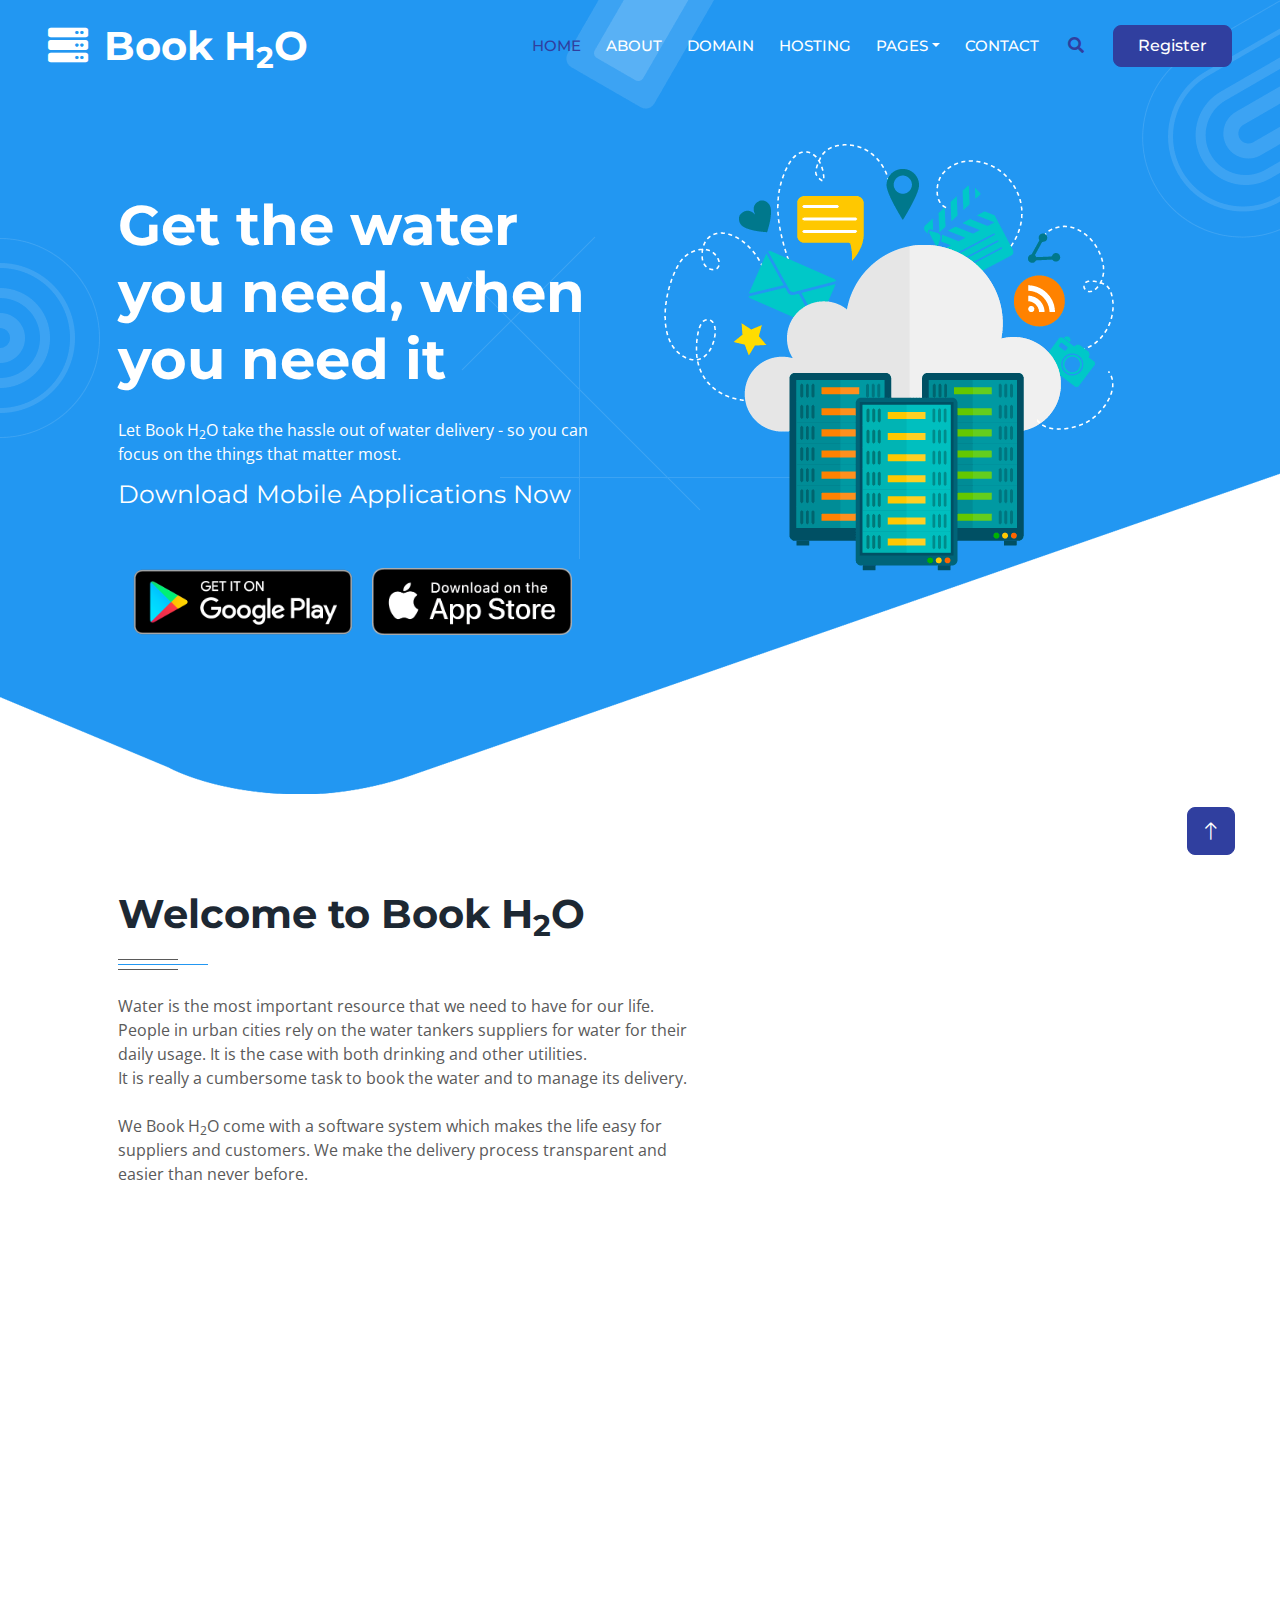
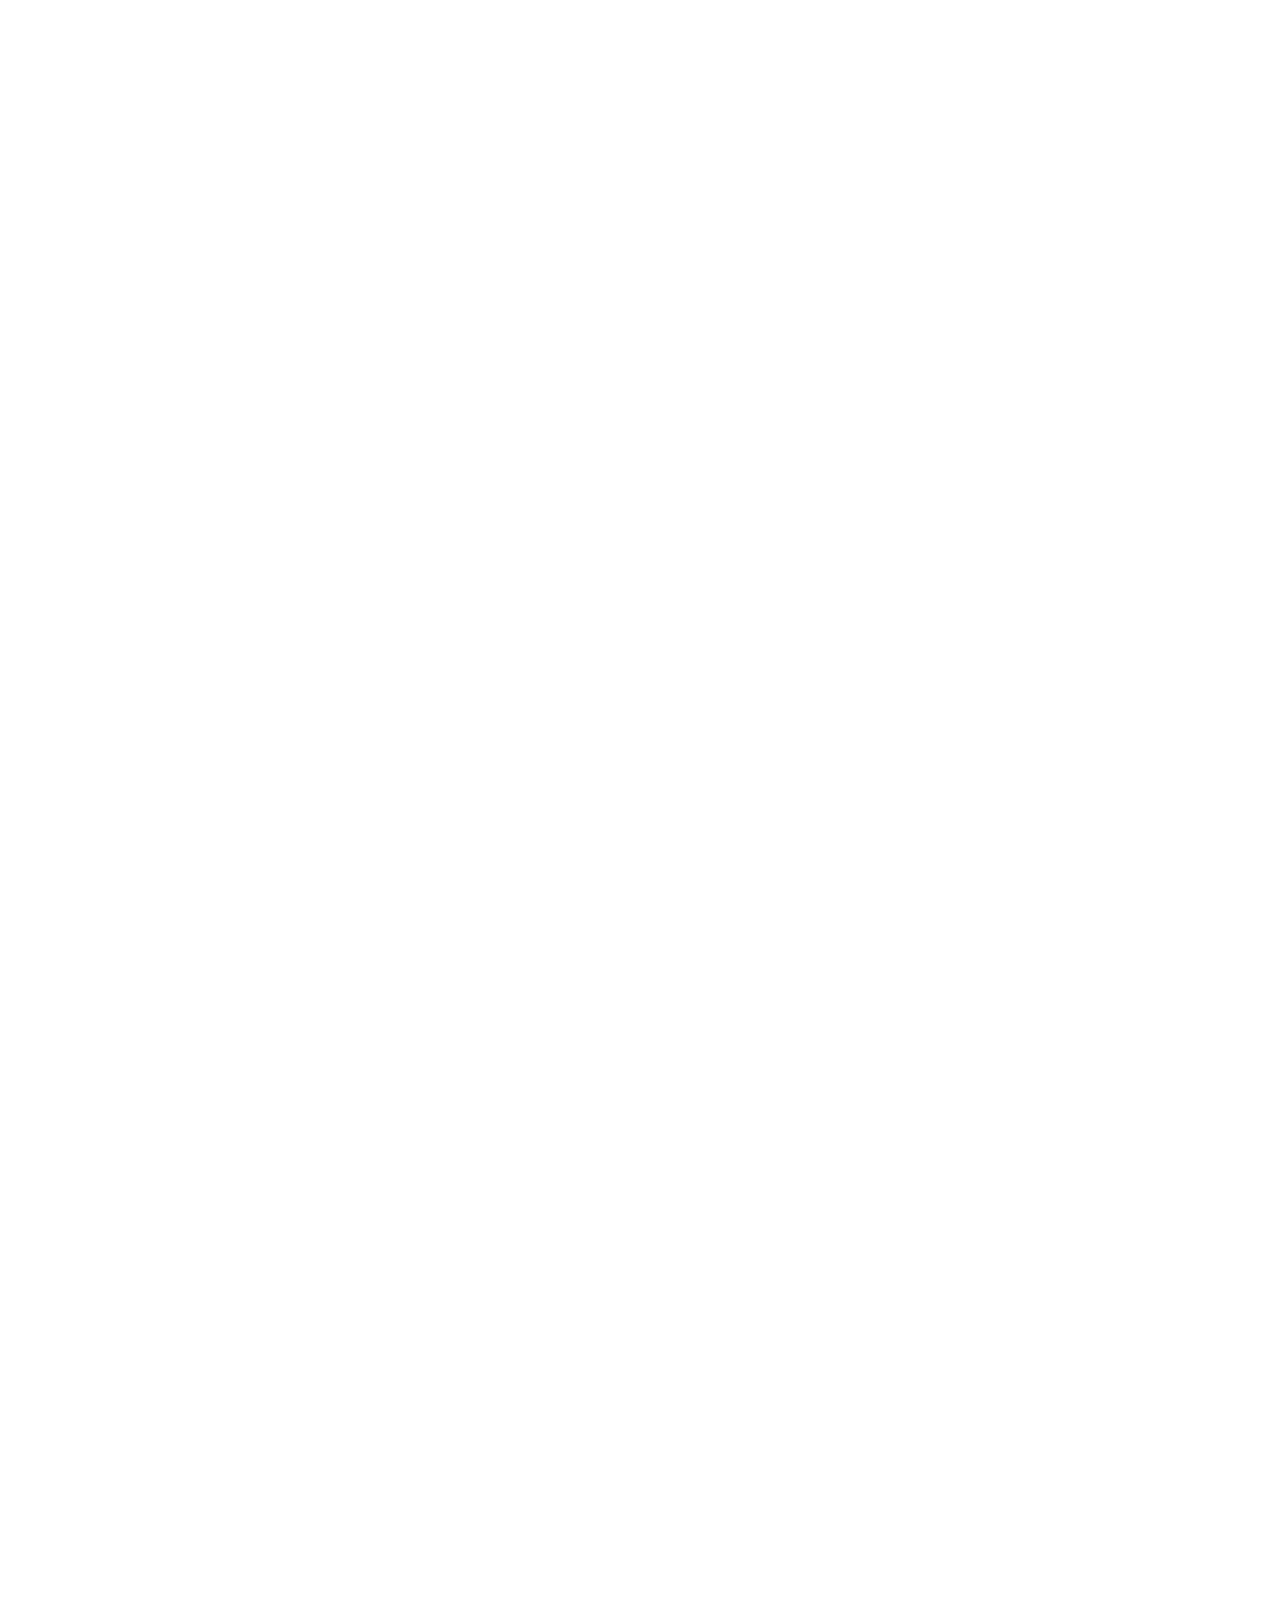
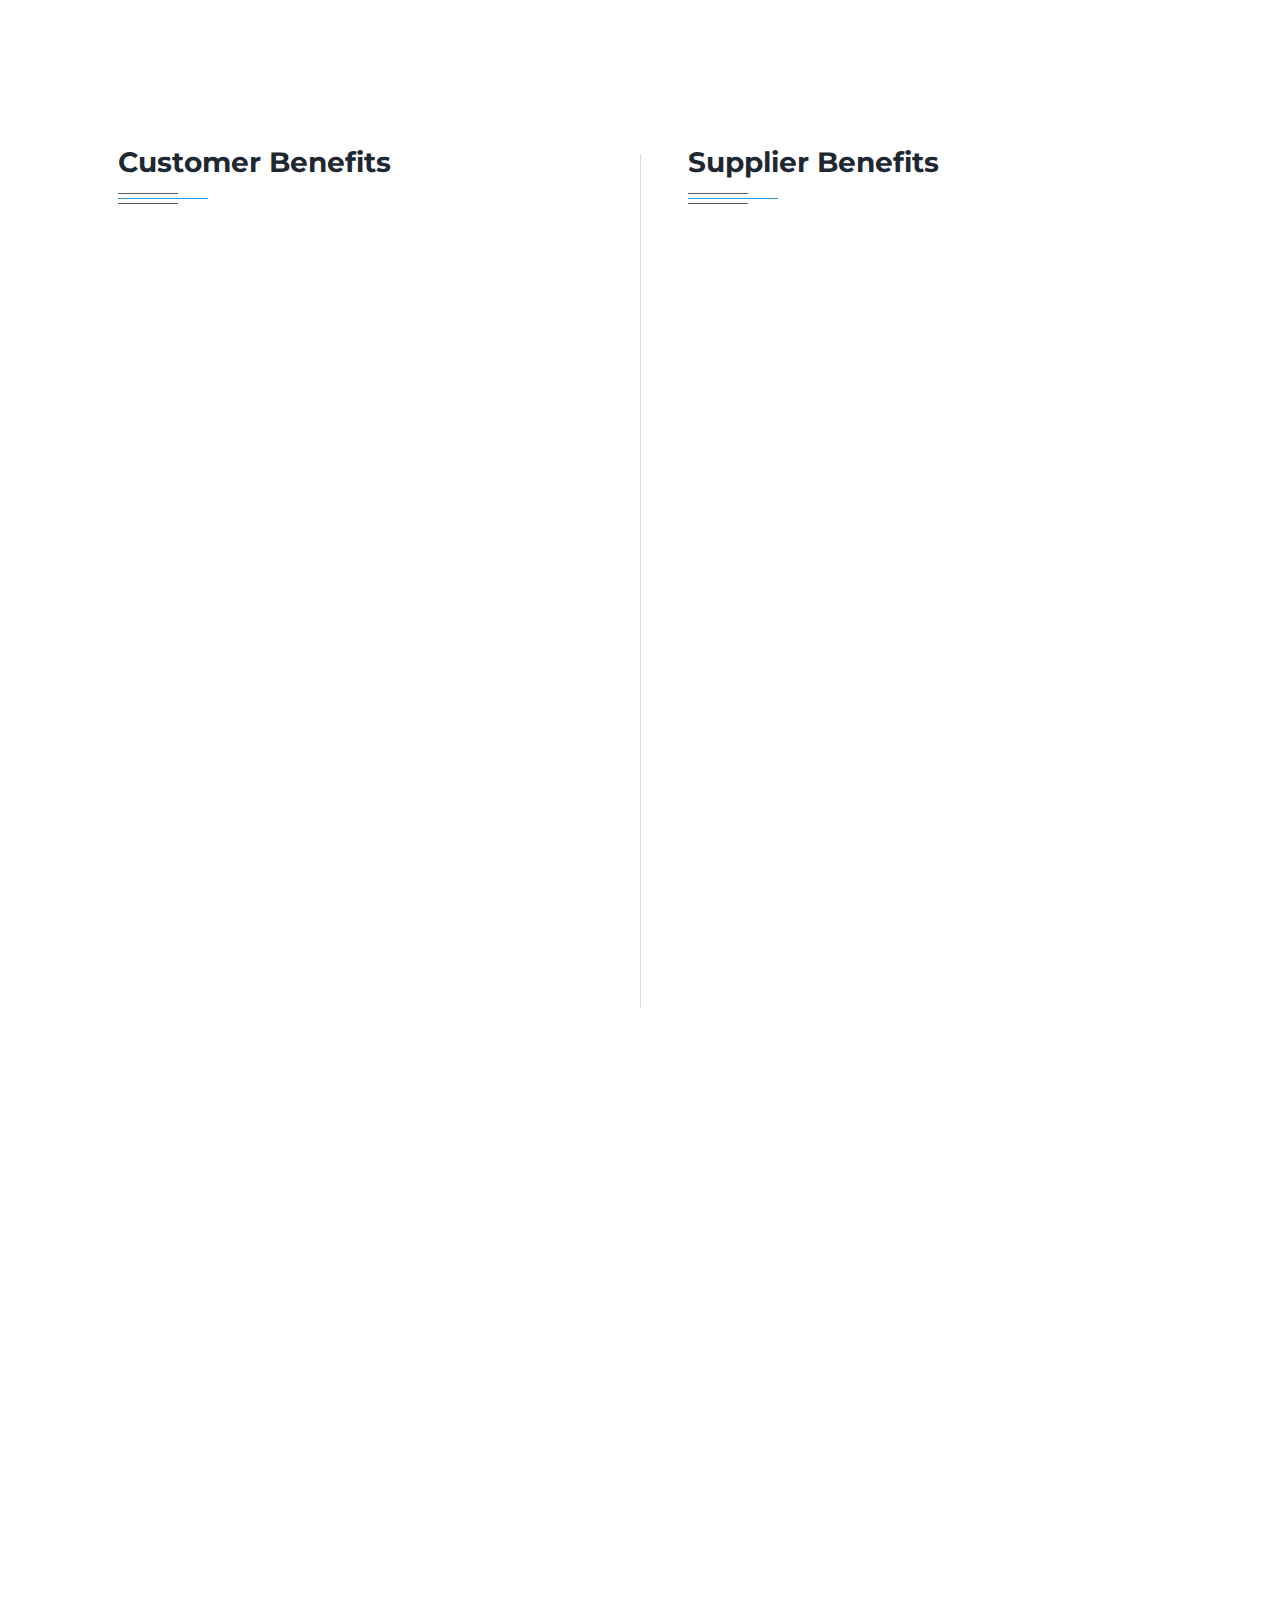
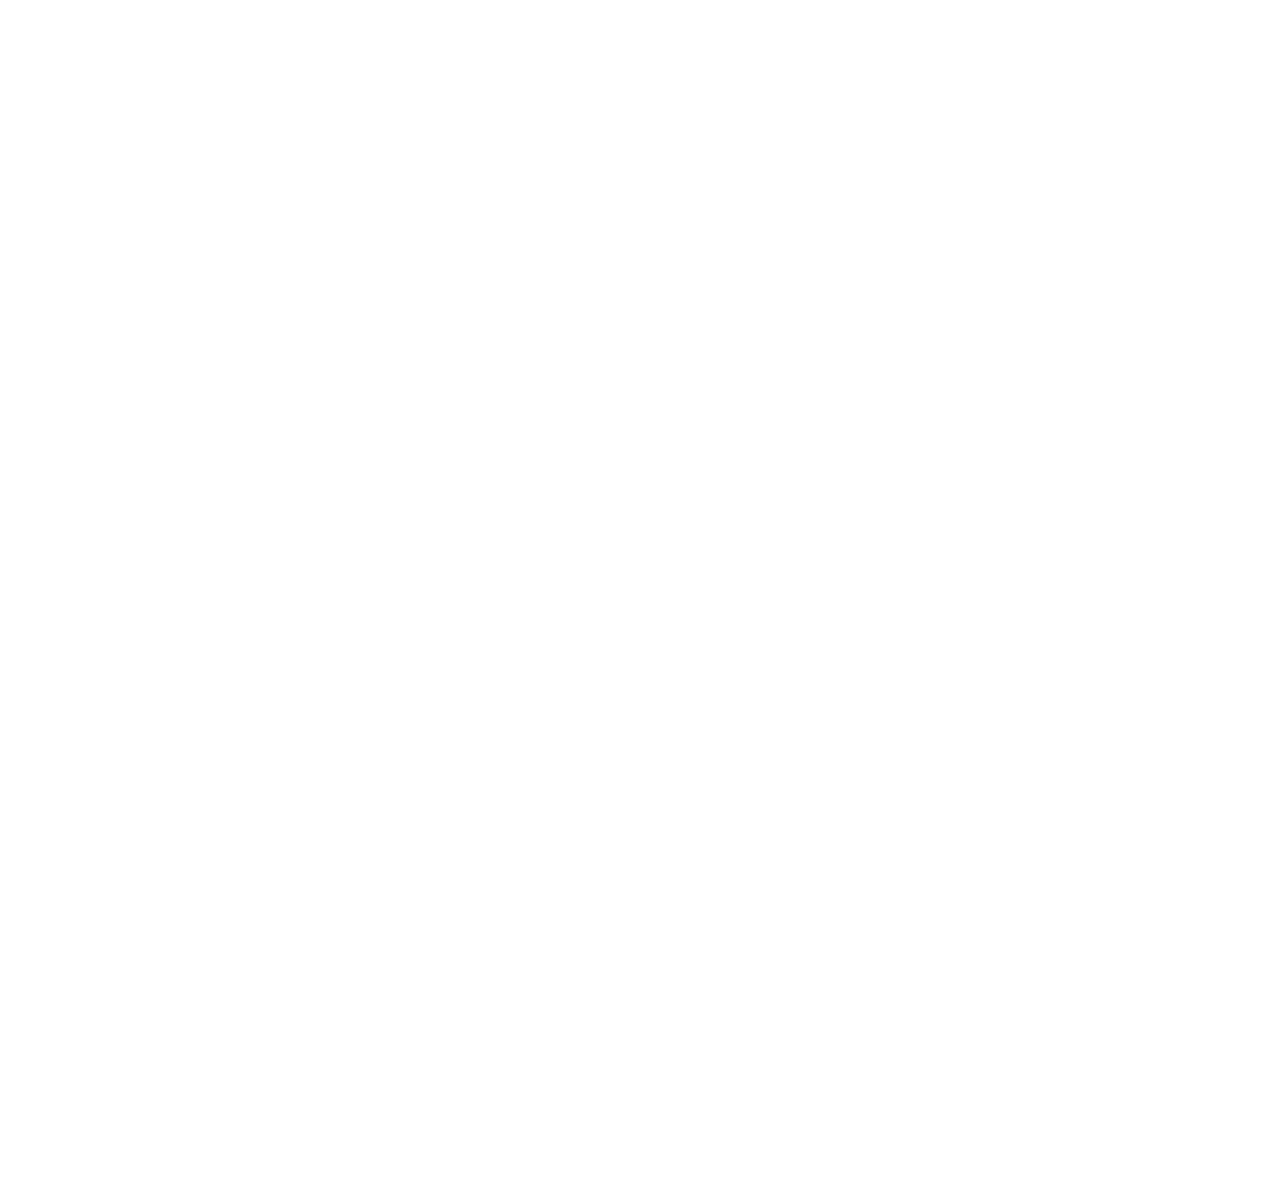
<file: index.html>
<!DOCTYPE html>
<html lang="en">

<head>
    <meta charset="utf-8">
    <title>Book H2O</title>
    <meta content="width=device-width, initial-scale=1.0" name="viewport">
    <meta content="" name="keywords">
    <meta content="" name="description">

    <!-- Favicon -->
    <link href="img/favicon.ico" rel="icon">

    <!-- Google Web Fonts -->
    <link rel="preconnect" href="https://fonts.googleapis.com">
    <link rel="preconnect" href="https://fonts.gstatic.com" crossorigin>
    <link href="https://fonts.googleapis.com/css2?family=Montserrat:wght@400;500;600;700&family=Open+Sans:wght@400;500;600;700&display=swap" rel="stylesheet">  

    <!-- Icon Font Stylesheet -->
    <link href="https://cdnjs.cloudflare.com/ajax/libs/font-awesome/5.10.0/css/all.min.css" rel="stylesheet">
    <link href="https://cdn.jsdelivr.net/npm/bootstrap-icons@1.4.1/font/bootstrap-icons.css" rel="stylesheet">

    <!-- Libraries Stylesheet -->
    <link href="lib/animate/animate.min.css" rel="stylesheet">
    <link href="lib/owlcarousel/assets/owl.carousel.min.css" rel="stylesheet">

    <!-- Customized Bootstrap Stylesheet -->
    <link href="css/bootstrap.min.css" rel="stylesheet">

    <!-- Template Stylesheet -->
    <link href="css/style.css" rel="stylesheet">
</head>

<body>
    <div class="container-xxl bg-white p-0">
        <!-- Spinner Start -->
        <div id="spinner" class="show bg-white position-fixed translate-middle w-100 vh-100 top-50 start-50 d-flex align-items-center justify-content-center">
            <div class="spinner-border text-primary" style="width: 3rem; height: 3rem;" role="status">
                <span class="sr-only">Loading...</span>
            </div>
        </div>
        <!-- Spinner End -->


        <!-- Navbar & Hero Start -->
        <div class="container-xxl position-relative p-0">
            <nav class="navbar navbar-expand-lg navbar-light px-4 px-lg-5 py-3 py-lg-0">
                <a href="" class="navbar-brand p-0">
                    <h1 class="m-0"><i class="fa fa-server me-3"></i>Book H<sub>2</sub>O</h1>
                    <!-- <img src="img/logo.png" alt="Logo"> -->
                </a>
                <button class="navbar-toggler" type="button" data-bs-toggle="collapse" data-bs-target="#navbarCollapse">
                    <span class="fa fa-bars"></span>
                </button>
                <div class="collapse navbar-collapse" id="navbarCollapse">
                    <div class="navbar-nav ms-auto py-0">
                        <a href="index.html" class="nav-item nav-link active">Home</a>
                        <a href="about.html" class="nav-item nav-link">About</a>
                        <a href="domain.html" class="nav-item nav-link">Domain</a>
                        <a href="hosting.html" class="nav-item nav-link">Hosting</a>
                        <div class="nav-item dropdown">
                            <a href="#" class="nav-link dropdown-toggle" data-bs-toggle="dropdown">Pages</a>
                            <div class="dropdown-menu m-0">
                                <a href="team.html" class="dropdown-item">Our Team</a>
                                <a href="testimonial.html" class="dropdown-item">Testimonial</a>
                                <a href="comparison.html" class="dropdown-item">Comparison</a>
                            </div>
                        </div>
                        <a href="contact.html" class="nav-item nav-link">Contact</a>
                    </div>
                    <butaton type="button" class="btn text-secondary ms-3" data-bs-toggle="modal" data-bs-target="#searchModal"><i class="fa fa-search"></i></butaton>
                    <a href="" class="btn btn-secondary py-2 px-4 ms-3">Register</a>
                </div>
            </nav>

            <div class="container-xxl py-5 bg-primary hero-header mb-5">
                <div class="container my-5 py-5 px-lg-5">
                    <div class="row g-5">
                        <div class="col-lg-6 pt-5 text-center text-lg-start">
                            <h1 class="display-4 text-white mb-4 animated slideInLeft">Get the water you need, when you need it</h1>
                            <p class="text-white animated slideInLeft">Let Book H<sub>2</sub>O take the hassle out of water delivery - so you can focus on the things that matter most.</p>
                            <h1 class="text-white mb-4 animated slideInLeft">
                                <small class="align-top fw-normal" style="font-size: 25px; line-height: 25px;">Download Mobile Applications Now</small>
                                <!-- <span>Download Mobile Applications Now</span> -->
                            </h1>

                            <img width="250px" src="img/download-android-app.png" alt="Google Play Badge" itemprop="contentUrl">
                            <img width="200px" src="img/download-ios-app.png" alt="Download on the App Store Badge" itemprop="contentUrl">
                            <!-- <a href="" class="btn btn-secondary py-sm-3 px-sm-5 me-3 animated slideInLeft">Get Started Now</a> -->
                        </div>
                        <div class="col-lg-6 text-center text-lg-start">
                            <img class="img-fluid animated zoomIn" src="img/hero.png" alt="">
                        </div>
                    </div>
                </div>
            </div>
        </div>
        <!-- Navbar & Hero End -->


        <!-- Full Screen Search Start -->
        <div class="modal fade" id="searchModal" tabindex="-1">
            <div class="modal-dialog modal-fullscreen">
                <div class="modal-content" style="background: rgba(29, 40, 51, 0.8);">
                    <div class="modal-header border-0">
                        <button type="button" class="btn bg-white btn-close" data-bs-dismiss="modal" aria-label="Close"></button>
                    </div>
                    <div class="modal-body d-flex align-items-center justify-content-center">
                        <div class="input-group" style="max-width: 600px;">
                            <input type="text" class="form-control bg-transparent border-light p-3" placeholder="Type search keyword">
                            <button class="btn btn-light px-4"><i class="bi bi-search"></i></button>
                        </div>
                    </div>
                </div>
            </div>
        </div>
        <!-- Full Screen Search End -->


        <!-- Domain Search Start -->
        <!-- <div class="container-xxl domain mb-5" style="margin-top: 90px;">
            <div class="container px-lg-5">
                <div class="row justify-content-center">
                    <div class="col-lg-10">
                        <div class="section-title position-relative text-center mx-auto mb-4 pb-4 wow fadeInUp" data-wow-delay="0.1s" style="max-width: 600px;">
                            <h1 class="mb-3">Search Your Domain</h1>
                            <p class="mb-1">Vero justo sed sed vero clita amet. Et justo vero sea diam elitr amet ipsum eos ipsum clita duo sed. Sed vero sea diam erat vero elitr sit clita.</p>
                        </div>
                        <div class="position-relative w-100 my-3 wow fadeInUp" data-wow-delay="0.3s">
                            <input class="form-control bg-transparent w-100 py-3 ps-4 pe-5" type="text" placeholder="Enter your domain name">
                            <button type="button" class="btn btn-primary py-2 px-3 position-absolute top-0 end-0 mt-2 me-2">Search</button>
                        </div>
                        <div class="row g-3 wow fadeInUp" data-wow-delay="0.5s">
                            <div class="col-lg-2 col-md-3 col-sm-4 col-6 text-center">
                                <h5 class="fw-bold text-primary mb-1">.com</h5>
                                <p class="mb-0">$9.99/year</p>
                            </div>
                            <div class="col-lg-2 col-md-3 col-sm-4 col-6 text-center">
                                <h5 class="fw-bold text-primary mb-1">.net</h5>
                                <p class="mb-0">$9.99/year</p>
                            </div>
                            <div class="col-lg-2 col-md-3 col-sm-4 col-6 text-center">
                                <h5 class="fw-bold text-primary mb-1">.org</h5>
                                <p class="mb-0">$9.99/year</p>
                            </div>
                            <div class="col-lg-2 col-md-3 col-sm-4 col-6 text-center">
                                <h5 class="fw-bold text-primary mb-1">.us</h5>
                                <p class="mb-0">$9.99/year</p>
                            </div>
                            <div class="col-lg-2 col-md-3 col-sm-4 col-6 text-center">
                                <h5 class="fw-bold text-primary mb-1">.eu</h5>
                                <p class="mb-0">$9.99/year</p>
                            </div>
                            <div class="col-lg-2 col-md-3 col-sm-4 col-6 text-center">
                                <h5 class="fw-bold text-primary mb-1">.co.uk</h5>
                                <p class="mb-0">$9.99/year</p>
                            </div>
                        </div>
                    </div>
                </div>
            </div>
        </div> -->
        <!-- Domain Search End -->


        <!-- About Start -->
        <div class="container-xxl py-5">
            <div class="container px-lg-5">
                <div class="row g-5 align-items-center">
                    <div class="col-lg-7 wow fadeInUp" data-wow-delay="0.1s">
                        <div class="section-title position-relative mb-4 pb-4">
                            <h1 class="mb-2">Welcome to Book H<sub>2</sub>O</h1>
                        </div>
                        <p class="mb-4">Water is the most important resource that we need to have for our  life. People in urban cities rely on the water tankers suppliers for water for their daily usage. It is the case with both drinking and other utilities.<br/> 

                            It is really a cumbersome task to book the water and to manage its delivery. <br /> <br />
                            
                            We Book H<sub>2</sub>O come with a software system which makes the life easy for suppliers and customers.
                            We make the delivery process transparent and easier than never before. 
                            
                        <div class="row g-3">
                            <div class="col-sm-4 wow fadeIn" data-wow-delay="0.1s">
                                <div class="bg-light rounded text-center p-4">
                                    <i class="fa fa-users-cog fa-2x text-primary mb-2"></i>
                                    <h2 class="mb-1" data-toggle="counter-up">50</h2>
                                    <p class="mb-0">Suppliers</p>
                                </div>
                            </div>
                            <div class="col-sm-4 wow fadeIn" data-wow-delay="0.3s">
                                <div class="bg-light rounded text-center p-4">
                                    <i class="fa fa-users fa-2x text-primary mb-2"></i>
                                    <h2 class="mb-1" data-toggle="counter-up">100</h2>
                                    <p class="mb-0">Customers</p>
                                </div>
                            </div>
                            <div class="col-sm-4 wow fadeIn" data-wow-delay="0.5s">
                                <div class="bg-light rounded text-center p-4">
                                    <i class="fa fa-check fa-2x text-primary mb-2"></i>
                                    <h2 class="mb-1" data-toggle="counter-up">50</h2>
                                    <p class="mb-0">Orders</p>
                                </div>
                            </div>
                        </div>
                    </div>
                    <div class="col-lg-5">
                        <img class="img-fluid wow zoomIn" data-wow-delay="0.5s" src="img/about.png">
                    </div>
                </div>
            </div>
        </div>
        <!-- About End -->


        <!-- Pricing Start -->
        <div class="container-xxl py-5">
            <div class="container px-lg-5">
                <div class="section-title position-relative text-center mx-auto mb-5 pb-4 wow fadeInUp" data-wow-delay="0.1s" style="max-width: 600px;">
                    <h1 class="mb-3">Our Value Creations</h1>
                    <p class="mb-1">Our product makes the life easy for suppliers and customers. We create values in their life regarding water delivery management. How do go about it?</p>
                </div>
                <div class="row gy-5 gx-4">
                    <div class="col-lg-4 col-md-6 wow fadeInUp" data-wow-delay="0.2s">
                        <div class="position-relative shadow rounded border-top border-5 border-primary">
                            <div class="d-flex align-items-center justify-content-center position-absolute top-0 start-50 translate-middle bg-primary rounded-circle" style="width: 45px; height: 45px; margin-top: -3px;">
                                <i class="fa fa-share-alt text-white"></i>
                            </div>
                            <div class="text-center border-bottom p-4 pt-5">
                                <h4 class="fw-bold">For Customers</h4>
                                <p class="mb-0">Value Creations that do we for Customers who book the water</p>
                            </div>
                            <!-- <div class="text-center border-bottom p-4">
                                <p class="text-primary mb-1">Latest Offer - <strong>Save 30%</strong></p>
                                <h1 class="mb-3">
                                    <small class="align-top" style="font-size: 22px; line-height: 45px;">$</small>2.49<small
                                        class="align-bottom" style="font-size: 16px; line-height: 40px;">/ Month</small>
                                </h1>
                                <a class="btn btn-primary px-4 py-2" href="">Buy Now</a>
                            </div> -->
                            <div class="p-4">
                                <p class="border-bottom pb-3"><i class="fa fa-check text-primary me-3"></i>List all the nearby supplires</p>
                                <p class="border-bottom pb-3"><i class="fa fa-check text-primary me-3"></i>View all the deals provided by suppliers</p>
                                <p class="border-bottom pb-3"><i class="fa fa-check text-primary me-3"></i>Book best deal based on price, capacity, expected delivery date and time</p>
                                <p class="border-bottom pb-3"><i class="fa fa-check text-primary me-3"></i>Book order with the single tap</p>
                                <p class="border-bottom pb-3"><i class="fa fa-check text-primary me-3"></i>Track order status</p>
                                <p class="border-bottom pb-3"><i class="fa fa-check text-primary me-3"></i>Track Driver's live location when is on the way</p>
                                <p class="border-bottom pb-3"><i class="fa fa-check text-primary me-3"></i>Sensor checks the availability of the water and reminds the user well in ahead</p>
                                <p class="border-bottom pb-3"><i class="fa fa-check text-primary me-3"></i>Automate the booking process with scheduler at a certain duration</p>
                                <p class="mb-0"><i class="fa fa-check text-primary me-3"></i>Provide analysed reports on orders and paymets at the end of a cycle</p>
                            </div>
                        </div>
                    </div>
                    <div class="col-lg-4 col-md-6 wow fadeInUp" data-wow-delay="0.4s">
                        <div class="position-relative shadow rounded border-top border-5 border-secondary">
                            <div class="d-flex align-items-center justify-content-center position-absolute top-0 start-50 translate-middle bg-secondary rounded-circle" style="width: 45px; height: 45px; margin-top: -3px;">
                                <i class="fa fa-server text-white"></i>
                            </div>
                            <div class="text-center border-bottom p-4 pt-5">
                                <h4 class="fw-bold">For Suppliers</h4>
                                <p class="mb-0">Value Creations that do we for Supplier who supply the water</p>
                            </div>
                            <!-- <div class="text-center border-bottom p-4">
                                <p class="text-primary mb-1">Latest Offer - <strong>Save 30%</strong></p>
                                <h1 class="mb-3">
                                    <small class="align-top" style="font-size: 22px; line-height: 45px;">$</small>5.49<small
                                        class="align-bottom" style="font-size: 16px; line-height: 40px;">/ Month</small>
                                </h1>
                                <a class="btn btn-secondary px-4 py-2" href="">Buy Now</a>
                            </div> -->
                            <div class="p-4">
                                <p class="border-bottom pb-3"><i class="fa fa-check text-primary me-3"></i>Increase the customer base of suppliers</p>
                                <p class="border-bottom pb-3"><i class="fa fa-check text-primary me-3"></i>Made the deals of suppliers to all the customers in the targeted locations</p>
                                <p class="border-bottom pb-3"><i class="fa fa-check text-primary me-3"></i>We make the order management so easy for the suppliers</p>
                                <p class="border-bottom pb-3"><i class="fa fa-check text-primary me-3"></i>Supplier will be able to see the orders for today and which driver and trucks are going to deliver them.</p>
                                <p class="border-bottom pb-3"><i class="fa fa-check text-primary me-3"></i>Manage the status of the orders</p>
                                <p class="border-bottom pb-3"><i class="fa fa-check text-primary me-3"></i>Manage Deals, Employees and Trucks information very easily</p>
                                <p class="border-bottom pb-3"><i class="fa fa-check text-primary me-3"></i>Provide analysed information on orders and reviews raised by customers</p>
                                <p class="border-bottom pb-3"><i class="fa fa-check text-primary me-3"></i>A Dedicated person from Book H<sub>2</sub>O will be assigned to you incase of any help</p>
                                <p class="border-bottom pb-3"><i class="fa fa-check text-primary me-3"></i>Mobile App is available local language for ease of use</p>
                                <p class="border-bottom pb-3"><i class="fa fa-check text-primary me-3"></i>Provide list of payments to be collected from customers at the end of cycle</p>
                                <p class="border-bottom pb-3"><i class="fa fa-check text-primary me-3"></i>Provide list of payments to be done for drivers according to the orders that he had delivered at the end of the cycle</p>
                                <p class="mb-0"><i class="fa fa-check text-primary me-3"></i>Provide information about the in take of the water from the source farming wells</p>
                            </div>
                        </div>
                    </div>
                    <div class="col-lg-4 col-md-6 wow fadeInUp" data-wow-delay="0.6s">
                        <div class="position-relative shadow rounded border-top border-5 border-primary">
                            <div class="d-flex align-items-center justify-content-center position-absolute top-0 start-50 translate-middle bg-primary rounded-circle" style="width: 45px; height: 45px; margin-top: -3px;">
                                <i class="fa fa-cog text-white"></i>
                            </div>
                            <div class="text-center border-bottom p-4 pt-5">
                                <h4 class="fw-bold">For Drivers</h4>
                                <p class="mb-0">Value Creations that do we for Driver who deliver the water</p>
                            </div>
                            <!-- <div class="text-center border-bottom p-4">
                                <p class="text-primary mb-1">Latest Offer - <strong>Save 30%</strong></p>
                                <h1 class="mb-3">
                                    <small class="align-top" style="font-size: 22px; line-height: 45px;">$</small>11.49<small
                                        class="align-bottom" style="font-size: 16px; line-height: 40px;">/ Month</small>
                                </h1>
                                <a class="btn btn-primary px-4 py-2" href="">Buy Now</a>
                            </div> -->
                            <div class="p-4">
                                <p class="border-bottom pb-3"><i class="fa fa-check text-primary me-3"></i>Provide list of assigned taks for a day</p>
                                <p class="border-bottom pb-3"><i class="fa fa-check text-primary me-3"></i>Provide navigation route for the desitnation</p>
                                <p class="border-bottom pb-3"><i class="fa fa-check text-primary me-3"></i>Provide information about width of the street, and the lendth of the sump from the road to carry hoses properly</p>
                                <p class="border-bottom pb-3"><i class="fa fa-check text-primary me-3"></i>Driver will be able to call User and Supplier incase of any queries</p>
                                <p class="border-bottom pb-3"><i class="fa fa-check text-primary me-3"></i>Call for any help to the Book H<sub>2</sub>O dedicated helpline</p>
                                <p class="mb-0"><i class="fa fa-check text-primary me-3"></i>Application is in local language for ease of use</p>
                            </div>
                        </div>
                    </div>
                </div>
            </div>
        </div>
        <!-- Pricing End -->


        <!-- Comparison Start -->
        <div class="container-xxl py-5">
            <div class="container px-lg-5">
                <div class="section-title position-relative text-center mx-auto mb-5 pb-4 wow fadeInUp" data-wow-delay="0.1s" style="max-width: 600px;">
                    <h1 class="mb-3">Benefits of Book H<sub>2</sub>O for our beloved Clients (Suppliers and Customers)</h1>
                    <p class="mb-1">We provide multiple benefits for our clients. We are really proud of making a difference in their life..</p>
                </div>
                <div class="row g-5 comparison position-relative">
                    <div class="col-lg-6 pe-lg-5">
                        <div class="section-title position-relative mx-auto mb-4 pb-4">
                            <h3 class="fw-bold mb-0">Customer Benefits</h3>
                        </div>
                        <div class="row gy-3 gx-5">
                            <div class="col-sm-6 wow fadeIn" data-wow-delay="0.1s">
                                <i class="fa fa-server fa-3x text-primary mb-3"></i>
                                <h5 class="fw-bold">No More Headaches</h5>
                                <p>Water Booking is really one of the difficult task for the customers especially for the working persons. We take that headache to provide you a piece of mind.</p>
                            </div>
                            <div class="col-sm-6 wow fadeIn" data-wow-delay="0.3s">
                                <i class="fa fa-shield-alt fa-3x text-primary mb-3"></i>
                                <h5 class="fw-bold">Efficient Booking Process</h5>
                                <p>Booking of the water can be done with just a tap of a button. Customer can choose the desired supplier based many criterias to book the water</p>
                            </div>
                            <div class="col-sm-6 wow fadeIn" data-wow-delay="0.5s">
                                <i class="fa fa-cog fa-3x text-primary mb-3"></i>
                                <h5 class="fw-bold">Automated Booking Management</h5>
                                <p>Booking Process is automated with the help of a sensor in the sump which detects the water level.</p>
                            </div>
                            <div class="col-sm-6 wow fadeIn" data-wow-delay="0.7s">
                                <i class="fa fa-headset fa-3x text-primary mb-3"></i>
                                <h5 class="fw-bold">Track Order Easily</h5>
                                <p>Order can be tracked very easily with different status proided and can connect with the supplier and driver with the cotacts provided.</p>
                            </div>
                            <div class="col-sm-6 wow fadeIn" data-wow-delay="0.7s">
                                <i class="fa fa-headset fa-3x text-primary mb-3"></i>
                                <h5 class="fw-bold">Assured Delivery</h5>
                                <p>We make sure to deliver the good quality water in the preferred time to the right person and at the right location</p>
                            </div>
                            <div class="col-sm-6 wow fadeIn" data-wow-delay="0.7s">
                                <i class="fa fa-headset fa-3x text-primary mb-3"></i>
                                <h5 class="fw-bold">24/7 Support</h5>
                                <p>Customers can call us anytime if they need support. We provide 24/7 support</p>
                            </div>
                        </div>
                    </div>
                    <div class="col-lg-6 ps-lg-5">
                        <div class="section-title position-relative mx-auto mb-4 pb-4">
                            <h3 class="fw-bold mb-0">Supplier Benefits</h3>
                        </div>
                        <div class="row gy-3 gx-5">
                            <div class="col-sm-6 wow fadeIn" data-wow-delay="0.1s">
                                <i class="fa fa-server fa-3x text-secondary mb-3"></i>
                                <h5 class="fw-bold">Efficient Deal Management</h5>
                                <p>Ipsum dolor diam stet stet kasd diam sea stet sed rebum dolor ipsum</p>
                            </div>
                            <div class="col-sm-6 wow fadeIn" data-wow-delay="0.3s">
                                <i class="fa fa-shield-alt fa-3x text-secondary mb-3"></i>
                                <h5 class="fw-bold">100% Secured</h5>
                                <p>Ipsum dolor diam stet stet kasd diam sea stet sed rebum dolor ipsum</p>
                            </div>
                            <div class="col-sm-6 wow fadeIn" data-wow-delay="0.5s">
                                <i class="fa fa-cog fa-3x text-secondary mb-3"></i>
                                <h5 class="fw-bold">Control Panel</h5>
                                <p>Ipsum dolor diam stet stet kasd diam sea stet sed rebum dolor ipsum</p>
                            </div>
                            <div class="col-sm-6 wow fadeIn" data-wow-delay="0.7s">
                                <i class="fa fa-headset fa-3x text-secondary mb-3"></i>
                                <h5 class="fw-bold">24/7 Support</h5>
                                <p>Ipsum dolor diam stet stet kasd diam sea stet sed rebum dolor ipsum</p>
                            </div>
                        </div>
                    </div>
                </div>
            </div>
        </div>
        <!-- Comparison Start -->


        <!-- Testimonial Start -->
        <div class="container-xxl py-5 wow fadeInUp" data-wow-delay="0.1s">
            <div class="container px-lg-5">
                <div class="owl-carousel testimonial-carousel">
                    <div class="testimonial-item position-relative bg-light border-top border-5 border-primary rounded p-4 my-4">
                        <div class="d-flex align-items-center justify-content-center position-absolute top-0 start-0 ms-5 translate-middle bg-primary rounded-circle" style="width: 45px; height: 45px; margin-top: -3px;">
                            <i class="fa fa-quote-left text-white"></i>
                        </div>
                        <p class="mt-3">Dolor et eos labore, stet justo sed est sed. Diam sed sed dolor stet amet eirmod eos labore diam</p>
                        <div class="d-flex align-items-center">
                            <img class="img-fluid flex-shrink-0 rounded-circle" src="img/testimonial-1.jpg" style="width: 50px; height: 50px;">
                            <div class="ps-3">
                                <h6 class="fw-bold mb-1">Client Name</h6>
                                <small>Profession</small>
                            </div>
                        </div>
                    </div>
                    <div class="testimonial-item position-relative bg-light border-top border-5 border-primary rounded p-4 my-4">
                        <div class="d-flex align-items-center justify-content-center position-absolute top-0 start-0 ms-5 translate-middle bg-primary rounded-circle" style="width: 45px; height: 45px; margin-top: -3px;">
                            <i class="fa fa-quote-left text-white"></i>
                        </div>
                        <p class="mt-3">Dolor et eos labore, stet justo sed est sed. Diam sed sed dolor stet amet eirmod eos labore diam</p>
                        <div class="d-flex align-items-center">
                            <img class="img-fluid flex-shrink-0 rounded-circle" src="img/testimonial-2.jpg" style="width: 50px; height: 50px;">
                            <div class="ps-3">
                                <h6 class="fw-bold mb-1">Client Name</h6>
                                <small>Profession</small>
                            </div>
                        </div>
                    </div>
                    <div class="testimonial-item position-relative bg-light border-top border-5 border-primary rounded p-4 my-4">
                        <div class="d-flex align-items-center justify-content-center position-absolute top-0 start-0 ms-5 translate-middle bg-primary rounded-circle" style="width: 45px; height: 45px; margin-top: -3px;">
                            <i class="fa fa-quote-left text-white"></i>
                        </div>
                        <p class="mt-3">Dolor et eos labore, stet justo sed est sed. Diam sed sed dolor stet amet eirmod eos labore diam</p>
                        <div class="d-flex align-items-center">
                            <img class="img-fluid flex-shrink-0 rounded-circle" src="img/testimonial-3.jpg" style="width: 50px; height: 50px;">
                            <div class="ps-3">
                                <h6 class="fw-bold mb-1">Client Name</h6>
                                <small>Profession</small>
                            </div>
                        </div>
                    </div>
                    <div class="testimonial-item position-relative bg-light border-top border-5 border-primary rounded p-4 mt-4">
                        <div class="d-flex align-items-center justify-content-center position-absolute top-0 start-0 ms-5 translate-middle bg-primary rounded-circle" style="width: 45px; height: 45px; margin-top: -3px;">
                            <i class="fa fa-quote-left text-white"></i>
                        </div>
                        <p class="mt-3">Dolor et eos labore, stet justo sed est sed. Diam sed sed dolor stet amet eirmod eos labore diam</p>
                        <div class="d-flex align-items-center">
                            <img class="img-fluid flex-shrink-0 rounded-circle" src="img/testimonial-4.jpg" style="width: 50px; height: 50px;">
                            <div class="ps-3">
                                <h6 class="fw-bold mb-1">Client Name</h6>
                                <small>Profession</small>
                            </div>
                        </div>
                    </div>
                </div>
            </div>
        </div>
        <!-- Testimonial End -->


        <!-- Team Start -->
        <div class="container-xxl py-5">
            <div class="container px-lg-5">
                <div class="section-title position-relative text-center mx-auto mb-5 pb-4 wow fadeInUp" data-wow-delay="0.1s" style="max-width: 600px;">
                    <h1 class="mb-3">Our Team Members</h1>
                    <p class="mb-1">Vero justo sed sed vero clita amet. Et justo vero sea diam elitr amet ipsum eos
                        ipsum clita duo sed. Sed vero sea diam erat vero elitr sit clita.</p>
                </div>
                <div class="row g-4">
                    <div class="col-lg-3 col-md-6 wow fadeInUp" data-wow-delay="0.1s">
                        <div class="team-item border-top border-5 border-primary rounded shadow overflow-hidden">
                            <div class="text-center p-4">
                                <img class="img-fluid rounded-circle mb-4" src="img/team-1.jpg" alt="">
                                <h5 class="fw-bold mb-1">Full Name</h5>
                                <small>Designation</small>
                            </div>
                            <div class="d-flex justify-content-center bg-primary p-3">
                                <a class="btn btn-square text-primary bg-white m-1" href=""><i class="fab fa-facebook-f"></i></a>
                                <a class="btn btn-square text-primary bg-white m-1" href=""><i class="fab fa-twitter"></i></a>
                                <a class="btn btn-square text-primary bg-white m-1" href=""><i class="fab fa-instagram"></i></a>
                            </div>
                        </div>
                    </div>
                    <div class="col-lg-3 col-md-6 wow fadeInUp" data-wow-delay="0.3s">
                        <div class="team-item border-top border-5 border-primary rounded shadow overflow-hidden">
                            <div class="text-center p-4">
                                <img class="img-fluid rounded-circle mb-4" src="img/team-2.jpg" alt="">
                                <h5 class="fw-bold mb-1">Full Name</h5>
                                <small>Designation</small>
                            </div>
                            <div class="d-flex justify-content-center bg-primary p-3">
                                <a class="btn btn-square text-primary bg-white m-1" href=""><i class="fab fa-facebook-f"></i></a>
                                <a class="btn btn-square text-primary bg-white m-1" href=""><i class="fab fa-twitter"></i></a>
                                <a class="btn btn-square text-primary bg-white m-1" href=""><i class="fab fa-instagram"></i></a>
                            </div>
                        </div>
                    </div>
                    <div class="col-lg-3 col-md-6 wow fadeInUp" data-wow-delay="0.5s">
                        <div class="team-item border-top border-5 border-primary rounded shadow overflow-hidden">
                            <div class="text-center p-4">
                                <img class="img-fluid rounded-circle mb-4" src="img/team-3.jpg" alt="">
                                <h5 class="fw-bold mb-1">Full Name</h5>
                                <small>Designation</small>
                            </div>
                            <div class="d-flex justify-content-center bg-primary p-3">
                                <a class="btn btn-square text-primary bg-white m-1" href=""><i class="fab fa-facebook-f"></i></a>
                                <a class="btn btn-square text-primary bg-white m-1" href=""><i class="fab fa-twitter"></i></a>
                                <a class="btn btn-square text-primary bg-white m-1" href=""><i class="fab fa-instagram"></i></a>
                            </div>
                        </div>
                    </div>
                    <div class="col-lg-3 col-md-6 wow fadeInUp" data-wow-delay="0.7s">
                        <div class="team-item border-top border-5 border-primary rounded shadow overflow-hidden">
                            <div class="text-center p-4">
                                <img class="img-fluid rounded-circle mb-4" src="img/team-4.jpg" alt="">
                                <h5 class="fw-bold mb-1">Full Name</h5>
                                <small>Designation</small>
                            </div>
                            <div class="d-flex justify-content-center bg-primary p-3">
                                <a class="btn btn-square text-primary bg-white m-1" href=""><i class="fab fa-facebook-f"></i></a>
                                <a class="btn btn-square text-primary bg-white m-1" href=""><i class="fab fa-twitter"></i></a>
                                <a class="btn btn-square text-primary bg-white m-1" href=""><i class="fab fa-instagram"></i></a>
                            </div>
                        </div>
                    </div>
                </div>
            </div>
        </div>
        <!-- Team End -->
        

        <!-- Footer Start -->
        <div class="container-fluid bg-primary text-white footer mt-5 pt-5 wow fadeIn" data-wow-delay="0.1s">
            <div class="container py-5 px-lg-5">
                <div class="row gy-5 gx-4 pt-5">
                    <div class="col-12">
                        <h5 class="fw-bold text-white mb-4">Subscribe Our Newsletter</h5>
                        <div class="position-relative" style="max-width: 400px;">
                            <input class="form-control bg-white border-0 w-100 py-3 ps-4 pe-5" type="text" placeholder="Enter your email">
                            <button type="button" class="btn btn-primary py-2 px-3 position-absolute top-0 end-0 mt-2 me-2">Submit</button>
                        </div>
                    </div>
                    <div class="col-lg-5 col-md-12">
                        <div class="row gy-5 g-4">
                            <div class="col-md-6">
                                <h5 class="fw-bold text-white mb-4">About Us</h5>
                                <a class="btn btn-link" href="">About Us</a>
                                <a class="btn btn-link" href="">Contact Us</a>
                                <a class="btn btn-link" href="">Privacy Policy</a>
                                <a class="btn btn-link" href="">Terms & Condition</a>
                                <a class="btn btn-link" href="">Support</a>
                            </div>
                            <div class="col-md-6">
                                <h5 class="fw-bold text-white mb-4">Our Services</h5>
                                <a class="btn btn-link" href="">Domain Register</a>
                                <a class="btn btn-link" href="">Water Delivery System</a>
                                <a class="btn btn-link" href="">VPS Hosting</a>
                                <a class="btn btn-link" href="">Dedicated Hosting</a>
                                <a class="btn btn-link" href="">Reseller Hosting</a>
                            </div>
                        </div>
                    </div>
                    <div class="col-md-6 col-lg-3">
                        <h5 class="fw-bold text-white mb-4">Get In Touch</h5>
                        <p class="mb-2"><i class="fa fa-map-marker-alt me-3"></i>123 Street, New York, USA</p>
                        <p class="mb-2"><i class="fa fa-phone-alt me-3"></i>+012 345 67890</p>
                        <p class="mb-2"><i class="fa fa-envelope me-3"></i>info@example.com</p>
                        <div class="d-flex pt-2">
                            <a class="btn btn-outline-light btn-social" href=""><i class="fab fa-twitter"></i></a>
                            <a class="btn btn-outline-light btn-social" href=""><i class="fab fa-facebook-f"></i></a>
                            <a class="btn btn-outline-light btn-social" href=""><i class="fab fa-youtube"></i></a>
                            <a class="btn btn-outline-light btn-social" href=""><i class="fab fa-linkedin-in"></i></a>
                        </div>
                    </div>
                    <div class="col-md-6 col-lg-4 mt-lg-n5">
                        <div class="bg-light rounded" style="padding: 30px;">
                            <input type="text" class="form-control border-0 py-2 mb-2" placeholder="Name">
                            <input type="email" class="form-control border-0 py-2 mb-2" placeholder="Email">
                            <textarea class="form-control border-0 mb-2" rows="2" placeholder="Message"></textarea>
                            <button class="btn btn-primary w-100 py-2">Send Message</button>
                        </div>
                    </div>
                </div>
            </div>
            <div class="container px-lg-5">
                <div class="copyright">
                    <div class="row">
                        <div class="col-md-6 text-center text-md-start mb-3 mb-md-0">
                            &copy; <a class="border-bottom" href="#">Book H<sub>2</sub>O</a>, All Right Reserved. 
							
							<!--/*** This template is free as long as you keep the footer author’s credit link/attribution link/backlink. If you'd like to use the template without the footer author’s credit link/attribution link/backlink, you can purchase the Credit Removal License from "https://htmlcodex.com/credit-removal". Thank you for your support. ***/-->
							Designed By <a class="border-bottom" href="https://htmlcodex.com">HTML Codex</a>
                        </div>
                        <div class="col-md-6 text-center text-md-end">
                            <div class="footer-menu">
                                <a href="">Home</a>
                                <a href="">Cookies</a>
                                <a href="">Help</a>
                                <a href="">FQAs</a>
                            </div>
                        </div>
                    </div>
                </div>
            </div>
        </div>
        <!-- Footer End -->


        <!-- Back to Top -->
        <a href="#" class="btn btn-lg btn-secondary btn-lg-square back-to-top"><i class="bi bi-arrow-up"></i></a>
    </div>

    <!-- JavaScript Libraries -->
    <script src="https://code.jquery.com/jquery-3.4.1.min.js"></script>
    <script src="https://cdn.jsdelivr.net/npm/bootstrap@5.0.0/dist/js/bootstrap.bundle.min.js"></script>
    <script src="lib/wow/wow.min.js"></script>
    <script src="lib/easing/easing.min.js"></script>
    <script src="lib/waypoints/waypoints.min.js"></script>
    <script src="lib/counterup/counterup.min.js"></script>
    <script src="lib/owlcarousel/owl.carousel.min.js"></script>

    <!-- Template Javascript -->
    <script src="js/main.js"></script>
</body>

</html>
</file>
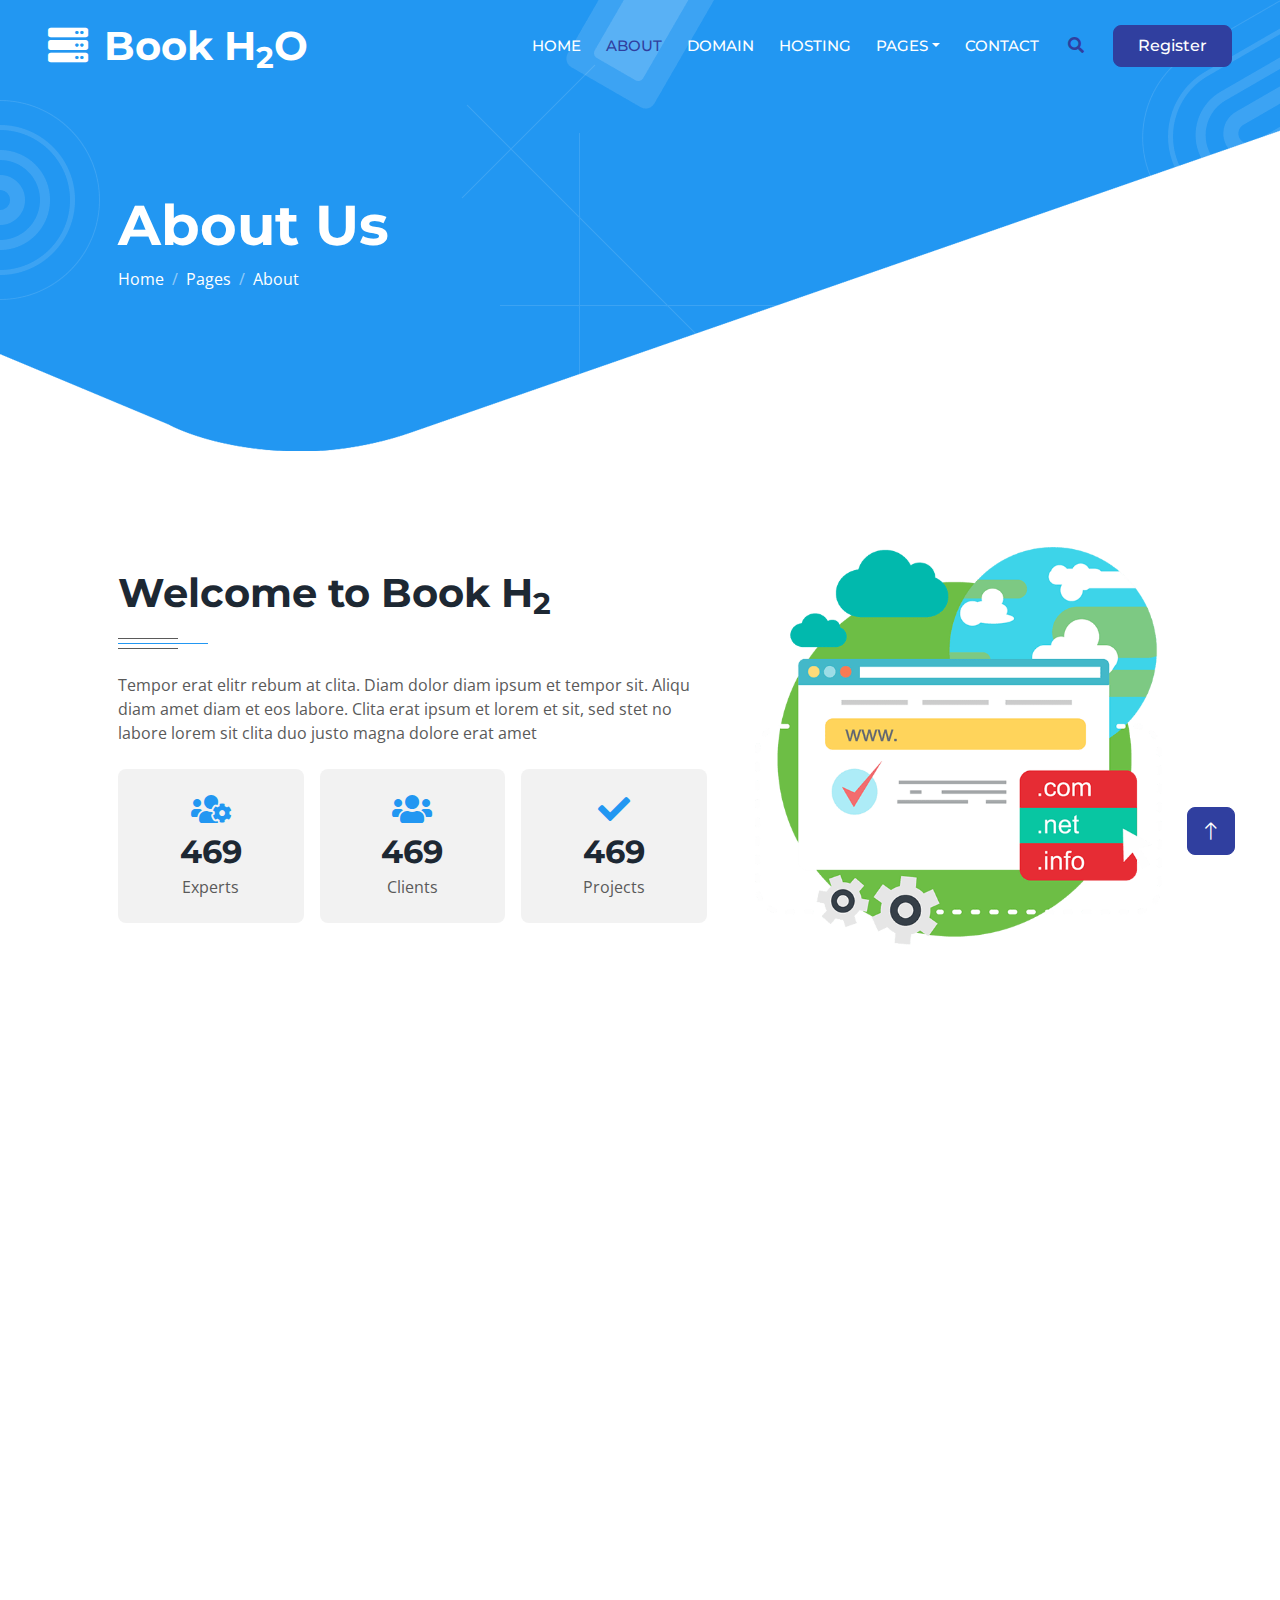
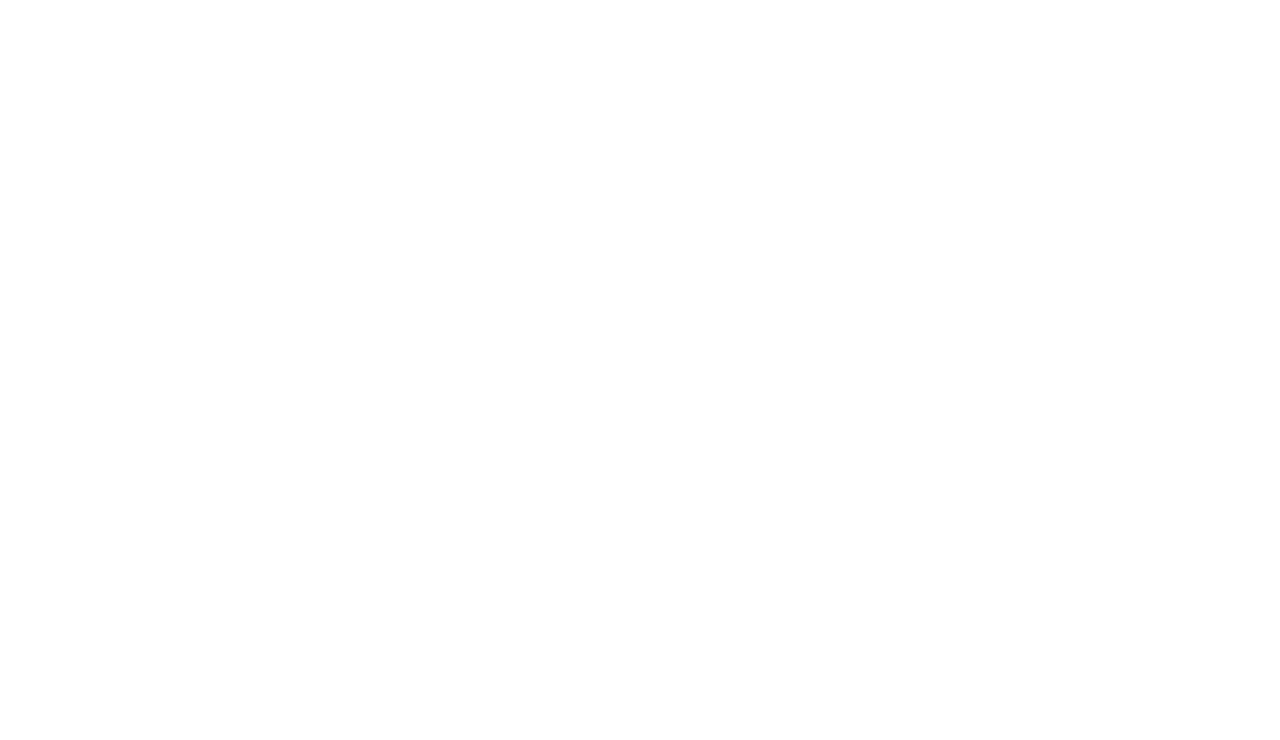
<file: about.html>
<!DOCTYPE html>
<html lang="en">

<head>
    <meta charset="utf-8">
    <title>Book H2O</title>
    <meta content="width=device-width, initial-scale=1.0" name="viewport">
    <meta content="" name="keywords">
    <meta content="" name="description">

    <!-- Favicon -->
    <link href="img/favicon.ico" rel="icon">

    <!-- Google Web Fonts -->
    <link rel="preconnect" href="https://fonts.googleapis.com">
    <link rel="preconnect" href="https://fonts.gstatic.com" crossorigin>
    <link href="https://fonts.googleapis.com/css2?family=Montserrat:wght@400;500;600;700&family=Open+Sans:wght@400;500;600;700&display=swap" rel="stylesheet">  

    <!-- Icon Font Stylesheet -->
    <link href="https://cdnjs.cloudflare.com/ajax/libs/font-awesome/5.10.0/css/all.min.css" rel="stylesheet">
    <link href="https://cdn.jsdelivr.net/npm/bootstrap-icons@1.4.1/font/bootstrap-icons.css" rel="stylesheet">

    <!-- Libraries Stylesheet -->
    <link href="lib/animate/animate.min.css" rel="stylesheet">
    <link href="lib/owlcarousel/assets/owl.carousel.min.css" rel="stylesheet">

    <!-- Customized Bootstrap Stylesheet -->
    <link href="css/bootstrap.min.css" rel="stylesheet">

    <!-- Template Stylesheet -->
    <link href="css/style.css" rel="stylesheet">
</head>

<body>
    <div class="container-xxl bg-white p-0">
        <!-- Spinner Start -->
        <div id="spinner" class="show bg-white position-fixed translate-middle w-100 vh-100 top-50 start-50 d-flex align-items-center justify-content-center">
            <div class="spinner-border text-primary" style="width: 3rem; height: 3rem;" role="status">
                <span class="sr-only">Loading...</span>
            </div>
        </div>
        <!-- Spinner End -->


        <!-- Navbar & Hero Start -->
        <div class="container-xxl position-relative p-0">
            <nav class="navbar navbar-expand-lg navbar-light px-4 px-lg-5 py-3 py-lg-0">
                <a href="" class="navbar-brand p-0">
                    <h1 class="m-0"><i class="fa fa-server me-3"></i>Book H<sub>2</sub>O</h1>
                    <!-- <img src="img/logo.png" alt="Logo"> -->
                </a>
                <button class="navbar-toggler" type="button" data-bs-toggle="collapse" data-bs-target="#navbarCollapse">
                    <span class="fa fa-bars"></span>
                </button>
                <div class="collapse navbar-collapse" id="navbarCollapse">
                    <div class="navbar-nav ms-auto py-0">
                        <a href="index.html" class="nav-item nav-link">Home</a>
                        <a href="about.html" class="nav-item nav-link active">About</a>
                        <a href="domain.html" class="nav-item nav-link">Domain</a>
                        <a href="hosting.html" class="nav-item nav-link">Hosting</a>
                        <div class="nav-item dropdown">
                            <a href="#" class="nav-link dropdown-toggle" data-bs-toggle="dropdown">Pages</a>
                            <div class="dropdown-menu m-0">
                                <a href="team.html" class="dropdown-item">Our Team</a>
                                <a href="testimonial.html" class="dropdown-item">Testimonial</a>
                                <a href="comparison.html" class="dropdown-item">Comparison</a>
                            </div>
                        </div>
                        <a href="contact.html" class="nav-item nav-link">Contact</a>
                    </div>
                    <butaton type="button" class="btn text-secondary ms-3" data-bs-toggle="modal" data-bs-target="#searchModal"><i class="fa fa-search"></i></butaton>
                    <a href="" class="btn btn-secondary py-2 px-4 ms-3">Register</a>
                </div>
            </nav>

            <div class="container-xxl py-5 bg-primary hero-header mb-5">
                <div class="container my-5 py-5 px-lg-5">
                    <div class="row g-5 pt-5">
                        <div class="col-12 text-center text-lg-start">
                            <h1 class="display-4 text-white animated slideInLeft">About Us</h1>
                            <nav aria-label="breadcrumb">
                                <ol class="breadcrumb justify-content-center justify-content-lg-start animated slideInLeft">
                                    <li class="breadcrumb-item"><a class="text-white" href="#">Home</a></li>
                                    <li class="breadcrumb-item"><a class="text-white" href="#">Pages</a></li>
                                    <li class="breadcrumb-item text-white active" aria-current="page">About</li>
                                </ol>
                            </nav>
                        </div>
                    </div>
                </div>
            </div>
        </div>
        <!-- Navbar & Hero End -->


        <!-- Full Screen Search Start -->
        <div class="modal fade" id="searchModal" tabindex="-1">
            <div class="modal-dialog modal-fullscreen">
                <div class="modal-content" style="background: rgba(29, 40, 51, 0.8);">
                    <div class="modal-header border-0">
                        <button type="button" class="btn bg-white btn-close" data-bs-dismiss="modal" aria-label="Close"></button>
                    </div>
                    <div class="modal-body d-flex align-items-center justify-content-center">
                        <div class="input-group" style="max-width: 600px;">
                            <input type="text" class="form-control bg-transparent border-light p-3" placeholder="Type search keyword">
                            <button class="btn btn-light px-4"><i class="bi bi-search"></i></button>
                        </div>
                    </div>
                </div>
            </div>
        </div>
        <!-- Full Screen Search End -->


        <!-- About Start -->
        <div class="container-xxl py-5">
            <div class="container px-lg-5">
                <div class="row g-5 align-items-center">
                    <div class="col-lg-7 wow fadeInUp" data-wow-delay="0.1s">
                        <div class="section-title position-relative mb-4 pb-4">
                            <h1 class="mb-2">Welcome to Book H<sub>2</sub></h1>
                        </div>
                        <p class="mb-4">Tempor erat elitr rebum at clita. Diam dolor diam ipsum et tempor sit. Aliqu diam amet diam et eos labore. Clita erat ipsum et lorem et sit, sed stet no labore lorem sit clita duo justo magna dolore erat amet</p>
                        <div class="row g-3">
                            <div class="col-sm-4 wow fadeIn" data-wow-delay="0.1s">
                                <div class="bg-light rounded text-center p-4">
                                    <i class="fa fa-users-cog fa-2x text-primary mb-2"></i>
                                    <h2 class="mb-1" data-toggle="counter-up">1234</h2>
                                    <p class="mb-0">Experts</p>
                                </div>
                            </div>
                            <div class="col-sm-4 wow fadeIn" data-wow-delay="0.3s">
                                <div class="bg-light rounded text-center p-4">
                                    <i class="fa fa-users fa-2x text-primary mb-2"></i>
                                    <h2 class="mb-1" data-toggle="counter-up">1234</h2>
                                    <p class="mb-0">Clients</p>
                                </div>
                            </div>
                            <div class="col-sm-4 wow fadeIn" data-wow-delay="0.5s">
                                <div class="bg-light rounded text-center p-4">
                                    <i class="fa fa-check fa-2x text-primary mb-2"></i>
                                    <h2 class="mb-1" data-toggle="counter-up">1234</h2>
                                    <p class="mb-0">Projects</p>
                                </div>
                            </div>
                        </div>
                    </div>
                    <div class="col-lg-5">
                        <img class="img-fluid wow zoomIn" data-wow-delay="0.5s" src="img/about.png">
                    </div>
                </div>
            </div>
        </div>
        <!-- About End -->


        <!-- Team Start -->
        <div class="container-xxl py-5">
            <div class="container px-lg-5">
                <div class="section-title position-relative text-center mx-auto mb-5 pb-4 wow fadeInUp" data-wow-delay="0.1s" style="max-width: 600px;">
                    <h1 class="mb-3">Our Team Members</h1>
                    <p class="mb-1">Vero justo sed sed vero clita amet. Et justo vero sea diam elitr amet ipsum eos
                        ipsum clita duo sed. Sed vero sea diam erat vero elitr sit clita.</p>
                </div>
                <div class="row g-4">
                    <div class="col-lg-3 col-md-6 wow fadeInUp" data-wow-delay="0.1s">
                        <div class="team-item border-top border-5 border-primary rounded shadow overflow-hidden">
                            <div class="text-center p-4">
                                <img class="img-fluid rounded-circle mb-4" src="img/team-1.jpg" alt="">
                                <h5 class="fw-bold mb-1">Full Name</h5>
                                <small>Designation</small>
                            </div>
                            <div class="d-flex justify-content-center bg-primary p-3">
                                <a class="btn btn-square text-primary bg-white m-1" href=""><i class="fab fa-facebook-f"></i></a>
                                <a class="btn btn-square text-primary bg-white m-1" href=""><i class="fab fa-twitter"></i></a>
                                <a class="btn btn-square text-primary bg-white m-1" href=""><i class="fab fa-instagram"></i></a>
                            </div>
                        </div>
                    </div>
                    <div class="col-lg-3 col-md-6 wow fadeInUp" data-wow-delay="0.3s">
                        <div class="team-item border-top border-5 border-primary rounded shadow overflow-hidden">
                            <div class="text-center p-4">
                                <img class="img-fluid rounded-circle mb-4" src="img/team-2.jpg" alt="">
                                <h5 class="fw-bold mb-1">Full Name</h5>
                                <small>Designation</small>
                            </div>
                            <div class="d-flex justify-content-center bg-primary p-3">
                                <a class="btn btn-square text-primary bg-white m-1" href=""><i class="fab fa-facebook-f"></i></a>
                                <a class="btn btn-square text-primary bg-white m-1" href=""><i class="fab fa-twitter"></i></a>
                                <a class="btn btn-square text-primary bg-white m-1" href=""><i class="fab fa-instagram"></i></a>
                            </div>
                        </div>
                    </div>
                    <div class="col-lg-3 col-md-6 wow fadeInUp" data-wow-delay="0.5s">
                        <div class="team-item border-top border-5 border-primary rounded shadow overflow-hidden">
                            <div class="text-center p-4">
                                <img class="img-fluid rounded-circle mb-4" src="img/team-3.jpg" alt="">
                                <h5 class="fw-bold mb-1">Full Name</h5>
                                <small>Designation</small>
                            </div>
                            <div class="d-flex justify-content-center bg-primary p-3">
                                <a class="btn btn-square text-primary bg-white m-1" href=""><i class="fab fa-facebook-f"></i></a>
                                <a class="btn btn-square text-primary bg-white m-1" href=""><i class="fab fa-twitter"></i></a>
                                <a class="btn btn-square text-primary bg-white m-1" href=""><i class="fab fa-instagram"></i></a>
                            </div>
                        </div>
                    </div>
                    <div class="col-lg-3 col-md-6 wow fadeInUp" data-wow-delay="0.7s">
                        <div class="team-item border-top border-5 border-primary rounded shadow overflow-hidden">
                            <div class="text-center p-4">
                                <img class="img-fluid rounded-circle mb-4" src="img/team-4.jpg" alt="">
                                <h5 class="fw-bold mb-1">Full Name</h5>
                                <small>Designation</small>
                            </div>
                            <div class="d-flex justify-content-center bg-primary p-3">
                                <a class="btn btn-square text-primary bg-white m-1" href=""><i class="fab fa-facebook-f"></i></a>
                                <a class="btn btn-square text-primary bg-white m-1" href=""><i class="fab fa-twitter"></i></a>
                                <a class="btn btn-square text-primary bg-white m-1" href=""><i class="fab fa-instagram"></i></a>
                            </div>
                        </div>
                    </div>
                </div>
            </div>
        </div>
        <!-- Team End -->
        

        <!-- Footer Start -->
        <div class="container-fluid bg-primary text-white footer mt-5 pt-5 wow fadeIn" data-wow-delay="0.1s">
            <div class="container py-5 px-lg-5">
                <div class="row gy-5 gx-4 pt-5">
                    <div class="col-12">
                        <h5 class="fw-bold text-white mb-4">Subscribe Our Newsletter</h5>
                        <div class="position-relative" style="max-width: 400px;">
                            <input class="form-control bg-white border-0 w-100 py-3 ps-4 pe-5" type="text" placeholder="Enter your email">
                            <button type="button" class="btn btn-primary py-2 px-3 position-absolute top-0 end-0 mt-2 me-2">Submit</button>
                        </div>
                    </div>
                    <div class="col-lg-5 col-md-12">
                        <div class="row gy-5 g-4">
                            <div class="col-md-6">
                                <h5 class="fw-bold text-white mb-4">About Us</h5>
                                <a class="btn btn-link" href="">About Us</a>
                                <a class="btn btn-link" href="">Contact Us</a>
                                <a class="btn btn-link" href="">Privacy Policy</a>
                                <a class="btn btn-link" href="">Terms & Condition</a>
                                <a class="btn btn-link" href="">Support</a>
                            </div>
                            <div class="col-md-6">
                                <h5 class="fw-bold text-white mb-4">Our Services</h5>
                                <a class="btn btn-link" href="">Domain Register</a>
                                <a class="btn btn-link" href="">Water Delivery System</a>
                                <a class="btn btn-link" href="">VPS Hosting</a>
                                <a class="btn btn-link" href="">Dedicated Hosting</a>
                                <a class="btn btn-link" href="">Reseller Hosting</a>
                            </div>
                        </div>
                    </div>
                    <div class="col-md-6 col-lg-3">
                        <h5 class="fw-bold text-white mb-4">Get In Touch</h5>
                        <p class="mb-2"><i class="fa fa-map-marker-alt me-3"></i>123 Street, New York, USA</p>
                        <p class="mb-2"><i class="fa fa-phone-alt me-3"></i>+012 345 67890</p>
                        <p class="mb-2"><i class="fa fa-envelope me-3"></i>info@example.com</p>
                        <div class="d-flex pt-2">
                            <a class="btn btn-outline-light btn-social" href=""><i class="fab fa-twitter"></i></a>
                            <a class="btn btn-outline-light btn-social" href=""><i class="fab fa-facebook-f"></i></a>
                            <a class="btn btn-outline-light btn-social" href=""><i class="fab fa-youtube"></i></a>
                            <a class="btn btn-outline-light btn-social" href=""><i class="fab fa-linkedin-in"></i></a>
                        </div>
                    </div>
                    <div class="col-md-6 col-lg-4 mt-lg-n5">
                        <div class="bg-light rounded" style="padding: 30px;">
                            <input type="text" class="form-control border-0 py-2 mb-2" placeholder="Name">
                            <input type="email" class="form-control border-0 py-2 mb-2" placeholder="Email">
                            <textarea class="form-control border-0 mb-2" rows="2" placeholder="Message"></textarea>
                            <button class="btn btn-primary w-100 py-2">Send Message</button>
                        </div>
                    </div>
                </div>
            </div>
            <div class="container px-lg-5">
                <div class="copyright">
                    <div class="row">
                        <div class="col-md-6 text-center text-md-start mb-3 mb-md-0">
                            &copy; <a class="border-bottom" href="#">Book H<sub>2</sub>O</a>, All Right Reserved. 
							
							<!--/*** This template is free as long as you keep the footer author’s credit link/attribution link/backlink. If you'd like to use the template without the footer author’s credit link/attribution link/backlink, you can purchase the Credit Removal License from "https://htmlcodex.com/credit-removal". Thank you for your support. ***/-->
							Designed By <a class="border-bottom" href="https://htmlcodex.com">HTML Codex</a>
                        </div>
                        <div class="col-md-6 text-center text-md-end">
                            <div class="footer-menu">
                                <a href="">Home</a>
                                <a href="">Cookies</a>
                                <a href="">Help</a>
                                <a href="">FQAs</a>
                            </div>
                        </div>
                    </div>
                </div>
            </div>
        </div>
        <!-- Footer End -->


        <!-- Back to Top -->
        <a href="#" class="btn btn-lg btn-secondary btn-lg-square back-to-top"><i class="bi bi-arrow-up"></i></a>
    </div>

    <!-- JavaScript Libraries -->
    <script src="https://code.jquery.com/jquery-3.4.1.min.js"></script>
    <script src="https://cdn.jsdelivr.net/npm/bootstrap@5.0.0/dist/js/bootstrap.bundle.min.js"></script>
    <script src="lib/wow/wow.min.js"></script>
    <script src="lib/easing/easing.min.js"></script>
    <script src="lib/waypoints/waypoints.min.js"></script>
    <script src="lib/counterup/counterup.min.js"></script>
    <script src="lib/owlcarousel/owl.carousel.min.js"></script>

    <!-- Template Javascript -->
    <script src="js/main.js"></script>
</body>

</html>
</file>
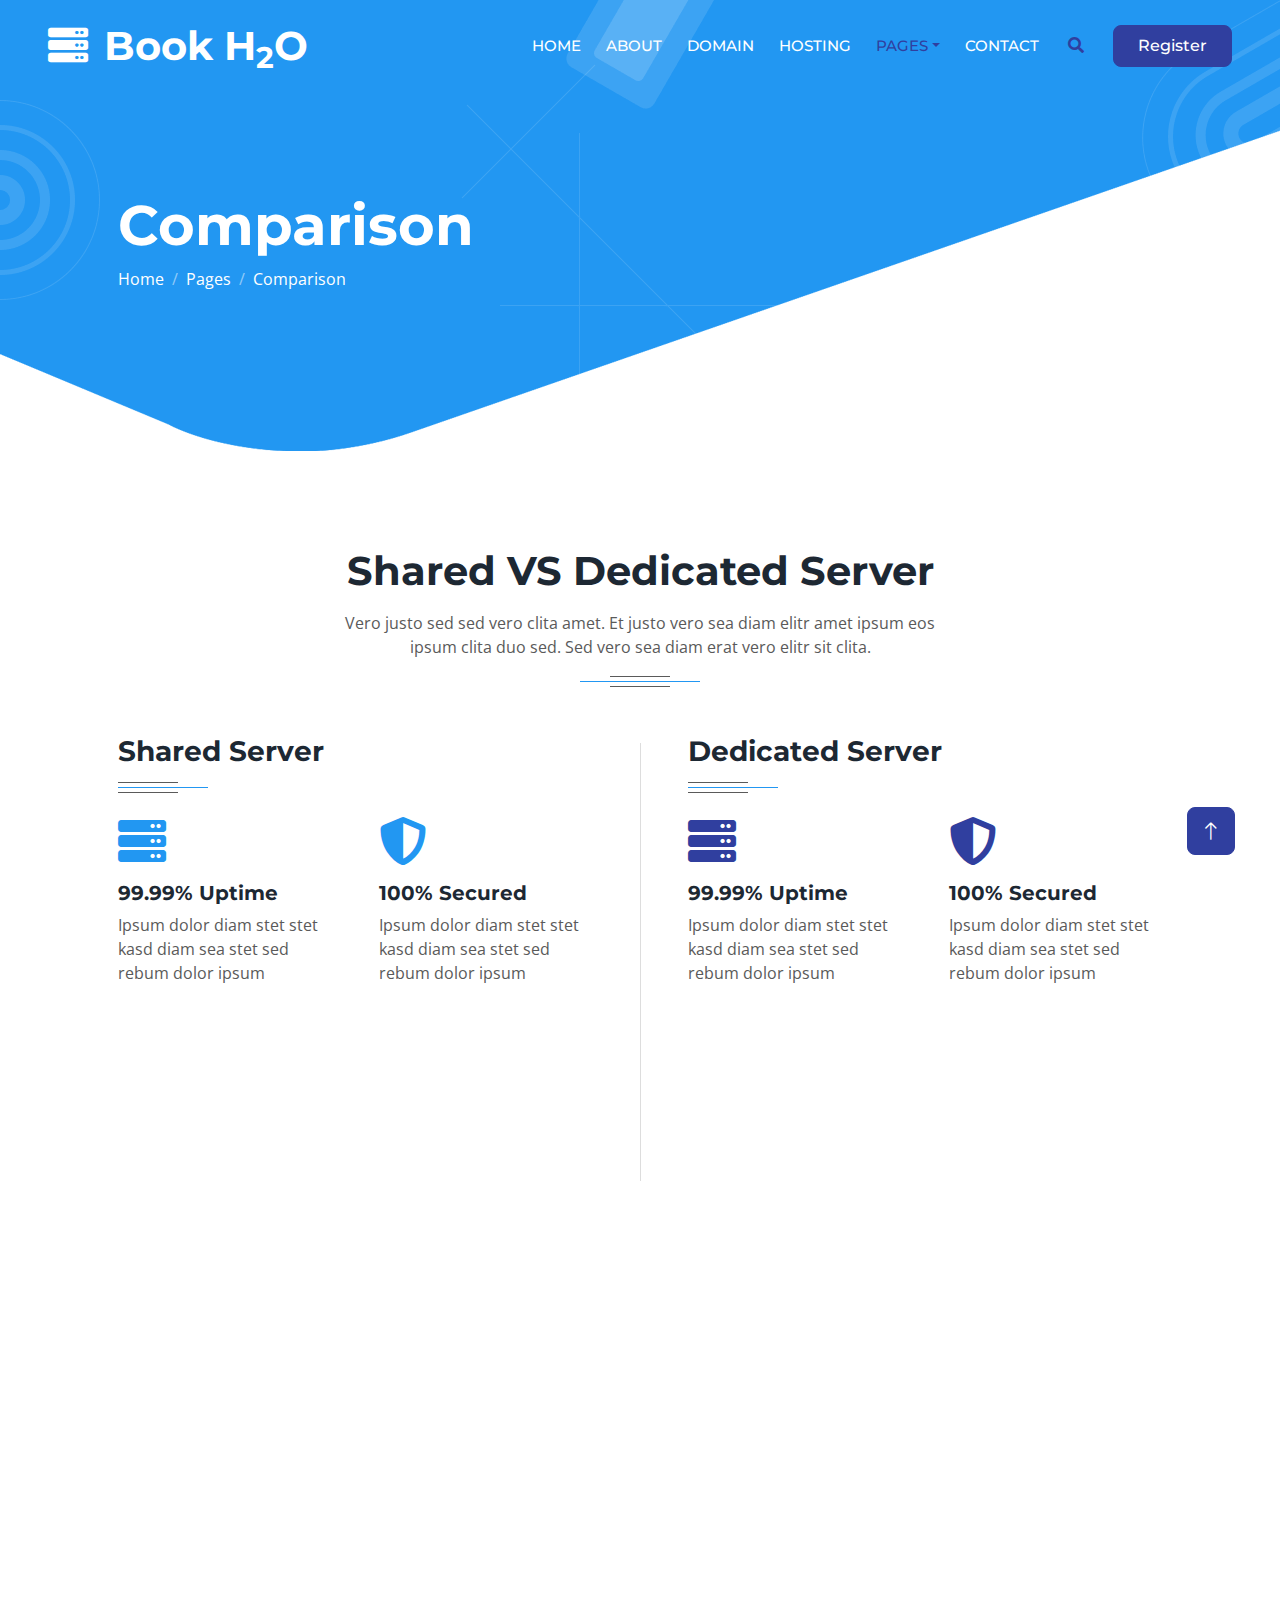
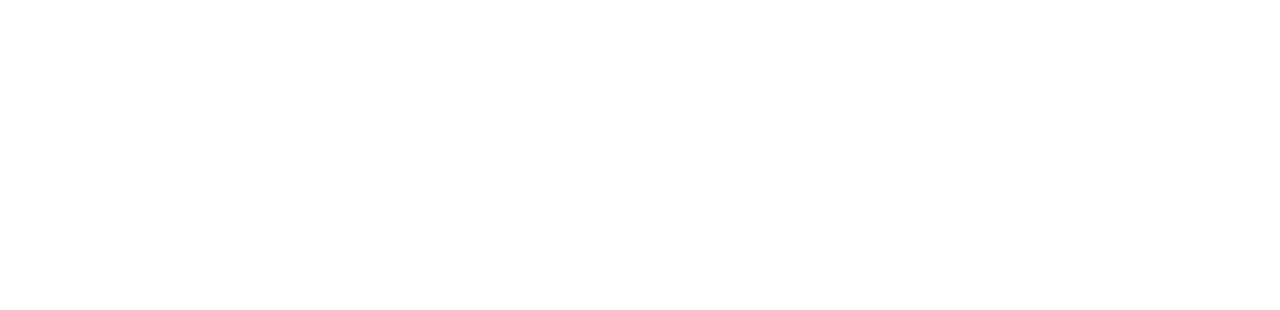
<file: comparison.html>
<!DOCTYPE html>
<html lang="en">

<head>
    <meta charset="utf-8">
    <title>Book H2O</title>
    <meta content="width=device-width, initial-scale=1.0" name="viewport">
    <meta content="" name="keywords">
    <meta content="" name="description">

    <!-- Favicon -->
    <link href="img/favicon.ico" rel="icon">

    <!-- Google Web Fonts -->
    <link rel="preconnect" href="https://fonts.googleapis.com">
    <link rel="preconnect" href="https://fonts.gstatic.com" crossorigin>
    <link href="https://fonts.googleapis.com/css2?family=Montserrat:wght@400;500;600;700&family=Open+Sans:wght@400;500;600;700&display=swap" rel="stylesheet">  

    <!-- Icon Font Stylesheet -->
    <link href="https://cdnjs.cloudflare.com/ajax/libs/font-awesome/5.10.0/css/all.min.css" rel="stylesheet">
    <link href="https://cdn.jsdelivr.net/npm/bootstrap-icons@1.4.1/font/bootstrap-icons.css" rel="stylesheet">

    <!-- Libraries Stylesheet -->
    <link href="lib/animate/animate.min.css" rel="stylesheet">
    <link href="lib/owlcarousel/assets/owl.carousel.min.css" rel="stylesheet">

    <!-- Customized Bootstrap Stylesheet -->
    <link href="css/bootstrap.min.css" rel="stylesheet">

    <!-- Template Stylesheet -->
    <link href="css/style.css" rel="stylesheet">
</head>

<body>
    <div class="container-xxl bg-white p-0">
        <!-- Spinner Start -->
        <div id="spinner" class="show bg-white position-fixed translate-middle w-100 vh-100 top-50 start-50 d-flex align-items-center justify-content-center">
            <div class="spinner-border text-primary" style="width: 3rem; height: 3rem;" role="status">
                <span class="sr-only">Loading...</span>
            </div>
        </div>
        <!-- Spinner End -->


        <!-- Navbar & Hero Start -->
        <div class="container-xxl position-relative p-0">
            <nav class="navbar navbar-expand-lg navbar-light px-4 px-lg-5 py-3 py-lg-0">
                <a href="" class="navbar-brand p-0">
                    <h1 class="m-0"><i class="fa fa-server me-3"></i>Book H<sub>2</sub>O</h1>
                    <!-- <img src="img/logo.png" alt="Logo"> -->
                </a>
                <button class="navbar-toggler" type="button" data-bs-toggle="collapse" data-bs-target="#navbarCollapse">
                    <span class="fa fa-bars"></span>
                </button>
                <div class="collapse navbar-collapse" id="navbarCollapse">
                    <div class="navbar-nav ms-auto py-0">
                        <a href="index.html" class="nav-item nav-link">Home</a>
                        <a href="about.html" class="nav-item nav-link">About</a>
                        <a href="domain.html" class="nav-item nav-link">Domain</a>
                        <a href="hosting.html" class="nav-item nav-link">Hosting</a>
                        <div class="nav-item dropdown">
                            <a href="#" class="nav-link dropdown-toggle active" data-bs-toggle="dropdown">Pages</a>
                            <div class="dropdown-menu m-0">
                                <a href="team.html" class="dropdown-item">Our Team</a>
                                <a href="testimonial.html" class="dropdown-item">Testimonial</a>
                                <a href="comparison.html" class="dropdown-item active">Comparison</a>
                            </div>
                        </div>
                        <a href="contact.html" class="nav-item nav-link">Contact</a>
                    </div>
                    <butaton type="button" class="btn text-secondary ms-3" data-bs-toggle="modal" data-bs-target="#searchModal"><i class="fa fa-search"></i></butaton>
                    <a href="" class="btn btn-secondary py-2 px-4 ms-3">Register</a>
                </div>
            </nav>

            <div class="container-xxl py-5 bg-primary hero-header mb-5">
                <div class="container my-5 py-5 px-lg-5">
                    <div class="row g-5 pt-5">
                        <div class="col-12 text-center text-lg-start">
                            <h1 class="display-4 text-white animated slideInLeft">Comparison</h1>
                            <nav aria-label="breadcrumb">
                                <ol class="breadcrumb justify-content-center justify-content-lg-start animated slideInLeft">
                                    <li class="breadcrumb-item"><a class="text-white" href="#">Home</a></li>
                                    <li class="breadcrumb-item"><a class="text-white" href="#">Pages</a></li>
                                    <li class="breadcrumb-item text-white active" aria-current="page">Comparison</li>
                                </ol>
                            </nav>
                        </div>
                    </div>
                </div>
            </div>
        </div>
        <!-- Navbar & Hero End -->


        <!-- Full Screen Search Start -->
        <div class="modal fade" id="searchModal" tabindex="-1">
            <div class="modal-dialog modal-fullscreen">
                <div class="modal-content" style="background: rgba(29, 40, 51, 0.8);">
                    <div class="modal-header border-0">
                        <button type="button" class="btn bg-white btn-close" data-bs-dismiss="modal" aria-label="Close"></button>
                    </div>
                    <div class="modal-body d-flex align-items-center justify-content-center">
                        <div class="input-group" style="max-width: 600px;">
                            <input type="text" class="form-control bg-transparent border-light p-3" placeholder="Type search keyword">
                            <button class="btn btn-light px-4"><i class="bi bi-search"></i></button>
                        </div>
                    </div>
                </div>
            </div>
        </div>
        <!-- Full Screen Search End -->


        <!-- Comparison Start -->
        <div class="container-xxl py-5">
            <div class="container px-lg-5">
                <div class="section-title position-relative text-center mx-auto mb-5 pb-4 wow fadeInUp" data-wow-delay="0.1s" style="max-width: 600px;">
                    <h1 class="mb-3">Shared VS Dedicated Server</h1>
                    <p class="mb-1">Vero justo sed sed vero clita amet. Et justo vero sea diam elitr amet ipsum eos
                        ipsum clita duo sed. Sed vero sea diam erat vero elitr sit clita.</p>
                </div>
                <div class="row g-5 comparison position-relative">
                    <div class="col-lg-6 pe-lg-5">
                        <div class="section-title position-relative mx-auto mb-4 pb-4">
                            <h3 class="fw-bold mb-0">Shared Server</h3>
                        </div>
                        <div class="row gy-3 gx-5">
                            <div class="col-sm-6 wow fadeIn" data-wow-delay="0.1s">
                                <i class="fa fa-server fa-3x text-primary mb-3"></i>
                                <h5 class="fw-bold">99.99% Uptime</h5>
                                <p>Ipsum dolor diam stet stet kasd diam sea stet sed rebum dolor ipsum</p>
                            </div>
                            <div class="col-sm-6 wow fadeIn" data-wow-delay="0.3s">
                                <i class="fa fa-shield-alt fa-3x text-primary mb-3"></i>
                                <h5 class="fw-bold">100% Secured</h5>
                                <p>Ipsum dolor diam stet stet kasd diam sea stet sed rebum dolor ipsum</p>
                            </div>
                            <div class="col-sm-6 wow fadeIn" data-wow-delay="0.5s">
                                <i class="fa fa-cog fa-3x text-primary mb-3"></i>
                                <h5 class="fw-bold">Control Panel</h5>
                                <p>Ipsum dolor diam stet stet kasd diam sea stet sed rebum dolor ipsum</p>
                            </div>
                            <div class="col-sm-6 wow fadeIn" data-wow-delay="0.7s">
                                <i class="fa fa-headset fa-3x text-primary mb-3"></i>
                                <h5 class="fw-bold">24/7 Support</h5>
                                <p>Ipsum dolor diam stet stet kasd diam sea stet sed rebum dolor ipsum</p>
                            </div>
                        </div>
                    </div>
                    <div class="col-lg-6 ps-lg-5">
                        <div class="section-title position-relative mx-auto mb-4 pb-4">
                            <h3 class="fw-bold mb-0">Dedicated Server</h3>
                        </div>
                        <div class="row gy-3 gx-5">
                            <div class="col-sm-6 wow fadeIn" data-wow-delay="0.1s">
                                <i class="fa fa-server fa-3x text-secondary mb-3"></i>
                                <h5 class="fw-bold">99.99% Uptime</h5>
                                <p>Ipsum dolor diam stet stet kasd diam sea stet sed rebum dolor ipsum</p>
                            </div>
                            <div class="col-sm-6 wow fadeIn" data-wow-delay="0.3s">
                                <i class="fa fa-shield-alt fa-3x text-secondary mb-3"></i>
                                <h5 class="fw-bold">100% Secured</h5>
                                <p>Ipsum dolor diam stet stet kasd diam sea stet sed rebum dolor ipsum</p>
                            </div>
                            <div class="col-sm-6 wow fadeIn" data-wow-delay="0.5s">
                                <i class="fa fa-cog fa-3x text-secondary mb-3"></i>
                                <h5 class="fw-bold">Control Panel</h5>
                                <p>Ipsum dolor diam stet stet kasd diam sea stet sed rebum dolor ipsum</p>
                            </div>
                            <div class="col-sm-6 wow fadeIn" data-wow-delay="0.7s">
                                <i class="fa fa-headset fa-3x text-secondary mb-3"></i>
                                <h5 class="fw-bold">24/7 Support</h5>
                                <p>Ipsum dolor diam stet stet kasd diam sea stet sed rebum dolor ipsum</p>
                            </div>
                        </div>
                    </div>
                </div>
            </div>
        </div>
        <!-- Comparison Start -->
        

        <!-- Footer Start -->
        <div class="container-fluid bg-primary text-white footer mt-5 pt-5 wow fadeIn" data-wow-delay="0.1s">
            <div class="container py-5 px-lg-5">
                <div class="row gy-5 gx-4 pt-5">
                    <div class="col-12">
                        <h5 class="fw-bold text-white mb-4">Subscribe Our Newsletter</h5>
                        <div class="position-relative" style="max-width: 400px;">
                            <input class="form-control bg-white border-0 w-100 py-3 ps-4 pe-5" type="text" placeholder="Enter your email">
                            <button type="button" class="btn btn-primary py-2 px-3 position-absolute top-0 end-0 mt-2 me-2">Submit</button>
                        </div>
                    </div>
                    <div class="col-lg-5 col-md-12">
                        <div class="row gy-5 g-4">
                            <div class="col-md-6">
                                <h5 class="fw-bold text-white mb-4">About Us</h5>
                                <a class="btn btn-link" href="">About Us</a>
                                <a class="btn btn-link" href="">Contact Us</a>
                                <a class="btn btn-link" href="">Privacy Policy</a>
                                <a class="btn btn-link" href="">Terms & Condition</a>
                                <a class="btn btn-link" href="">Support</a>
                            </div>
                            <div class="col-md-6">
                                <h5 class="fw-bold text-white mb-4">Our Services</h5>
                                <a class="btn btn-link" href="">Domain Register</a>
                                <a class="btn btn-link" href="">Water Delivery System</a>
                                <a class="btn btn-link" href="">VPS Hosting</a>
                                <a class="btn btn-link" href="">Dedicated Hosting</a>
                                <a class="btn btn-link" href="">Reseller Hosting</a>
                            </div>
                        </div>
                    </div>
                    <div class="col-md-6 col-lg-3">
                        <h5 class="fw-bold text-white mb-4">Get In Touch</h5>
                        <p class="mb-2"><i class="fa fa-map-marker-alt me-3"></i>123 Street, New York, USA</p>
                        <p class="mb-2"><i class="fa fa-phone-alt me-3"></i>+012 345 67890</p>
                        <p class="mb-2"><i class="fa fa-envelope me-3"></i>info@example.com</p>
                        <div class="d-flex pt-2">
                            <a class="btn btn-outline-light btn-social" href=""><i class="fab fa-twitter"></i></a>
                            <a class="btn btn-outline-light btn-social" href=""><i class="fab fa-facebook-f"></i></a>
                            <a class="btn btn-outline-light btn-social" href=""><i class="fab fa-youtube"></i></a>
                            <a class="btn btn-outline-light btn-social" href=""><i class="fab fa-linkedin-in"></i></a>
                        </div>
                    </div>
                    <div class="col-md-6 col-lg-4 mt-lg-n5">
                        <div class="bg-light rounded" style="padding: 30px;">
                            <input type="text" class="form-control border-0 py-2 mb-2" placeholder="Name">
                            <input type="email" class="form-control border-0 py-2 mb-2" placeholder="Email">
                            <textarea class="form-control border-0 mb-2" rows="2" placeholder="Message"></textarea>
                            <button class="btn btn-primary w-100 py-2">Send Message</button>
                        </div>
                    </div>
                </div>
            </div>
            <div class="container px-lg-5">
                <div class="copyright">
                    <div class="row">
                        <div class="col-md-6 text-center text-md-start mb-3 mb-md-0">
                            &copy; <a class="border-bottom" href="#">Book H<sub>2</sub>O</a>, All Right Reserved. 
							
							<!--/*** This template is free as long as you keep the footer author’s credit link/attribution link/backlink. If you'd like to use the template without the footer author’s credit link/attribution link/backlink, you can purchase the Credit Removal License from "https://htmlcodex.com/credit-removal". Thank you for your support. ***/-->
							Designed By <a class="border-bottom" href="https://htmlcodex.com">HTML Codex</a>
                        </div>
                        <div class="col-md-6 text-center text-md-end">
                            <div class="footer-menu">
                                <a href="">Home</a>
                                <a href="">Cookies</a>
                                <a href="">Help</a>
                                <a href="">FQAs</a>
                            </div>
                        </div>
                    </div>
                </div>
            </div>
        </div>
        <!-- Footer End -->


        <!-- Back to Top -->
        <a href="#" class="btn btn-lg btn-secondary btn-lg-square back-to-top"><i class="bi bi-arrow-up"></i></a>
    </div>

    <!-- JavaScript Libraries -->
    <script src="https://code.jquery.com/jquery-3.4.1.min.js"></script>
    <script src="https://cdn.jsdelivr.net/npm/bootstrap@5.0.0/dist/js/bootstrap.bundle.min.js"></script>
    <script src="lib/wow/wow.min.js"></script>
    <script src="lib/easing/easing.min.js"></script>
    <script src="lib/waypoints/waypoints.min.js"></script>
    <script src="lib/counterup/counterup.min.js"></script>
    <script src="lib/owlcarousel/owl.carousel.min.js"></script>

    <!-- Template Javascript -->
    <script src="js/main.js"></script>
</body>

</html>
</file>
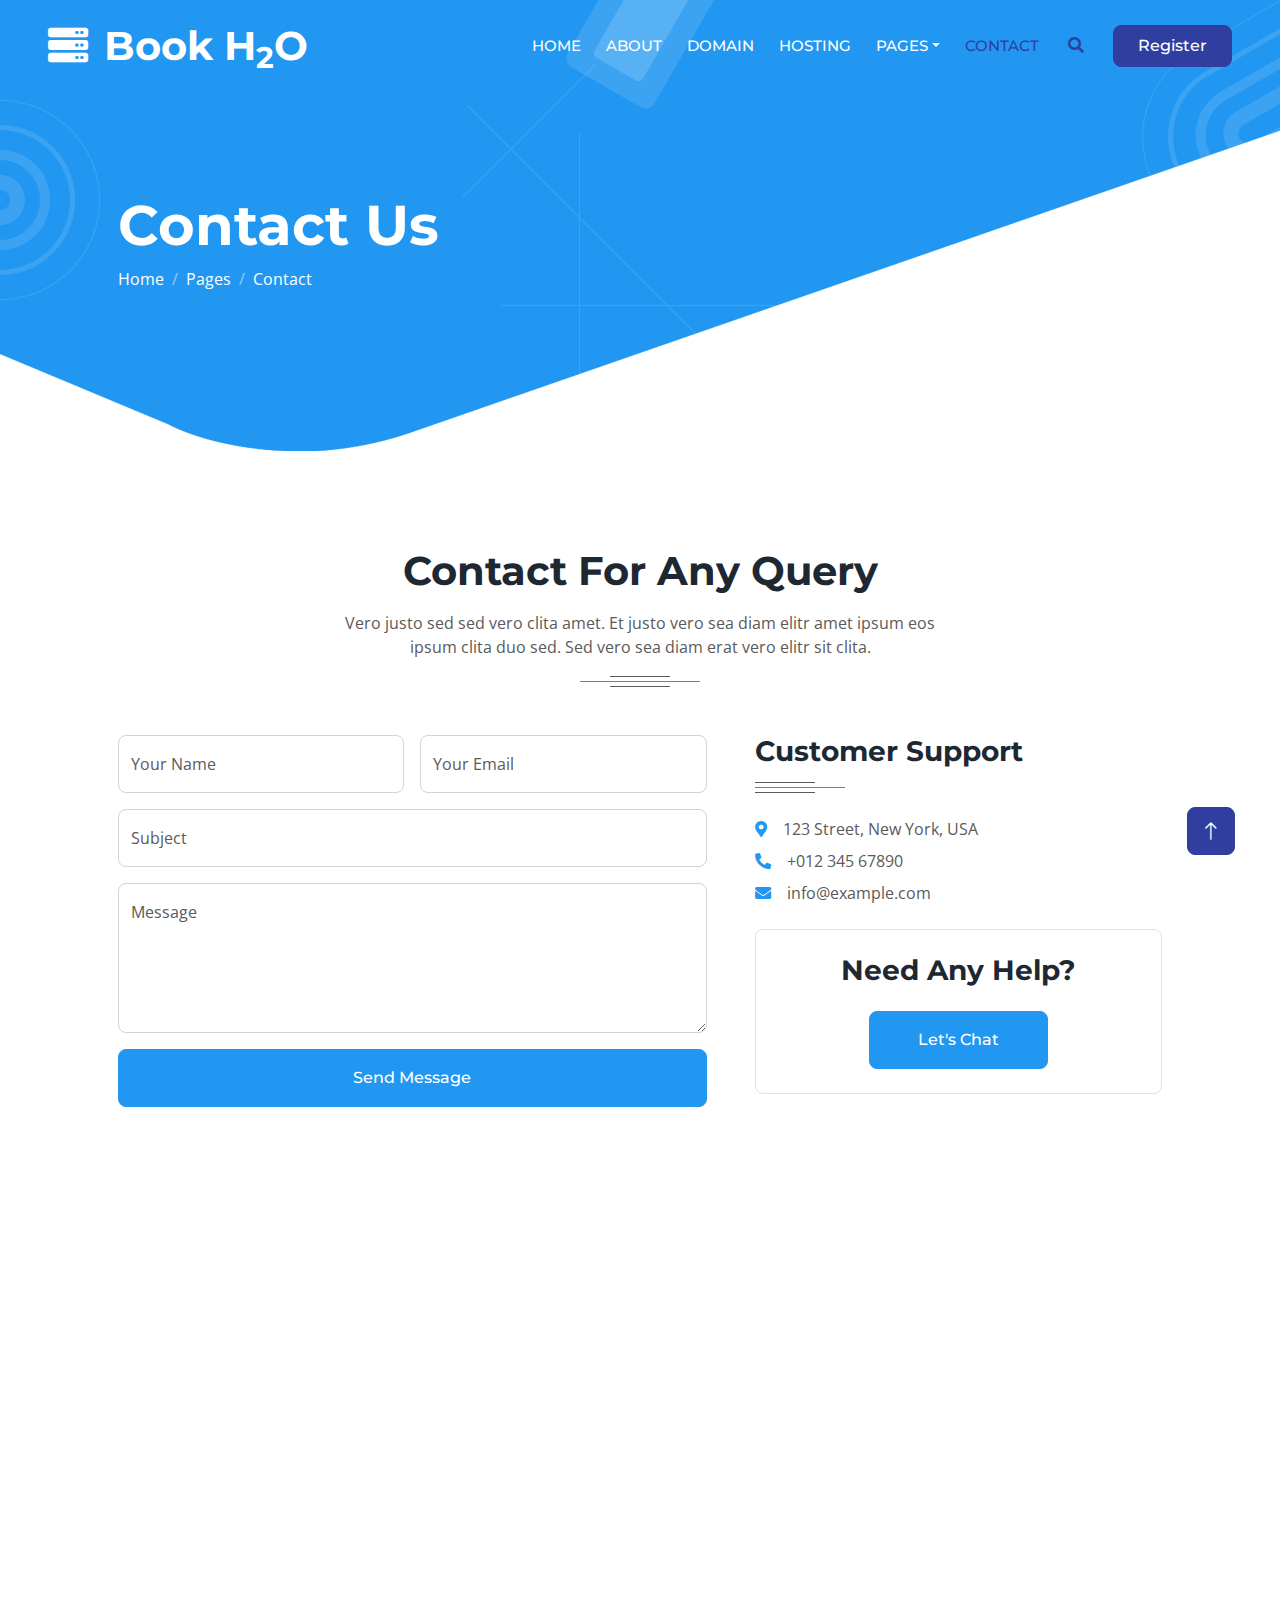
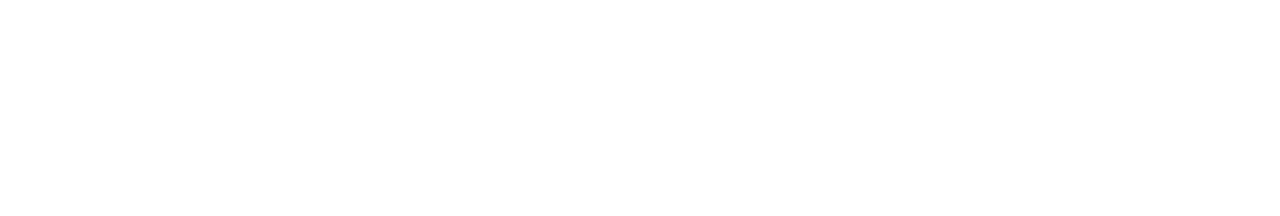
<file: contact.html>
<!DOCTYPE html>
<html lang="en">

<head>
    <meta charset="utf-8">
    <title>Book H2O</title>
    <meta content="width=device-width, initial-scale=1.0" name="viewport">
    <meta content="" name="keywords">
    <meta content="" name="description">

    <!-- Favicon -->
    <link href="img/favicon.ico" rel="icon">

    <!-- Google Web Fonts -->
    <link rel="preconnect" href="https://fonts.googleapis.com">
    <link rel="preconnect" href="https://fonts.gstatic.com" crossorigin>
    <link href="https://fonts.googleapis.com/css2?family=Montserrat:wght@400;500;600;700&family=Open+Sans:wght@400;500;600;700&display=swap" rel="stylesheet">  

    <!-- Icon Font Stylesheet -->
    <link href="https://cdnjs.cloudflare.com/ajax/libs/font-awesome/5.10.0/css/all.min.css" rel="stylesheet">
    <link href="https://cdn.jsdelivr.net/npm/bootstrap-icons@1.4.1/font/bootstrap-icons.css" rel="stylesheet">

    <!-- Libraries Stylesheet -->
    <link href="lib/animate/animate.min.css" rel="stylesheet">
    <link href="lib/owlcarousel/assets/owl.carousel.min.css" rel="stylesheet">

    <!-- Customized Bootstrap Stylesheet -->
    <link href="css/bootstrap.min.css" rel="stylesheet">

    <!-- Template Stylesheet -->
    <link href="css/style.css" rel="stylesheet">
</head>

<body>
    <div class="container-xxl bg-white p-0">
        <!-- Spinner Start -->
        <div id="spinner" class="show bg-white position-fixed translate-middle w-100 vh-100 top-50 start-50 d-flex align-items-center justify-content-center">
            <div class="spinner-border text-primary" style="width: 3rem; height: 3rem;" role="status">
                <span class="sr-only">Loading...</span>
            </div>
        </div>
        <!-- Spinner End -->


        <!-- Navbar & Hero Start -->
        <div class="container-xxl position-relative p-0">
            <nav class="navbar navbar-expand-lg navbar-light px-4 px-lg-5 py-3 py-lg-0">
                <a href="" class="navbar-brand p-0">
                    <h1 class="m-0"><i class="fa fa-server me-3"></i>Book H<sub>2</sub>O</h1>
                    <!-- <img src="img/logo.png" alt="Logo"> -->
                </a>
                <button class="navbar-toggler" type="button" data-bs-toggle="collapse" data-bs-target="#navbarCollapse">
                    <span class="fa fa-bars"></span>
                </button>
                <div class="collapse navbar-collapse" id="navbarCollapse">
                    <div class="navbar-nav ms-auto py-0">
                        <a href="index.html" class="nav-item nav-link">Home</a>
                        <a href="about.html" class="nav-item nav-link">About</a>
                        <a href="domain.html" class="nav-item nav-link">Domain</a>
                        <a href="hosting.html" class="nav-item nav-link">Hosting</a>
                        <div class="nav-item dropdown">
                            <a href="#" class="nav-link dropdown-toggle" data-bs-toggle="dropdown">Pages</a>
                            <div class="dropdown-menu m-0">
                                <a href="team.html" class="dropdown-item">Our Team</a>
                                <a href="testimonial.html" class="dropdown-item">Testimonial</a>
                                <a href="comparison.html" class="dropdown-item">Comparison</a>
                            </div>
                        </div>
                        <a href="contact.html" class="nav-item nav-link active">Contact</a>
                    </div>
                    <butaton type="button" class="btn text-secondary ms-3" data-bs-toggle="modal" data-bs-target="#searchModal"><i class="fa fa-search"></i></butaton>
                    <a href="" class="btn btn-secondary py-2 px-4 ms-3">Register</a>
                </div>
            </nav>

            <div class="container-xxl py-5 bg-primary hero-header mb-5">
                <div class="container my-5 py-5 px-lg-5">
                    <div class="row g-5 pt-5">
                        <div class="col-12 text-center text-lg-start">
                            <h1 class="display-4 text-white animated slideInLeft">Contact Us</h1>
                            <nav aria-label="breadcrumb">
                                <ol class="breadcrumb justify-content-center justify-content-lg-start animated slideInLeft">
                                    <li class="breadcrumb-item"><a class="text-white" href="#">Home</a></li>
                                    <li class="breadcrumb-item"><a class="text-white" href="#">Pages</a></li>
                                    <li class="breadcrumb-item text-white active" aria-current="page">Contact</li>
                                </ol>
                            </nav>
                        </div>
                    </div>
                </div>
            </div>
        </div>
        <!-- Navbar & Hero End -->


        <!-- Full Screen Search Start -->
        <div class="modal fade" id="searchModal" tabindex="-1">
            <div class="modal-dialog modal-fullscreen">
                <div class="modal-content" style="background: rgba(29, 40, 51, 0.8);">
                    <div class="modal-header border-0">
                        <button type="button" class="btn bg-white btn-close" data-bs-dismiss="modal" aria-label="Close"></button>
                    </div>
                    <div class="modal-body d-flex align-items-center justify-content-center">
                        <div class="input-group" style="max-width: 600px;">
                            <input type="text" class="form-control bg-transparent border-light p-3" placeholder="Type search keyword">
                            <button class="btn btn-light px-4"><i class="bi bi-search"></i></button>
                        </div>
                    </div>
                </div>
            </div>
        </div>
        <!-- Full Screen Search End -->


        <!-- Contact Start -->
        <div class="container-xxl py-5">
            <div class="container px-lg-5">
                <div class="section-title position-relative text-center mx-auto mb-5 pb-4 wow fadeInUp" data-wow-delay="0.1s" style="max-width: 600px;">
                    <h1 class="mb-3">Contact For Any Query</h1>
                    <p class="mb-1">Vero justo sed sed vero clita amet. Et justo vero sea diam elitr amet ipsum eos ipsum clita duo sed. Sed vero sea diam erat vero elitr sit clita.</p>
                </div>
                <div class="row g-5">
                    <div class="col-lg-7 col-md-6">
                        <div class="wow fadeInUp" data-wow-delay="0.2s">
                            <form>
                                <div class="row g-3">
                                    <div class="col-md-6">
                                        <div class="form-floating">
                                            <input type="text" class="form-control" id="name" placeholder="Your Name">
                                            <label for="name">Your Name</label>
                                        </div>
                                    </div>
                                    <div class="col-md-6">
                                        <div class="form-floating">
                                            <input type="email" class="form-control" id="email" placeholder="Your Email">
                                            <label for="email">Your Email</label>
                                        </div>
                                    </div>
                                    <div class="col-12">
                                        <div class="form-floating">
                                            <input type="text" class="form-control" id="subject" placeholder="Subject">
                                            <label for="subject">Subject</label>
                                        </div>
                                    </div>
                                    <div class="col-12">
                                        <div class="form-floating">
                                            <textarea class="form-control" placeholder="Leave a message here" id="message" style="height: 150px"></textarea>
                                            <label for="message">Message</label>
                                        </div>
                                    </div>
                                    <div class="col-12">
                                        <button class="btn btn-primary w-100 py-3" type="submit">Send Message</button>
                                    </div>
                                </div>
                            </form>
                        </div>
                    </div>
                    <div class="col-lg-5 col-md-6 wow fadeInUp" data-wow-delay="0.5s">
                        <div class="section-title position-relative mx-auto mb-4 pb-4">
                            <h3 class="fw-bold mb-0">Customer Support</h3>
                        </div>
                        <p class="mb-2"><i class="fa fa-map-marker-alt text-primary me-3"></i>123 Street, New York, USA</p>
                        <p class="mb-2"><i class="fa fa-phone-alt text-primary me-3"></i>+012 345 67890</p>
                        <p class="mb-2"><i class="fa fa-envelope text-primary me-3"></i>info@example.com</p>
                        <div class="border rounded text-center p-4 mt-4">
                            <h3 class="fw-bold mb-4">Need Any Help?</h3>
                            <a class="btn btn-primary py-3 px-5" href="">Let's Chat</a>
                        </div>
                    </div>
                </div>
            </div>
        </div>
        <!-- Contact End -->
        

        <!-- Footer Start -->
        <div class="container-fluid bg-primary text-white footer mt-5 pt-5 wow fadeIn" data-wow-delay="0.1s">
            <div class="container py-5 px-lg-5">
                <div class="row gy-5 gx-4 pt-5">
                    <div class="col-12">
                        <h5 class="fw-bold text-white mb-4">Subscribe Our Newsletter</h5>
                        <div class="position-relative" style="max-width: 400px;">
                            <input class="form-control bg-white border-0 w-100 py-3 ps-4 pe-5" type="text" placeholder="Enter your email">
                            <button type="button" class="btn btn-primary py-2 px-3 position-absolute top-0 end-0 mt-2 me-2">Submit</button>
                        </div>
                    </div>
                    <div class="col-lg-5 col-md-12">
                        <div class="row gy-5 g-4">
                            <div class="col-md-6">
                                <h5 class="fw-bold text-white mb-4">About Us</h5>
                                <a class="btn btn-link" href="">About Us</a>
                                <a class="btn btn-link" href="">Contact Us</a>
                                <a class="btn btn-link" href="">Privacy Policy</a>
                                <a class="btn btn-link" href="">Terms & Condition</a>
                                <a class="btn btn-link" href="">Support</a>
                            </div>
                            <div class="col-md-6">
                                <h5 class="fw-bold text-white mb-4">Our Services</h5>
                                <a class="btn btn-link" href="">Domain Register</a>
                                <a class="btn btn-link" href="">Water Delivery System</a>
                                <a class="btn btn-link" href="">VPS Hosting</a>
                                <a class="btn btn-link" href="">Dedicated Hosting</a>
                                <a class="btn btn-link" href="">Reseller Hosting</a>
                            </div>
                        </div>
                    </div>
                    <div class="col-md-6 col-lg-3">
                        <h5 class="fw-bold text-white mb-4">Get In Touch</h5>
                        <p class="mb-2"><i class="fa fa-map-marker-alt me-3"></i>123 Street, New York, USA</p>
                        <p class="mb-2"><i class="fa fa-phone-alt me-3"></i>+012 345 67890</p>
                        <p class="mb-2"><i class="fa fa-envelope me-3"></i>info@example.com</p>
                        <div class="d-flex pt-2">
                            <a class="btn btn-outline-light btn-social" href=""><i class="fab fa-twitter"></i></a>
                            <a class="btn btn-outline-light btn-social" href=""><i class="fab fa-facebook-f"></i></a>
                            <a class="btn btn-outline-light btn-social" href=""><i class="fab fa-youtube"></i></a>
                            <a class="btn btn-outline-light btn-social" href=""><i class="fab fa-linkedin-in"></i></a>
                        </div>
                    </div>
                    <div class="col-md-6 col-lg-4 mt-lg-n5">
                        <div class="bg-light rounded" style="padding: 30px;">
                            <input type="text" class="form-control border-0 py-2 mb-2" placeholder="Name">
                            <input type="email" class="form-control border-0 py-2 mb-2" placeholder="Email">
                            <textarea class="form-control border-0 mb-2" rows="2" placeholder="Message"></textarea>
                            <button class="btn btn-primary w-100 py-2">Send Message</button>
                        </div>
                    </div>
                </div>
            </div>
            <div class="container px-lg-5">
                <div class="copyright">
                    <div class="row">
                        <div class="col-md-6 text-center text-md-start mb-3 mb-md-0">
                            &copy; <a class="border-bottom" href="#">Book H<sub>2</sub>O</a>, All Right Reserved. 
							
							<!--/*** This template is free as long as you keep the footer author’s credit link/attribution link/backlink. If you'd like to use the template without the footer author’s credit link/attribution link/backlink, you can purchase the Credit Removal License from "https://htmlcodex.com/credit-removal". Thank you for your support. ***/-->
							Designed By <a class="border-bottom" href="https://htmlcodex.com">HTML Codex</a>
                        </div>
                        <div class="col-md-6 text-center text-md-end">
                            <div class="footer-menu">
                                <a href="">Home</a>
                                <a href="">Cookies</a>
                                <a href="">Help</a>
                                <a href="">FQAs</a>
                            </div>
                        </div>
                    </div>
                </div>
            </div>
        </div>
        <!-- Footer End -->


        <!-- Back to Top -->
        <a href="#" class="btn btn-lg btn-secondary btn-lg-square back-to-top"><i class="bi bi-arrow-up"></i></a>
    </div>

    <!-- JavaScript Libraries -->
    <script src="https://code.jquery.com/jquery-3.4.1.min.js"></script>
    <script src="https://cdn.jsdelivr.net/npm/bootstrap@5.0.0/dist/js/bootstrap.bundle.min.js"></script>
    <script src="lib/wow/wow.min.js"></script>
    <script src="lib/easing/easing.min.js"></script>
    <script src="lib/waypoints/waypoints.min.js"></script>
    <script src="lib/counterup/counterup.min.js"></script>
    <script src="lib/owlcarousel/owl.carousel.min.js"></script>

    <!-- Template Javascript -->
    <script src="js/main.js"></script>
</body>

</html>
</file>
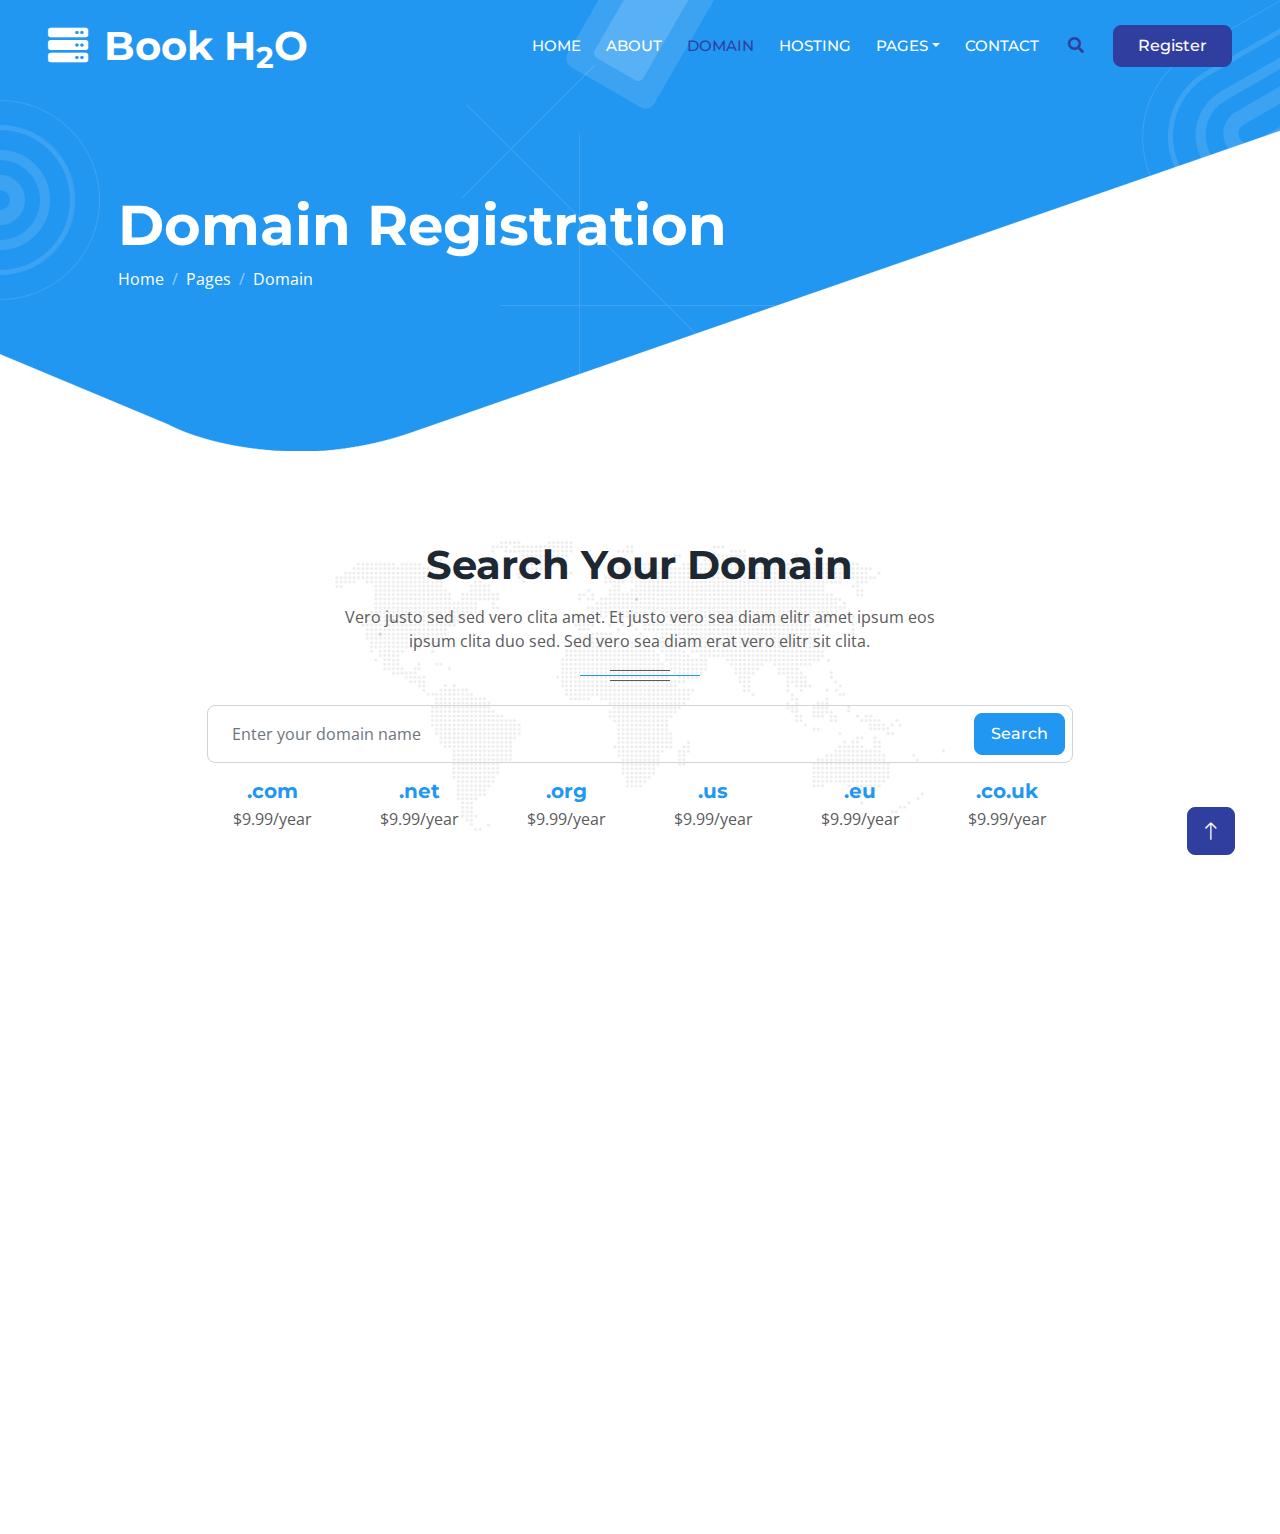
<file: domain.html>
<!DOCTYPE html>
<html lang="en">

<head>
    <meta charset="utf-8">
    <title>Book H2O</title>
    <meta content="width=device-width, initial-scale=1.0" name="viewport">
    <meta content="" name="keywords">
    <meta content="" name="description">

    <!-- Favicon -->
    <link href="img/favicon.ico" rel="icon">

    <!-- Google Web Fonts -->
    <link rel="preconnect" href="https://fonts.googleapis.com">
    <link rel="preconnect" href="https://fonts.gstatic.com" crossorigin>
    <link href="https://fonts.googleapis.com/css2?family=Montserrat:wght@400;500;600;700&family=Open+Sans:wght@400;500;600;700&display=swap" rel="stylesheet">  

    <!-- Icon Font Stylesheet -->
    <link href="https://cdnjs.cloudflare.com/ajax/libs/font-awesome/5.10.0/css/all.min.css" rel="stylesheet">
    <link href="https://cdn.jsdelivr.net/npm/bootstrap-icons@1.4.1/font/bootstrap-icons.css" rel="stylesheet">

    <!-- Libraries Stylesheet -->
    <link href="lib/animate/animate.min.css" rel="stylesheet">
    <link href="lib/owlcarousel/assets/owl.carousel.min.css" rel="stylesheet">

    <!-- Customized Bootstrap Stylesheet -->
    <link href="css/bootstrap.min.css" rel="stylesheet">

    <!-- Template Stylesheet -->
    <link href="css/style.css" rel="stylesheet">
</head>

<body>
    <div class="container-xxl bg-white p-0">
        <!-- Spinner Start -->
        <div id="spinner" class="show bg-white position-fixed translate-middle w-100 vh-100 top-50 start-50 d-flex align-items-center justify-content-center">
            <div class="spinner-border text-primary" style="width: 3rem; height: 3rem;" role="status">
                <span class="sr-only">Loading...</span>
            </div>
        </div>
        <!-- Spinner End -->


        <!-- Navbar & Hero Start -->
        <div class="container-xxl position-relative p-0">
            <nav class="navbar navbar-expand-lg navbar-light px-4 px-lg-5 py-3 py-lg-0">
                <a href="" class="navbar-brand p-0">
                    <h1 class="m-0"><i class="fa fa-server me-3"></i>Book H<sub>2</sub>O</h1>
                    <!-- <img src="img/logo.png" alt="Logo"> -->
                </a>
                <button class="navbar-toggler" type="button" data-bs-toggle="collapse" data-bs-target="#navbarCollapse">
                    <span class="fa fa-bars"></span>
                </button>
                <div class="collapse navbar-collapse" id="navbarCollapse">
                    <div class="navbar-nav ms-auto py-0">
                        <a href="index.html" class="nav-item nav-link">Home</a>
                        <a href="about.html" class="nav-item nav-link">About</a>
                        <a href="domain.html" class="nav-item nav-link active">Domain</a>
                        <a href="hosting.html" class="nav-item nav-link">Hosting</a>
                        <div class="nav-item dropdown">
                            <a href="#" class="nav-link dropdown-toggle" data-bs-toggle="dropdown">Pages</a>
                            <div class="dropdown-menu m-0">
                                <a href="team.html" class="dropdown-item">Our Team</a>
                                <a href="testimonial.html" class="dropdown-item">Testimonial</a>
                                <a href="comparison.html" class="dropdown-item">Comparison</a>
                            </div>
                        </div>
                        <a href="contact.html" class="nav-item nav-link">Contact</a>
                    </div>
                    <butaton type="button" class="btn text-secondary ms-3" data-bs-toggle="modal" data-bs-target="#searchModal"><i class="fa fa-search"></i></butaton>
                    <a href="" class="btn btn-secondary py-2 px-4 ms-3">Register</a>
                </div>
            </nav>

            <div class="container-xxl py-5 bg-primary hero-header mb-5">
                <div class="container my-5 py-5 px-lg-5">
                    <div class="row g-5 pt-5">
                        <div class="col-12 text-center text-lg-start">
                            <h1 class="display-4 text-white animated slideInLeft">Domain Registration</h1>
                            <nav aria-label="breadcrumb">
                                <ol class="breadcrumb justify-content-center justify-content-lg-start animated slideInLeft">
                                    <li class="breadcrumb-item"><a class="text-white" href="#">Home</a></li>
                                    <li class="breadcrumb-item"><a class="text-white" href="#">Pages</a></li>
                                    <li class="breadcrumb-item text-white active" aria-current="page">Domain</li>
                                </ol>
                            </nav>
                        </div>
                    </div>
                </div>
            </div>
        </div>
        <!-- Navbar & Hero End -->


        <!-- Full Screen Search Start -->
        <div class="modal fade" id="searchModal" tabindex="-1">
            <div class="modal-dialog modal-fullscreen">
                <div class="modal-content" style="background: rgba(29, 40, 51, 0.8);">
                    <div class="modal-header border-0">
                        <button type="button" class="btn bg-white btn-close" data-bs-dismiss="modal" aria-label="Close"></button>
                    </div>
                    <div class="modal-body d-flex align-items-center justify-content-center">
                        <div class="input-group" style="max-width: 600px;">
                            <input type="text" class="form-control bg-transparent border-light p-3" placeholder="Type search keyword">
                            <button class="btn btn-light px-4"><i class="bi bi-search"></i></button>
                        </div>
                    </div>
                </div>
            </div>
        </div>
        <!-- Full Screen Search End -->


        <!-- Domain Search Start -->
        <div class="container-xxl domain" style="margin-top: 90px; margin-bottom: 90px;">
            <div class="container px-lg-5">
                <div class="row justify-content-center">
                    <div class="col-lg-10">
                        <div class="section-title position-relative text-center mx-auto mb-4 pb-4 wow fadeInUp" data-wow-delay="0.1s" style="max-width: 600px;">
                            <h1 class="mb-3">Search Your Domain</h1>
                            <p class="mb-1">Vero justo sed sed vero clita amet. Et justo vero sea diam elitr amet ipsum eos ipsum clita duo sed. Sed vero sea diam erat vero elitr sit clita.</p>
                        </div>
                        <div class="position-relative w-100 my-3 wow fadeInUp" data-wow-delay="0.3s">
                            <input class="form-control bg-transparent w-100 py-3 ps-4 pe-5" type="text" placeholder="Enter your domain name">
                            <button type="button" class="btn btn-primary py-2 px-3 position-absolute top-0 end-0 mt-2 me-2">Search</button>
                        </div>
                        <div class="row g-3 wow fadeInUp" data-wow-delay="0.5s">
                            <div class="col-lg-2 col-md-3 col-sm-4 col-6 text-center">
                                <h5 class="fw-bold text-primary mb-1">.com</h5>
                                <p class="mb-0">$9.99/year</p>
                            </div>
                            <div class="col-lg-2 col-md-3 col-sm-4 col-6 text-center">
                                <h5 class="fw-bold text-primary mb-1">.net</h5>
                                <p class="mb-0">$9.99/year</p>
                            </div>
                            <div class="col-lg-2 col-md-3 col-sm-4 col-6 text-center">
                                <h5 class="fw-bold text-primary mb-1">.org</h5>
                                <p class="mb-0">$9.99/year</p>
                            </div>
                            <div class="col-lg-2 col-md-3 col-sm-4 col-6 text-center">
                                <h5 class="fw-bold text-primary mb-1">.us</h5>
                                <p class="mb-0">$9.99/year</p>
                            </div>
                            <div class="col-lg-2 col-md-3 col-sm-4 col-6 text-center">
                                <h5 class="fw-bold text-primary mb-1">.eu</h5>
                                <p class="mb-0">$9.99/year</p>
                            </div>
                            <div class="col-lg-2 col-md-3 col-sm-4 col-6 text-center">
                                <h5 class="fw-bold text-primary mb-1">.co.uk</h5>
                                <p class="mb-0">$9.99/year</p>
                            </div>
                        </div>
                    </div>
                </div>
            </div>
        </div>
        <!-- Domain Search End -->
        

        <!-- Footer Start -->
        <div class="container-fluid bg-primary text-white footer mt-5 pt-5 wow fadeIn" data-wow-delay="0.1s">
            <div class="container py-5 px-lg-5">
                <div class="row gy-5 gx-4 pt-5">
                    <div class="col-12">
                        <h5 class="fw-bold text-white mb-4">Subscribe Our Newsletter</h5>
                        <div class="position-relative" style="max-width: 400px;">
                            <input class="form-control bg-white border-0 w-100 py-3 ps-4 pe-5" type="text" placeholder="Enter your email">
                            <button type="button" class="btn btn-primary py-2 px-3 position-absolute top-0 end-0 mt-2 me-2">Submit</button>
                        </div>
                    </div>
                    <div class="col-lg-5 col-md-12">
                        <div class="row gy-5 g-4">
                            <div class="col-md-6">
                                <h5 class="fw-bold text-white mb-4">About Us</h5>
                                <a class="btn btn-link" href="">About Us</a>
                                <a class="btn btn-link" href="">Contact Us</a>
                                <a class="btn btn-link" href="">Privacy Policy</a>
                                <a class="btn btn-link" href="">Terms & Condition</a>
                                <a class="btn btn-link" href="">Support</a>
                            </div>
                            <div class="col-md-6">
                                <h5 class="fw-bold text-white mb-4">Our Services</h5>
                                <a class="btn btn-link" href="">Domain Register</a>
                                <a class="btn btn-link" href="">Water Delivery System</a>
                                <a class="btn btn-link" href="">VPS Hosting</a>
                                <a class="btn btn-link" href="">Dedicated Hosting</a>
                                <a class="btn btn-link" href="">Reseller Hosting</a>
                            </div>
                        </div>
                    </div>
                    <div class="col-md-6 col-lg-3">
                        <h5 class="fw-bold text-white mb-4">Get In Touch</h5>
                        <p class="mb-2"><i class="fa fa-map-marker-alt me-3"></i>123 Street, New York, USA</p>
                        <p class="mb-2"><i class="fa fa-phone-alt me-3"></i>+012 345 67890</p>
                        <p class="mb-2"><i class="fa fa-envelope me-3"></i>info@example.com</p>
                        <div class="d-flex pt-2">
                            <a class="btn btn-outline-light btn-social" href=""><i class="fab fa-twitter"></i></a>
                            <a class="btn btn-outline-light btn-social" href=""><i class="fab fa-facebook-f"></i></a>
                            <a class="btn btn-outline-light btn-social" href=""><i class="fab fa-youtube"></i></a>
                            <a class="btn btn-outline-light btn-social" href=""><i class="fab fa-linkedin-in"></i></a>
                        </div>
                    </div>
                    <div class="col-md-6 col-lg-4 mt-lg-n5">
                        <div class="bg-light rounded" style="padding: 30px;">
                            <input type="text" class="form-control border-0 py-2 mb-2" placeholder="Name">
                            <input type="email" class="form-control border-0 py-2 mb-2" placeholder="Email">
                            <textarea class="form-control border-0 mb-2" rows="2" placeholder="Message"></textarea>
                            <button class="btn btn-primary w-100 py-2">Send Message</button>
                        </div>
                    </div>
                </div>
            </div>
            <div class="container px-lg-5">
                <div class="copyright">
                    <div class="row">
                        <div class="col-md-6 text-center text-md-start mb-3 mb-md-0">
                            &copy; <a class="border-bottom" href="#">Book H<sub>2</sub>O</a>, All Right Reserved. 
							
							<!--/*** This template is free as long as you keep the footer author’s credit link/attribution link/backlink. If you'd like to use the template without the footer author’s credit link/attribution link/backlink, you can purchase the Credit Removal License from "https://htmlcodex.com/credit-removal". Thank you for your support. ***/-->
							Designed By <a class="border-bottom" href="https://htmlcodex.com">HTML Codex</a>
                        </div>
                        <div class="col-md-6 text-center text-md-end">
                            <div class="footer-menu">
                                <a href="">Home</a>
                                <a href="">Cookies</a>
                                <a href="">Help</a>
                                <a href="">FQAs</a>
                            </div>
                        </div>
                    </div>
                </div>
            </div>
        </div>
        <!-- Footer End -->


        <!-- Back to Top -->
        <a href="#" class="btn btn-lg btn-secondary btn-lg-square back-to-top"><i class="bi bi-arrow-up"></i></a>
    </div>

    <!-- JavaScript Libraries -->
    <script src="https://code.jquery.com/jquery-3.4.1.min.js"></script>
    <script src="https://cdn.jsdelivr.net/npm/bootstrap@5.0.0/dist/js/bootstrap.bundle.min.js"></script>
    <script src="lib/wow/wow.min.js"></script>
    <script src="lib/easing/easing.min.js"></script>
    <script src="lib/waypoints/waypoints.min.js"></script>
    <script src="lib/counterup/counterup.min.js"></script>
    <script src="lib/owlcarousel/owl.carousel.min.js"></script>

    <!-- Template Javascript -->
    <script src="js/main.js"></script>
</body>

</html>
</file>
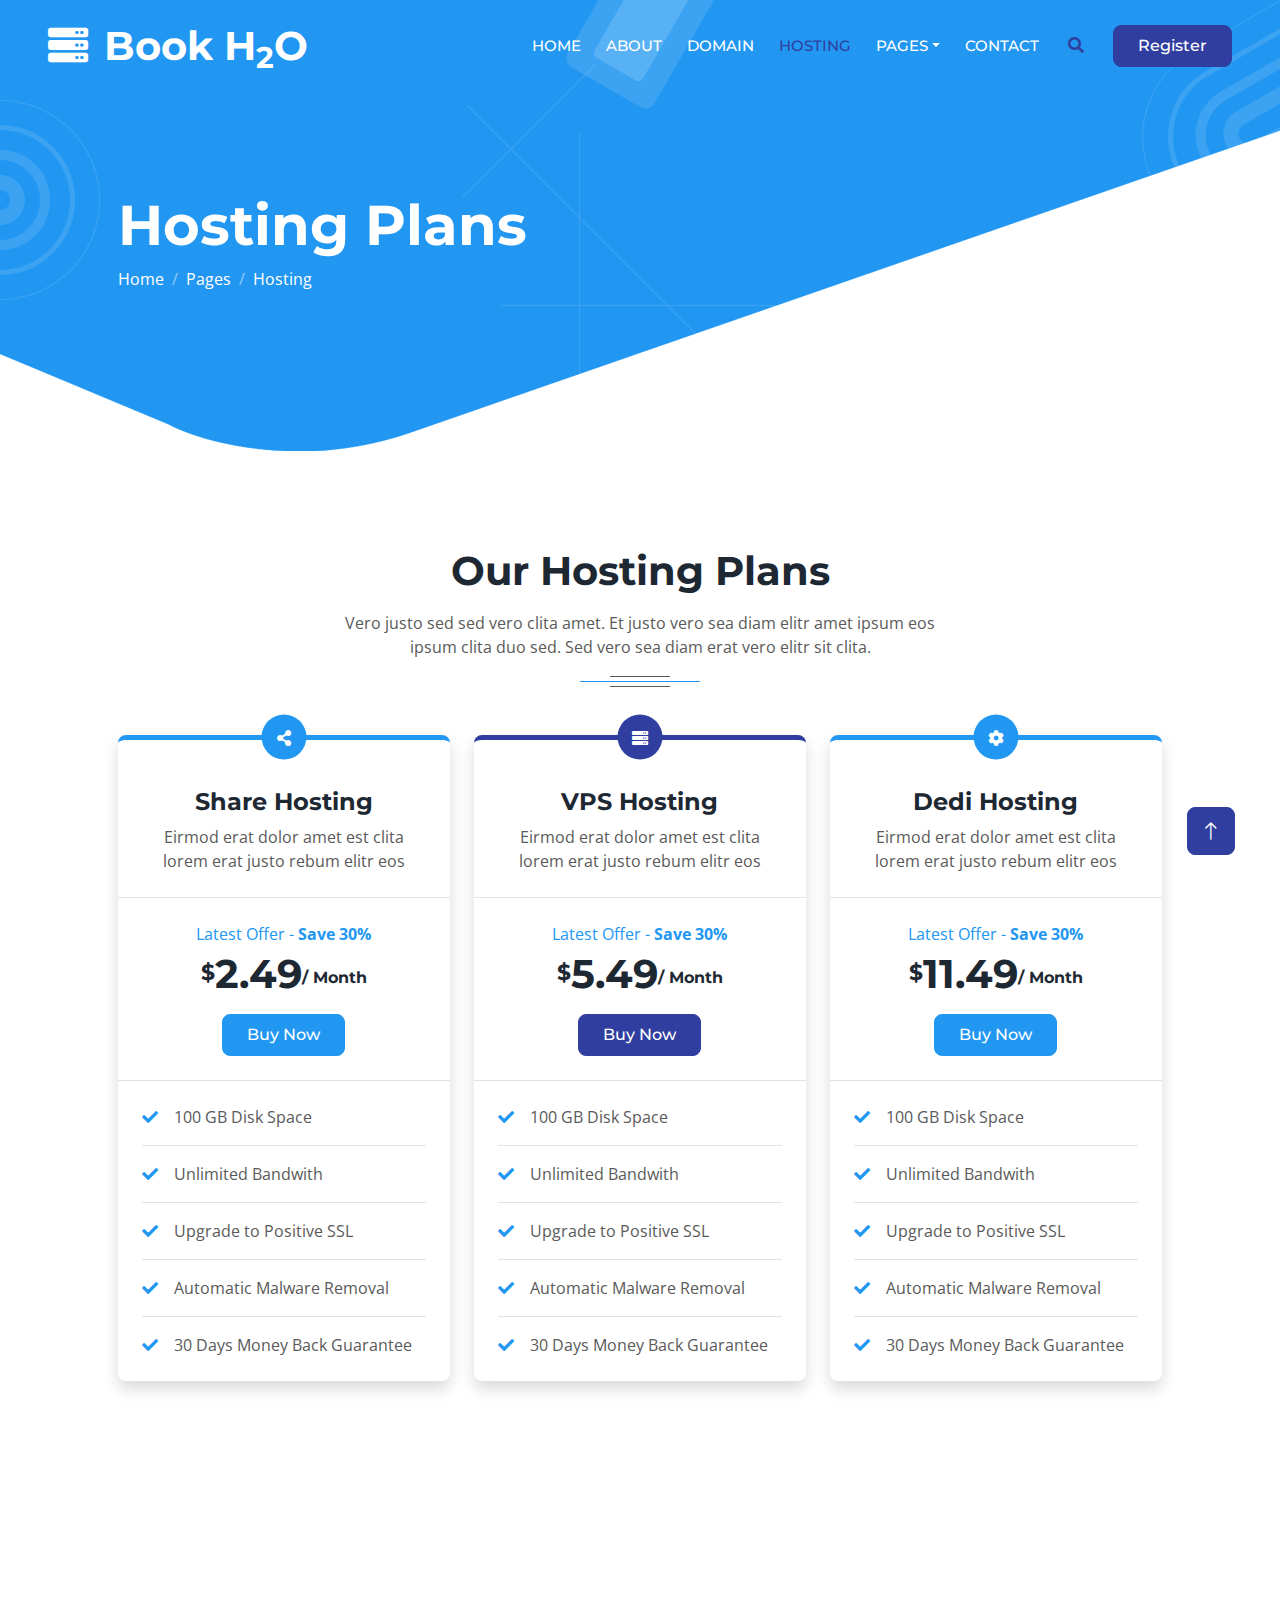
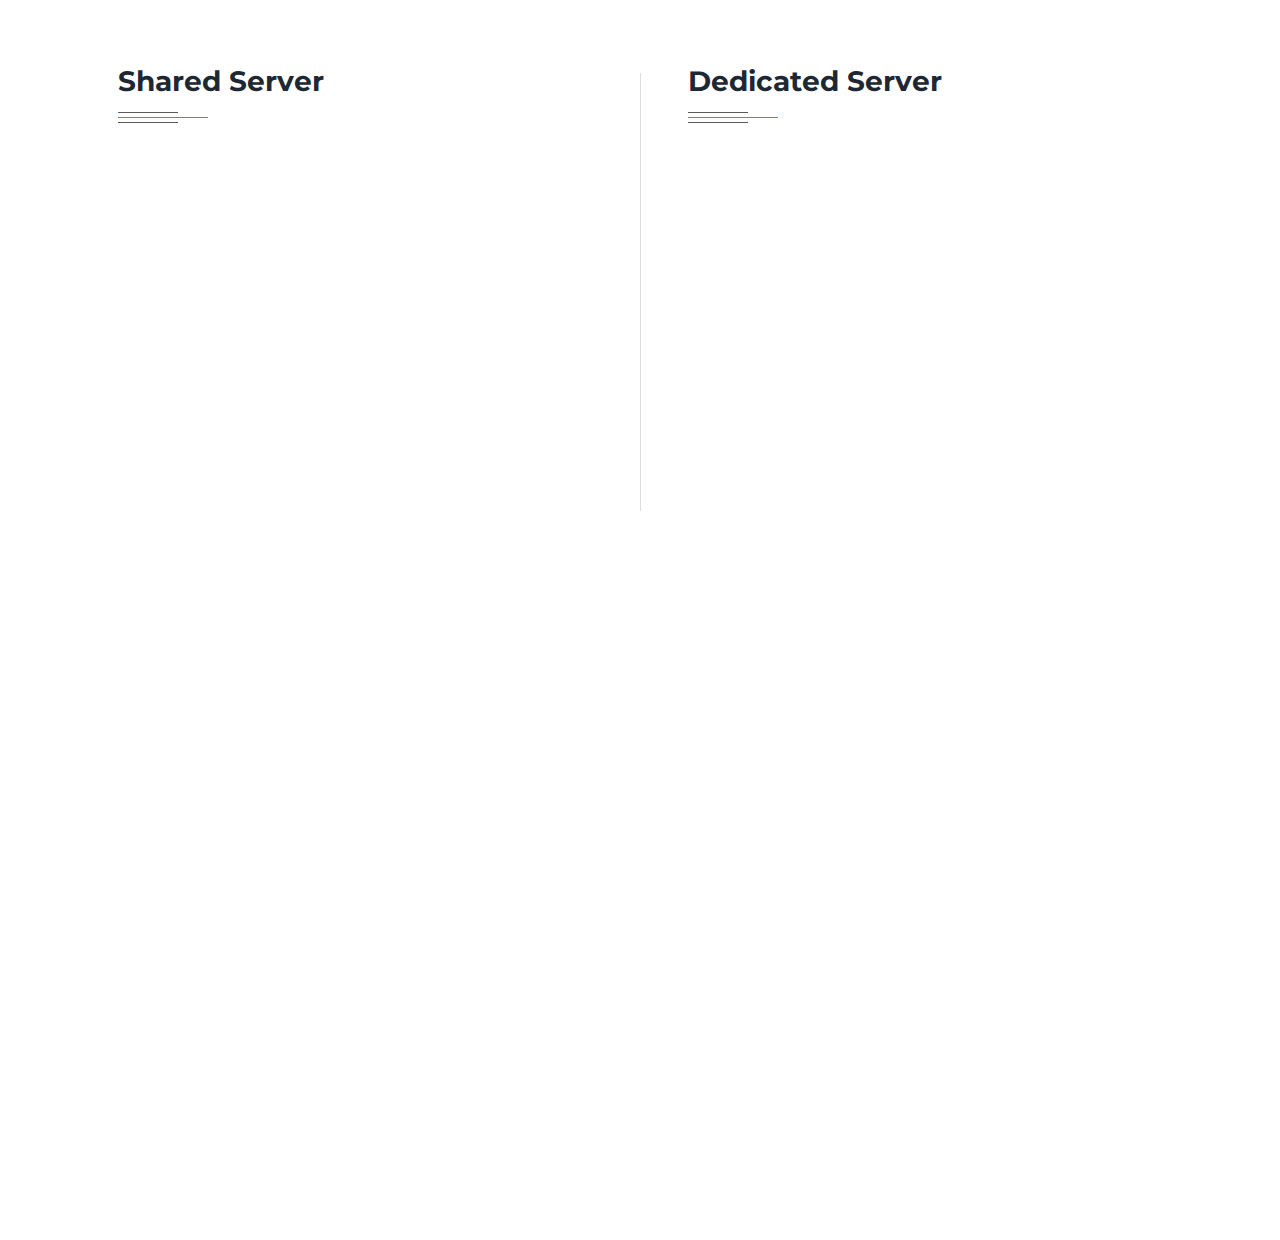
<file: hosting.html>
<!DOCTYPE html>
<html lang="en">

<head>
    <meta charset="utf-8">
    <title>Book H2O</title>
    <meta content="width=device-width, initial-scale=1.0" name="viewport">
    <meta content="" name="keywords">
    <meta content="" name="description">

    <!-- Favicon -->
    <link href="img/favicon.ico" rel="icon">

    <!-- Google Web Fonts -->
    <link rel="preconnect" href="https://fonts.googleapis.com">
    <link rel="preconnect" href="https://fonts.gstatic.com" crossorigin>
    <link href="https://fonts.googleapis.com/css2?family=Montserrat:wght@400;500;600;700&family=Open+Sans:wght@400;500;600;700&display=swap" rel="stylesheet">  

    <!-- Icon Font Stylesheet -->
    <link href="https://cdnjs.cloudflare.com/ajax/libs/font-awesome/5.10.0/css/all.min.css" rel="stylesheet">
    <link href="https://cdn.jsdelivr.net/npm/bootstrap-icons@1.4.1/font/bootstrap-icons.css" rel="stylesheet">

    <!-- Libraries Stylesheet -->
    <link href="lib/animate/animate.min.css" rel="stylesheet">
    <link href="lib/owlcarousel/assets/owl.carousel.min.css" rel="stylesheet">

    <!-- Customized Bootstrap Stylesheet -->
    <link href="css/bootstrap.min.css" rel="stylesheet">

    <!-- Template Stylesheet -->
    <link href="css/style.css" rel="stylesheet">
</head>

<body>
    <div class="container-xxl bg-white p-0">
        <!-- Spinner Start -->
        <div id="spinner" class="show bg-white position-fixed translate-middle w-100 vh-100 top-50 start-50 d-flex align-items-center justify-content-center">
            <div class="spinner-border text-primary" style="width: 3rem; height: 3rem;" role="status">
                <span class="sr-only">Loading...</span>
            </div>
        </div>
        <!-- Spinner End -->


        <!-- Navbar & Hero Start -->
        <div class="container-xxl position-relative p-0">
            <nav class="navbar navbar-expand-lg navbar-light px-4 px-lg-5 py-3 py-lg-0">
                <a href="" class="navbar-brand p-0">
                    <h1 class="m-0"><i class="fa fa-server me-3"></i>Book H<sub>2</sub>O</h1>
                    <!-- <img src="img/logo.png" alt="Logo"> -->
                </a>
                <button class="navbar-toggler" type="button" data-bs-toggle="collapse" data-bs-target="#navbarCollapse">
                    <span class="fa fa-bars"></span>
                </button>
                <div class="collapse navbar-collapse" id="navbarCollapse">
                    <div class="navbar-nav ms-auto py-0">
                        <a href="index.html" class="nav-item nav-link">Home</a>
                        <a href="about.html" class="nav-item nav-link">About</a>
                        <a href="domain.html" class="nav-item nav-link">Domain</a>
                        <a href="hosting.html" class="nav-item nav-link active">Hosting</a>
                        <div class="nav-item dropdown">
                            <a href="#" class="nav-link dropdown-toggle" data-bs-toggle="dropdown">Pages</a>
                            <div class="dropdown-menu m-0">
                                <a href="team.html" class="dropdown-item">Our Team</a>
                                <a href="testimonial.html" class="dropdown-item">Testimonial</a>
                                <a href="comparison.html" class="dropdown-item">Comparison</a>
                            </div>
                        </div>
                        <a href="contact.html" class="nav-item nav-link">Contact</a>
                    </div>
                    <butaton type="button" class="btn text-secondary ms-3" data-bs-toggle="modal" data-bs-target="#searchModal"><i class="fa fa-search"></i></butaton>
                    <a href="" class="btn btn-secondary py-2 px-4 ms-3">Register</a>
                </div>
            </nav>

            <div class="container-xxl py-5 bg-primary hero-header mb-5">
                <div class="container my-5 py-5 px-lg-5">
                    <div class="row g-5 pt-5">
                        <div class="col-12 text-center text-lg-start">
                            <h1 class="display-4 text-white animated slideInLeft">Hosting Plans</h1>
                            <nav aria-label="breadcrumb">
                                <ol class="breadcrumb justify-content-center justify-content-lg-start animated slideInLeft">
                                    <li class="breadcrumb-item"><a class="text-white" href="#">Home</a></li>
                                    <li class="breadcrumb-item"><a class="text-white" href="#">Pages</a></li>
                                    <li class="breadcrumb-item text-white active" aria-current="page">Hosting</li>
                                </ol>
                            </nav>
                        </div>
                    </div>
                </div>
            </div>
        </div>
        <!-- Navbar & Hero End -->


        <!-- Full Screen Search Start -->
        <div class="modal fade" id="searchModal" tabindex="-1">
            <div class="modal-dialog modal-fullscreen">
                <div class="modal-content" style="background: rgba(29, 40, 51, 0.8);">
                    <div class="modal-header border-0">
                        <button type="button" class="btn bg-white btn-close" data-bs-dismiss="modal" aria-label="Close"></button>
                    </div>
                    <div class="modal-body d-flex align-items-center justify-content-center">
                        <div class="input-group" style="max-width: 600px;">
                            <input type="text" class="form-control bg-transparent border-light p-3" placeholder="Type search keyword">
                            <button class="btn btn-light px-4"><i class="bi bi-search"></i></button>
                        </div>
                    </div>
                </div>
            </div>
        </div>
        <!-- Full Screen Search End -->


        <!-- Pricing Start -->
        <div class="container-xxl py-5">
            <div class="container px-lg-5">
                <div class="section-title position-relative text-center mx-auto mb-5 pb-4 wow fadeInUp" data-wow-delay="0.1s" style="max-width: 600px;">
                    <h1 class="mb-3">Our Hosting Plans</h1>
                    <p class="mb-1">Vero justo sed sed vero clita amet. Et justo vero sea diam elitr amet ipsum eos ipsum clita duo sed. Sed vero sea diam erat vero elitr sit clita.</p>
                </div>
                <div class="row gy-5 gx-4">
                    <div class="col-lg-4 col-md-6 wow fadeInUp" data-wow-delay="0.2s">
                        <div class="position-relative shadow rounded border-top border-5 border-primary">
                            <div class="d-flex align-items-center justify-content-center position-absolute top-0 start-50 translate-middle bg-primary rounded-circle" style="width: 45px; height: 45px; margin-top: -3px;">
                                <i class="fa fa-share-alt text-white"></i>
                            </div>
                            <div class="text-center border-bottom p-4 pt-5">
                                <h4 class="fw-bold">Share Hosting</h4>
                                <p class="mb-0">Eirmod erat dolor amet est clita lorem erat justo rebum elitr eos</p>
                            </div>
                            <div class="text-center border-bottom p-4">
                                <p class="text-primary mb-1">Latest Offer - <strong>Save 30%</strong></p>
                                <h1 class="mb-3">
                                    <small class="align-top" style="font-size: 22px; line-height: 45px;">$</small>2.49<small
                                        class="align-bottom" style="font-size: 16px; line-height: 40px;">/ Month</small>
                                </h1>
                                <a class="btn btn-primary px-4 py-2" href="">Buy Now</a>
                            </div>
                            <div class="p-4">
                                <p class="border-bottom pb-3"><i class="fa fa-check text-primary me-3"></i>100 GB Disk Space</p>
                                <p class="border-bottom pb-3"><i class="fa fa-check text-primary me-3"></i>Unlimited Bandwith</p>
                                <p class="border-bottom pb-3"><i class="fa fa-check text-primary me-3"></i>Upgrade to Positive SSL</p>
                                <p class="border-bottom pb-3"><i class="fa fa-check text-primary me-3"></i>Automatic Malware Removal</p>
                                <p class="mb-0"><i class="fa fa-check text-primary me-3"></i>30 Days Money Back Guarantee</p>
                            </div>
                        </div>
                    </div>
                    <div class="col-lg-4 col-md-6 wow fadeInUp" data-wow-delay="0.4s">
                        <div class="position-relative shadow rounded border-top border-5 border-secondary">
                            <div class="d-flex align-items-center justify-content-center position-absolute top-0 start-50 translate-middle bg-secondary rounded-circle" style="width: 45px; height: 45px; margin-top: -3px;">
                                <i class="fa fa-server text-white"></i>
                            </div>
                            <div class="text-center border-bottom p-4 pt-5">
                                <h4 class="fw-bold">VPS Hosting</h4>
                                <p class="mb-0">Eirmod erat dolor amet est clita lorem erat justo rebum elitr eos</p>
                            </div>
                            <div class="text-center border-bottom p-4">
                                <p class="text-primary mb-1">Latest Offer - <strong>Save 30%</strong></p>
                                <h1 class="mb-3">
                                    <small class="align-top" style="font-size: 22px; line-height: 45px;">$</small>5.49<small
                                        class="align-bottom" style="font-size: 16px; line-height: 40px;">/ Month</small>
                                </h1>
                                <a class="btn btn-secondary px-4 py-2" href="">Buy Now</a>
                            </div>
                            <div class="p-4">
                                <p class="border-bottom pb-3"><i class="fa fa-check text-primary me-3"></i>100 GB Disk Space</p>
                                <p class="border-bottom pb-3"><i class="fa fa-check text-primary me-3"></i>Unlimited Bandwith</p>
                                <p class="border-bottom pb-3"><i class="fa fa-check text-primary me-3"></i>Upgrade to Positive SSL</p>
                                <p class="border-bottom pb-3"><i class="fa fa-check text-primary me-3"></i>Automatic Malware Removal</p>
                                <p class="mb-0"><i class="fa fa-check text-primary me-3"></i>30 Days Money Back Guarantee</p>
                            </div>
                        </div>
                    </div>
                    <div class="col-lg-4 col-md-6 wow fadeInUp" data-wow-delay="0.6s">
                        <div class="position-relative shadow rounded border-top border-5 border-primary">
                            <div class="d-flex align-items-center justify-content-center position-absolute top-0 start-50 translate-middle bg-primary rounded-circle" style="width: 45px; height: 45px; margin-top: -3px;">
                                <i class="fa fa-cog text-white"></i>
                            </div>
                            <div class="text-center border-bottom p-4 pt-5">
                                <h4 class="fw-bold">Dedi Hosting</h4>
                                <p class="mb-0">Eirmod erat dolor amet est clita lorem erat justo rebum elitr eos</p>
                            </div>
                            <div class="text-center border-bottom p-4">
                                <p class="text-primary mb-1">Latest Offer - <strong>Save 30%</strong></p>
                                <h1 class="mb-3">
                                    <small class="align-top" style="font-size: 22px; line-height: 45px;">$</small>11.49<small
                                        class="align-bottom" style="font-size: 16px; line-height: 40px;">/ Month</small>
                                </h1>
                                <a class="btn btn-primary px-4 py-2" href="">Buy Now</a>
                            </div>
                            <div class="p-4">
                                <p class="border-bottom pb-3"><i class="fa fa-check text-primary me-3"></i>100 GB Disk Space</p>
                                <p class="border-bottom pb-3"><i class="fa fa-check text-primary me-3"></i>Unlimited Bandwith</p>
                                <p class="border-bottom pb-3"><i class="fa fa-check text-primary me-3"></i>Upgrade to Positive SSL</p>
                                <p class="border-bottom pb-3"><i class="fa fa-check text-primary me-3"></i>Automatic Malware Removal</p>
                                <p class="mb-0"><i class="fa fa-check text-primary me-3"></i>30 Days Money Back Guarantee</p>
                            </div>
                        </div>
                    </div>
                </div>
            </div>
        </div>
        <!-- Pricing End -->


        <!-- Comparison Start -->
        <div class="container-xxl py-5">
            <div class="container px-lg-5">
                <div class="section-title position-relative text-center mx-auto mb-5 pb-4 wow fadeInUp" data-wow-delay="0.1s" style="max-width: 600px;">
                    <h1 class="mb-3">Shared VS Dedicated Server</h1>
                    <p class="mb-1">Vero justo sed sed vero clita amet. Et justo vero sea diam elitr amet ipsum eos
                        ipsum clita duo sed. Sed vero sea diam erat vero elitr sit clita.</p>
                </div>
                <div class="row g-5 comparison position-relative">
                    <div class="col-lg-6 pe-lg-5">
                        <div class="section-title position-relative mx-auto mb-4 pb-4">
                            <h3 class="fw-bold mb-0">Shared Server</h3>
                        </div>
                        <div class="row gy-3 gx-5">
                            <div class="col-sm-6 wow fadeIn" data-wow-delay="0.1s">
                                <i class="fa fa-server fa-3x text-primary mb-3"></i>
                                <h5 class="fw-bold">99.99% Uptime</h5>
                                <p>Ipsum dolor diam stet stet kasd diam sea stet sed rebum dolor ipsum</p>
                            </div>
                            <div class="col-sm-6 wow fadeIn" data-wow-delay="0.3s">
                                <i class="fa fa-shield-alt fa-3x text-primary mb-3"></i>
                                <h5 class="fw-bold">100% Secured</h5>
                                <p>Ipsum dolor diam stet stet kasd diam sea stet sed rebum dolor ipsum</p>
                            </div>
                            <div class="col-sm-6 wow fadeIn" data-wow-delay="0.5s">
                                <i class="fa fa-cog fa-3x text-primary mb-3"></i>
                                <h5 class="fw-bold">Control Panel</h5>
                                <p>Ipsum dolor diam stet stet kasd diam sea stet sed rebum dolor ipsum</p>
                            </div>
                            <div class="col-sm-6 wow fadeIn" data-wow-delay="0.7s">
                                <i class="fa fa-headset fa-3x text-primary mb-3"></i>
                                <h5 class="fw-bold">24/7 Support</h5>
                                <p>Ipsum dolor diam stet stet kasd diam sea stet sed rebum dolor ipsum</p>
                            </div>
                        </div>
                    </div>
                    <div class="col-lg-6 ps-lg-5">
                        <div class="section-title position-relative mx-auto mb-4 pb-4">
                            <h3 class="fw-bold mb-0">Dedicated Server</h3>
                        </div>
                        <div class="row gy-3 gx-5">
                            <div class="col-sm-6 wow fadeIn" data-wow-delay="0.1s">
                                <i class="fa fa-server fa-3x text-secondary mb-3"></i>
                                <h5 class="fw-bold">99.99% Uptime</h5>
                                <p>Ipsum dolor diam stet stet kasd diam sea stet sed rebum dolor ipsum</p>
                            </div>
                            <div class="col-sm-6 wow fadeIn" data-wow-delay="0.3s">
                                <i class="fa fa-shield-alt fa-3x text-secondary mb-3"></i>
                                <h5 class="fw-bold">100% Secured</h5>
                                <p>Ipsum dolor diam stet stet kasd diam sea stet sed rebum dolor ipsum</p>
                            </div>
                            <div class="col-sm-6 wow fadeIn" data-wow-delay="0.5s">
                                <i class="fa fa-cog fa-3x text-secondary mb-3"></i>
                                <h5 class="fw-bold">Control Panel</h5>
                                <p>Ipsum dolor diam stet stet kasd diam sea stet sed rebum dolor ipsum</p>
                            </div>
                            <div class="col-sm-6 wow fadeIn" data-wow-delay="0.7s">
                                <i class="fa fa-headset fa-3x text-secondary mb-3"></i>
                                <h5 class="fw-bold">24/7 Support</h5>
                                <p>Ipsum dolor diam stet stet kasd diam sea stet sed rebum dolor ipsum</p>
                            </div>
                        </div>
                    </div>
                </div>
            </div>
        </div>
        <!-- Comparison Start -->
        

        <!-- Footer Start -->
        <div class="container-fluid bg-primary text-white footer mt-5 pt-5 wow fadeIn" data-wow-delay="0.1s">
            <div class="container py-5 px-lg-5">
                <div class="row gy-5 gx-4 pt-5">
                    <div class="col-12">
                        <h5 class="fw-bold text-white mb-4">Subscribe Our Newsletter</h5>
                        <div class="position-relative" style="max-width: 400px;">
                            <input class="form-control bg-white border-0 w-100 py-3 ps-4 pe-5" type="text" placeholder="Enter your email">
                            <button type="button" class="btn btn-primary py-2 px-3 position-absolute top-0 end-0 mt-2 me-2">Submit</button>
                        </div>
                    </div>
                    <div class="col-lg-5 col-md-12">
                        <div class="row gy-5 g-4">
                            <div class="col-md-6">
                                <h5 class="fw-bold text-white mb-4">About Us</h5>
                                <a class="btn btn-link" href="">About Us</a>
                                <a class="btn btn-link" href="">Contact Us</a>
                                <a class="btn btn-link" href="">Privacy Policy</a>
                                <a class="btn btn-link" href="">Terms & Condition</a>
                                <a class="btn btn-link" href="">Support</a>
                            </div>
                            <div class="col-md-6">
                                <h5 class="fw-bold text-white mb-4">Our Services</h5>
                                <a class="btn btn-link" href="">Domain Register</a>
                                <a class="btn btn-link" href="">Water Delivery System</a>
                                <a class="btn btn-link" href="">VPS Hosting</a>
                                <a class="btn btn-link" href="">Dedicated Hosting</a>
                                <a class="btn btn-link" href="">Reseller Hosting</a>
                            </div>
                        </div>
                    </div>
                    <div class="col-md-6 col-lg-3">
                        <h5 class="fw-bold text-white mb-4">Get In Touch</h5>
                        <p class="mb-2"><i class="fa fa-map-marker-alt me-3"></i>123 Street, New York, USA</p>
                        <p class="mb-2"><i class="fa fa-phone-alt me-3"></i>+012 345 67890</p>
                        <p class="mb-2"><i class="fa fa-envelope me-3"></i>info@example.com</p>
                        <div class="d-flex pt-2">
                            <a class="btn btn-outline-light btn-social" href=""><i class="fab fa-twitter"></i></a>
                            <a class="btn btn-outline-light btn-social" href=""><i class="fab fa-facebook-f"></i></a>
                            <a class="btn btn-outline-light btn-social" href=""><i class="fab fa-youtube"></i></a>
                            <a class="btn btn-outline-light btn-social" href=""><i class="fab fa-linkedin-in"></i></a>
                        </div>
                    </div>
                    <div class="col-md-6 col-lg-4 mt-lg-n5">
                        <div class="bg-light rounded" style="padding: 30px;">
                            <input type="text" class="form-control border-0 py-2 mb-2" placeholder="Name">
                            <input type="email" class="form-control border-0 py-2 mb-2" placeholder="Email">
                            <textarea class="form-control border-0 mb-2" rows="2" placeholder="Message"></textarea>
                            <button class="btn btn-primary w-100 py-2">Send Message</button>
                        </div>
                    </div>
                </div>
            </div>
            <div class="container px-lg-5">
                <div class="copyright">
                    <div class="row">
                        <div class="col-md-6 text-center text-md-start mb-3 mb-md-0">
                            &copy; <a class="border-bottom" href="#">Book H<sub>2</sub>O</a>, All Right Reserved. 
							
							<!--/*** This template is free as long as you keep the footer author’s credit link/attribution link/backlink. If you'd like to use the template without the footer author’s credit link/attribution link/backlink, you can purchase the Credit Removal License from "https://htmlcodex.com/credit-removal". Thank you for your support. ***/-->
							Designed By <a class="border-bottom" href="https://htmlcodex.com">HTML Codex</a>
                        </div>
                        <div class="col-md-6 text-center text-md-end">
                            <div class="footer-menu">
                                <a href="">Home</a>
                                <a href="">Cookies</a>
                                <a href="">Help</a>
                                <a href="">FQAs</a>
                            </div>
                        </div>
                    </div>
                </div>
            </div>
        </div>
        <!-- Footer End -->


        <!-- Back to Top -->
        <a href="#" class="btn btn-lg btn-secondary btn-lg-square back-to-top"><i class="bi bi-arrow-up"></i></a>
    </div>

    <!-- JavaScript Libraries -->
    <script src="https://code.jquery.com/jquery-3.4.1.min.js"></script>
    <script src="https://cdn.jsdelivr.net/npm/bootstrap@5.0.0/dist/js/bootstrap.bundle.min.js"></script>
    <script src="lib/wow/wow.min.js"></script>
    <script src="lib/easing/easing.min.js"></script>
    <script src="lib/waypoints/waypoints.min.js"></script>
    <script src="lib/counterup/counterup.min.js"></script>
    <script src="lib/owlcarousel/owl.carousel.min.js"></script>

    <!-- Template Javascript -->
    <script src="js/main.js"></script>
</body>

</html>
</file>
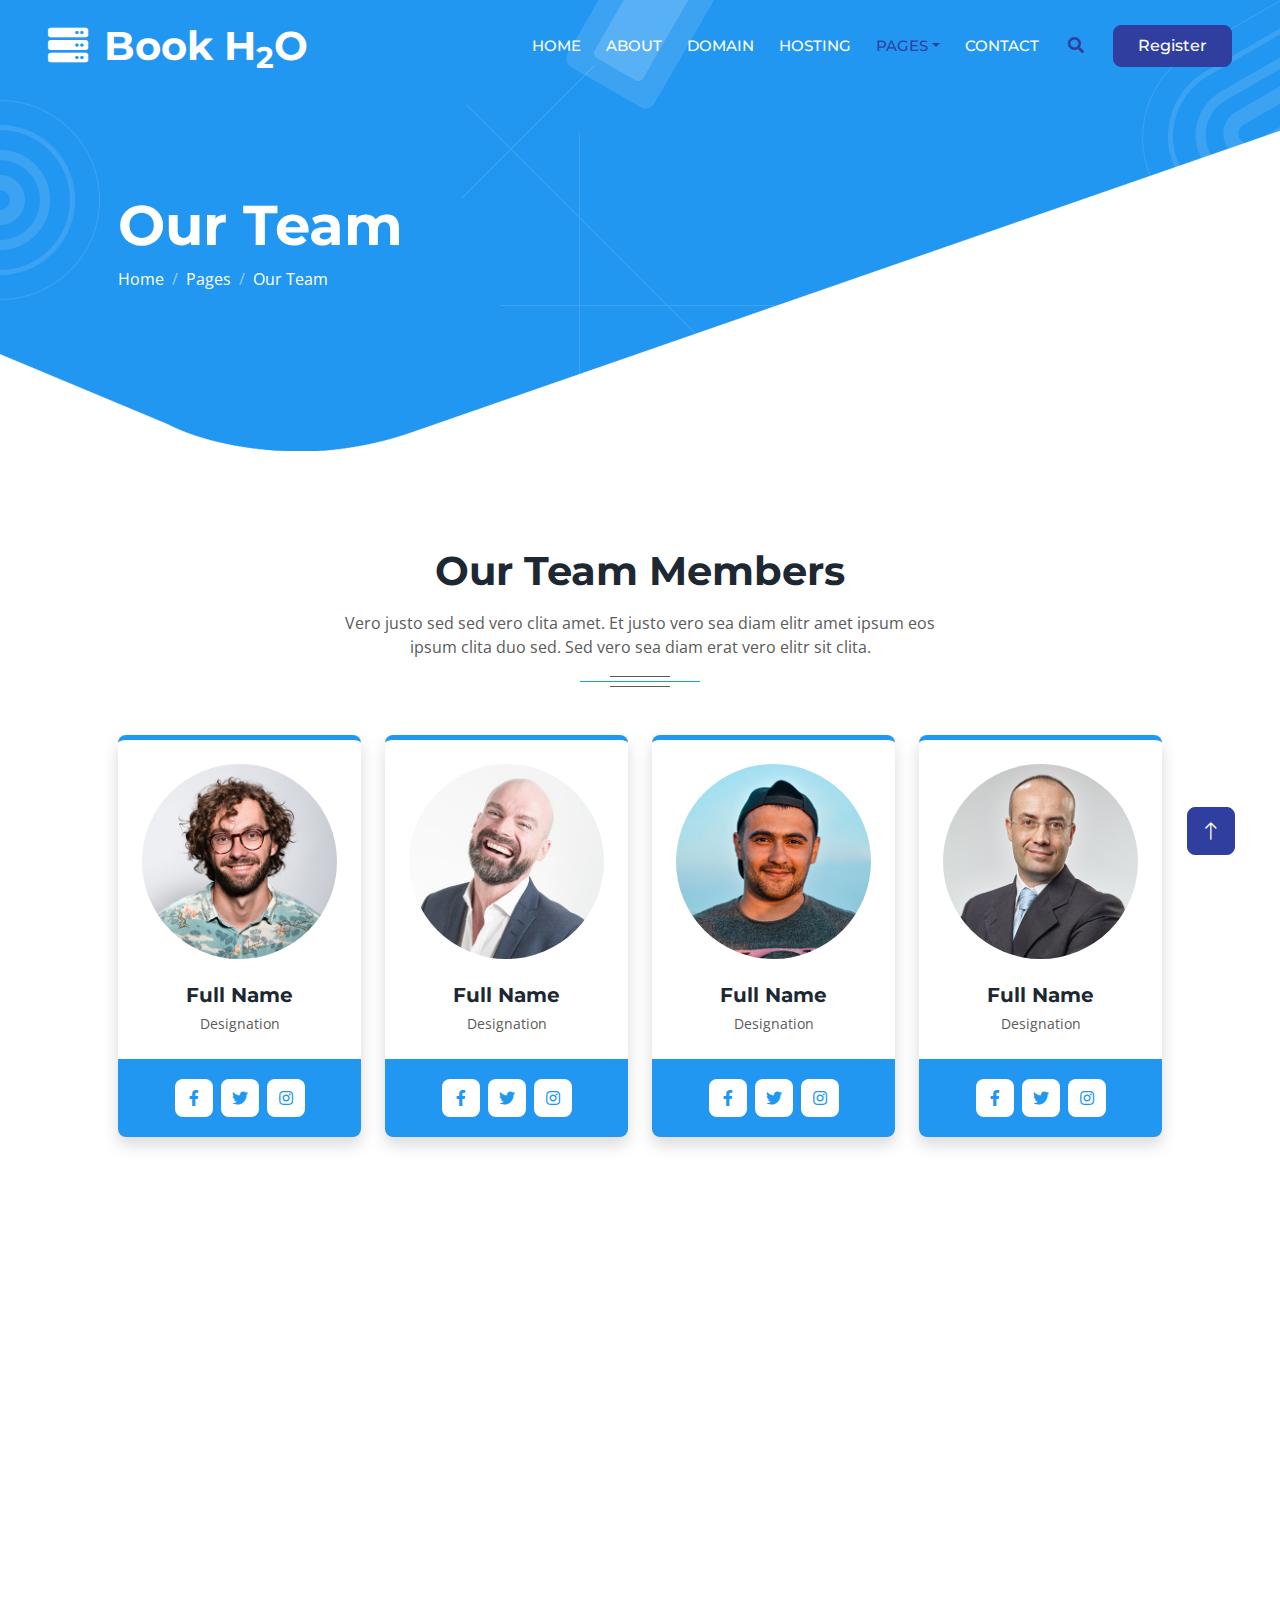
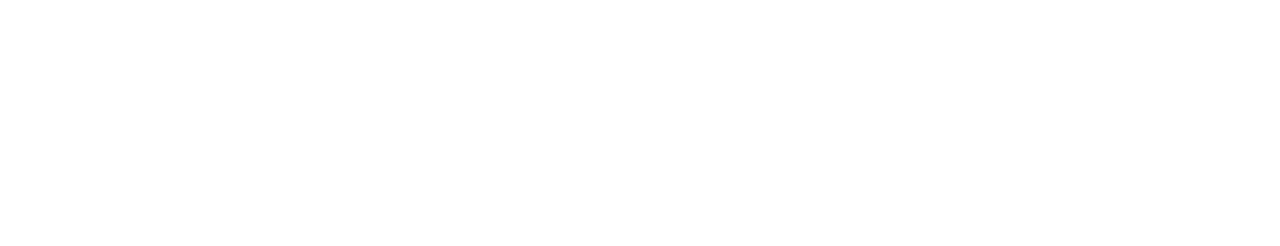
<file: team.html>
<!DOCTYPE html>
<html lang="en">

<head>
    <meta charset="utf-8">
    <title>Book H2O</title>
    <meta content="width=device-width, initial-scale=1.0" name="viewport">
    <meta content="" name="keywords">
    <meta content="" name="description">

    <!-- Favicon -->
    <link href="img/favicon.ico" rel="icon">

    <!-- Google Web Fonts -->
    <link rel="preconnect" href="https://fonts.googleapis.com">
    <link rel="preconnect" href="https://fonts.gstatic.com" crossorigin>
    <link href="https://fonts.googleapis.com/css2?family=Montserrat:wght@400;500;600;700&family=Open+Sans:wght@400;500;600;700&display=swap" rel="stylesheet">  

    <!-- Icon Font Stylesheet -->
    <link href="https://cdnjs.cloudflare.com/ajax/libs/font-awesome/5.10.0/css/all.min.css" rel="stylesheet">
    <link href="https://cdn.jsdelivr.net/npm/bootstrap-icons@1.4.1/font/bootstrap-icons.css" rel="stylesheet">

    <!-- Libraries Stylesheet -->
    <link href="lib/animate/animate.min.css" rel="stylesheet">
    <link href="lib/owlcarousel/assets/owl.carousel.min.css" rel="stylesheet">

    <!-- Customized Bootstrap Stylesheet -->
    <link href="css/bootstrap.min.css" rel="stylesheet">

    <!-- Template Stylesheet -->
    <link href="css/style.css" rel="stylesheet">
</head>

<body>
    <div class="container-xxl bg-white p-0">
        <!-- Spinner Start -->
        <div id="spinner" class="show bg-white position-fixed translate-middle w-100 vh-100 top-50 start-50 d-flex align-items-center justify-content-center">
            <div class="spinner-border text-primary" style="width: 3rem; height: 3rem;" role="status">
                <span class="sr-only">Loading...</span>
            </div>
        </div>
        <!-- Spinner End -->


        <!-- Navbar & Hero Start -->
        <div class="container-xxl position-relative p-0">
            <nav class="navbar navbar-expand-lg navbar-light px-4 px-lg-5 py-3 py-lg-0">
                <a href="" class="navbar-brand p-0">
                    <h1 class="m-0"><i class="fa fa-server me-3"></i>Book H<sub>2</sub>O</h1>
                    <!-- <img src="img/logo.png" alt="Logo"> -->
                </a>
                <button class="navbar-toggler" type="button" data-bs-toggle="collapse" data-bs-target="#navbarCollapse">
                    <span class="fa fa-bars"></span>
                </button>
                <div class="collapse navbar-collapse" id="navbarCollapse">
                    <div class="navbar-nav ms-auto py-0">
                        <a href="index.html" class="nav-item nav-link">Home</a>
                        <a href="about.html" class="nav-item nav-link">About</a>
                        <a href="domain.html" class="nav-item nav-link">Domain</a>
                        <a href="hosting.html" class="nav-item nav-link">Hosting</a>
                        <div class="nav-item dropdown">
                            <a href="#" class="nav-link dropdown-toggle active" data-bs-toggle="dropdown">Pages</a>
                            <div class="dropdown-menu m-0">
                                <a href="team.html" class="dropdown-item active">Our Team</a>
                                <a href="testimonial.html" class="dropdown-item">Testimonial</a>
                                <a href="comparison.html" class="dropdown-item">Comparison</a>
                            </div>
                        </div>
                        <a href="contact.html" class="nav-item nav-link">Contact</a>
                    </div>
                    <butaton type="button" class="btn text-secondary ms-3" data-bs-toggle="modal" data-bs-target="#searchModal"><i class="fa fa-search"></i></butaton>
                    <a href="" class="btn btn-secondary py-2 px-4 ms-3">Register</a>
                </div>
            </nav>

            <div class="container-xxl py-5 bg-primary hero-header mb-5">
                <div class="container my-5 py-5 px-lg-5">
                    <div class="row g-5 pt-5">
                        <div class="col-12 text-center text-lg-start">
                            <h1 class="display-4 text-white animated slideInLeft">Our Team</h1>
                            <nav aria-label="breadcrumb">
                                <ol class="breadcrumb justify-content-center justify-content-lg-start animated slideInLeft">
                                    <li class="breadcrumb-item"><a class="text-white" href="#">Home</a></li>
                                    <li class="breadcrumb-item"><a class="text-white" href="#">Pages</a></li>
                                    <li class="breadcrumb-item text-white active" aria-current="page">Our Team</li>
                                </ol>
                            </nav>
                        </div>
                    </div>
                </div>
            </div>
        </div>
        <!-- Navbar & Hero End -->


        <!-- Full Screen Search Start -->
        <div class="modal fade" id="searchModal" tabindex="-1">
            <div class="modal-dialog modal-fullscreen">
                <div class="modal-content" style="background: rgba(29, 40, 51, 0.8);">
                    <div class="modal-header border-0">
                        <button type="button" class="btn bg-white btn-close" data-bs-dismiss="modal" aria-label="Close"></button>
                    </div>
                    <div class="modal-body d-flex align-items-center justify-content-center">
                        <div class="input-group" style="max-width: 600px;">
                            <input type="text" class="form-control bg-transparent border-light p-3" placeholder="Type search keyword">
                            <button class="btn btn-light px-4"><i class="bi bi-search"></i></button>
                        </div>
                    </div>
                </div>
            </div>
        </div>
        <!-- Full Screen Search End -->


        <!-- Team Start -->
        <div class="container-xxl py-5">
            <div class="container px-lg-5">
                <div class="section-title position-relative text-center mx-auto mb-5 pb-4 wow fadeInUp" data-wow-delay="0.1s" style="max-width: 600px;">
                    <h1 class="mb-3">Our Team Members</h1>
                    <p class="mb-1">Vero justo sed sed vero clita amet. Et justo vero sea diam elitr amet ipsum eos
                        ipsum clita duo sed. Sed vero sea diam erat vero elitr sit clita.</p>
                </div>
                <div class="row g-4">
                    <div class="col-lg-3 col-md-6 wow fadeInUp" data-wow-delay="0.1s">
                        <div class="team-item border-top border-5 border-primary rounded shadow overflow-hidden">
                            <div class="text-center p-4">
                                <img class="img-fluid rounded-circle mb-4" src="img/team-1.jpg" alt="">
                                <h5 class="fw-bold mb-1">Full Name</h5>
                                <small>Designation</small>
                            </div>
                            <div class="d-flex justify-content-center bg-primary p-3">
                                <a class="btn btn-square text-primary bg-white m-1" href=""><i class="fab fa-facebook-f"></i></a>
                                <a class="btn btn-square text-primary bg-white m-1" href=""><i class="fab fa-twitter"></i></a>
                                <a class="btn btn-square text-primary bg-white m-1" href=""><i class="fab fa-instagram"></i></a>
                            </div>
                        </div>
                    </div>
                    <div class="col-lg-3 col-md-6 wow fadeInUp" data-wow-delay="0.3s">
                        <div class="team-item border-top border-5 border-primary rounded shadow overflow-hidden">
                            <div class="text-center p-4">
                                <img class="img-fluid rounded-circle mb-4" src="img/team-2.jpg" alt="">
                                <h5 class="fw-bold mb-1">Full Name</h5>
                                <small>Designation</small>
                            </div>
                            <div class="d-flex justify-content-center bg-primary p-3">
                                <a class="btn btn-square text-primary bg-white m-1" href=""><i class="fab fa-facebook-f"></i></a>
                                <a class="btn btn-square text-primary bg-white m-1" href=""><i class="fab fa-twitter"></i></a>
                                <a class="btn btn-square text-primary bg-white m-1" href=""><i class="fab fa-instagram"></i></a>
                            </div>
                        </div>
                    </div>
                    <div class="col-lg-3 col-md-6 wow fadeInUp" data-wow-delay="0.5s">
                        <div class="team-item border-top border-5 border-primary rounded shadow overflow-hidden">
                            <div class="text-center p-4">
                                <img class="img-fluid rounded-circle mb-4" src="img/team-3.jpg" alt="">
                                <h5 class="fw-bold mb-1">Full Name</h5>
                                <small>Designation</small>
                            </div>
                            <div class="d-flex justify-content-center bg-primary p-3">
                                <a class="btn btn-square text-primary bg-white m-1" href=""><i class="fab fa-facebook-f"></i></a>
                                <a class="btn btn-square text-primary bg-white m-1" href=""><i class="fab fa-twitter"></i></a>
                                <a class="btn btn-square text-primary bg-white m-1" href=""><i class="fab fa-instagram"></i></a>
                            </div>
                        </div>
                    </div>
                    <div class="col-lg-3 col-md-6 wow fadeInUp" data-wow-delay="0.7s">
                        <div class="team-item border-top border-5 border-primary rounded shadow overflow-hidden">
                            <div class="text-center p-4">
                                <img class="img-fluid rounded-circle mb-4" src="img/team-4.jpg" alt="">
                                <h5 class="fw-bold mb-1">Full Name</h5>
                                <small>Designation</small>
                            </div>
                            <div class="d-flex justify-content-center bg-primary p-3">
                                <a class="btn btn-square text-primary bg-white m-1" href=""><i class="fab fa-facebook-f"></i></a>
                                <a class="btn btn-square text-primary bg-white m-1" href=""><i class="fab fa-twitter"></i></a>
                                <a class="btn btn-square text-primary bg-white m-1" href=""><i class="fab fa-instagram"></i></a>
                            </div>
                        </div>
                    </div>
                </div>
            </div>
        </div>
        <!-- Team End -->
        

        <!-- Footer Start -->
        <div class="container-fluid bg-primary text-white footer mt-5 pt-5 wow fadeIn" data-wow-delay="0.1s">
            <div class="container py-5 px-lg-5">
                <div class="row gy-5 gx-4 pt-5">
                    <div class="col-12">
                        <h5 class="fw-bold text-white mb-4">Subscribe Our Newsletter</h5>
                        <div class="position-relative" style="max-width: 400px;">
                            <input class="form-control bg-white border-0 w-100 py-3 ps-4 pe-5" type="text" placeholder="Enter your email">
                            <button type="button" class="btn btn-primary py-2 px-3 position-absolute top-0 end-0 mt-2 me-2">Submit</button>
                        </div>
                    </div>
                    <div class="col-lg-5 col-md-12">
                        <div class="row gy-5 g-4">
                            <div class="col-md-6">
                                <h5 class="fw-bold text-white mb-4">About Us</h5>
                                <a class="btn btn-link" href="">About Us</a>
                                <a class="btn btn-link" href="">Contact Us</a>
                                <a class="btn btn-link" href="">Privacy Policy</a>
                                <a class="btn btn-link" href="">Terms & Condition</a>
                                <a class="btn btn-link" href="">Support</a>
                            </div>
                            <div class="col-md-6">
                                <h5 class="fw-bold text-white mb-4">Our Services</h5>
                                <a class="btn btn-link" href="">Domain Register</a>
                                <a class="btn btn-link" href="">Water Delivery System</a>
                                <a class="btn btn-link" href="">VPS Hosting</a>
                                <a class="btn btn-link" href="">Dedicated Hosting</a>
                                <a class="btn btn-link" href="">Reseller Hosting</a>
                            </div>
                        </div>
                    </div>
                    <div class="col-md-6 col-lg-3">
                        <h5 class="fw-bold text-white mb-4">Get In Touch</h5>
                        <p class="mb-2"><i class="fa fa-map-marker-alt me-3"></i>123 Street, New York, USA</p>
                        <p class="mb-2"><i class="fa fa-phone-alt me-3"></i>+012 345 67890</p>
                        <p class="mb-2"><i class="fa fa-envelope me-3"></i>info@example.com</p>
                        <div class="d-flex pt-2">
                            <a class="btn btn-outline-light btn-social" href=""><i class="fab fa-twitter"></i></a>
                            <a class="btn btn-outline-light btn-social" href=""><i class="fab fa-facebook-f"></i></a>
                            <a class="btn btn-outline-light btn-social" href=""><i class="fab fa-youtube"></i></a>
                            <a class="btn btn-outline-light btn-social" href=""><i class="fab fa-linkedin-in"></i></a>
                        </div>
                    </div>
                    <div class="col-md-6 col-lg-4 mt-lg-n5">
                        <div class="bg-light rounded" style="padding: 30px;">
                            <input type="text" class="form-control border-0 py-2 mb-2" placeholder="Name">
                            <input type="email" class="form-control border-0 py-2 mb-2" placeholder="Email">
                            <textarea class="form-control border-0 mb-2" rows="2" placeholder="Message"></textarea>
                            <button class="btn btn-primary w-100 py-2">Send Message</button>
                        </div>
                    </div>
                </div>
            </div>
            <div class="container px-lg-5">
                <div class="copyright">
                    <div class="row">
                        <div class="col-md-6 text-center text-md-start mb-3 mb-md-0">
                            &copy; <a class="border-bottom" href="#">Book H<sub>2</sub>O</a>, All Right Reserved. 
							
							<!--/*** This template is free as long as you keep the footer author’s credit link/attribution link/backlink. If you'd like to use the template without the footer author’s credit link/attribution link/backlink, you can purchase the Credit Removal License from "https://htmlcodex.com/credit-removal". Thank you for your support. ***/-->
							Designed By <a class="border-bottom" href="https://htmlcodex.com">HTML Codex</a>
                        </div>
                        <div class="col-md-6 text-center text-md-end">
                            <div class="footer-menu">
                                <a href="">Home</a>
                                <a href="">Cookies</a>
                                <a href="">Help</a>
                                <a href="">FQAs</a>
                            </div>
                        </div>
                    </div>
                </div>
            </div>
        </div>
        <!-- Footer End -->


        <!-- Back to Top -->
        <a href="#" class="btn btn-lg btn-secondary btn-lg-square back-to-top"><i class="bi bi-arrow-up"></i></a>
    </div>

    <!-- JavaScript Libraries -->
    <script src="https://code.jquery.com/jquery-3.4.1.min.js"></script>
    <script src="https://cdn.jsdelivr.net/npm/bootstrap@5.0.0/dist/js/bootstrap.bundle.min.js"></script>
    <script src="lib/wow/wow.min.js"></script>
    <script src="lib/easing/easing.min.js"></script>
    <script src="lib/waypoints/waypoints.min.js"></script>
    <script src="lib/counterup/counterup.min.js"></script>
    <script src="lib/owlcarousel/owl.carousel.min.js"></script>

    <!-- Template Javascript -->
    <script src="js/main.js"></script>
</body>

</html>
</file>
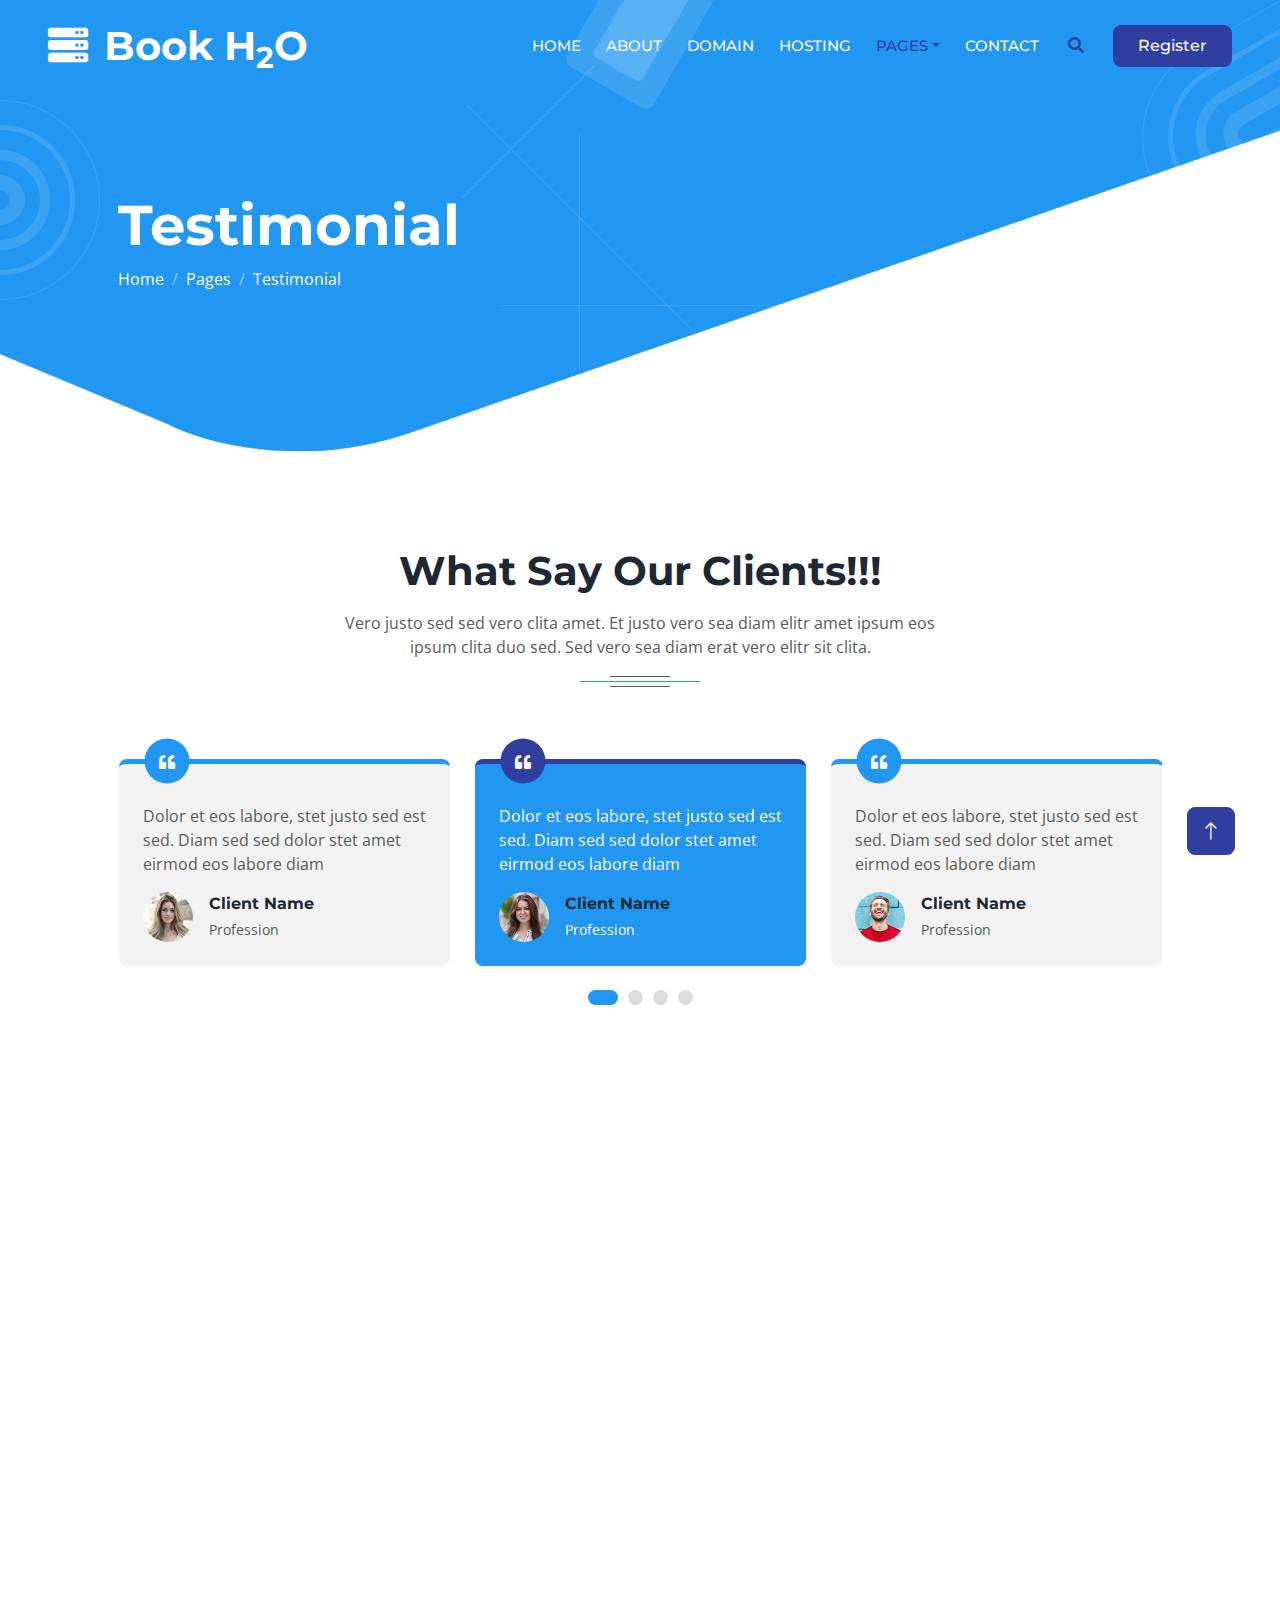
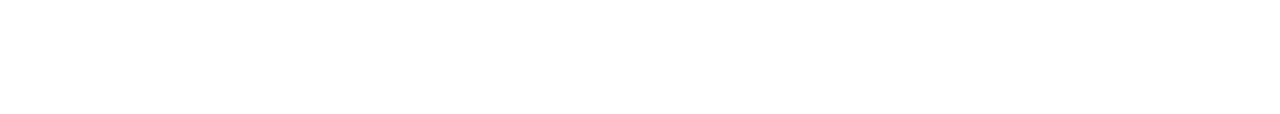
<file: testimonial.html>
<!DOCTYPE html>
<html lang="en">

<head>
    <meta charset="utf-8">
    <title>Book H2O</title>
    <meta content="width=device-width, initial-scale=1.0" name="viewport">
    <meta content="" name="keywords">
    <meta content="" name="description">

    <!-- Favicon -->
    <link href="img/favicon.ico" rel="icon">

    <!-- Google Web Fonts -->
    <link rel="preconnect" href="https://fonts.googleapis.com">
    <link rel="preconnect" href="https://fonts.gstatic.com" crossorigin>
    <link href="https://fonts.googleapis.com/css2?family=Montserrat:wght@400;500;600;700&family=Open+Sans:wght@400;500;600;700&display=swap" rel="stylesheet">  

    <!-- Icon Font Stylesheet -->
    <link href="https://cdnjs.cloudflare.com/ajax/libs/font-awesome/5.10.0/css/all.min.css" rel="stylesheet">
    <link href="https://cdn.jsdelivr.net/npm/bootstrap-icons@1.4.1/font/bootstrap-icons.css" rel="stylesheet">

    <!-- Libraries Stylesheet -->
    <link href="lib/animate/animate.min.css" rel="stylesheet">
    <link href="lib/owlcarousel/assets/owl.carousel.min.css" rel="stylesheet">

    <!-- Customized Bootstrap Stylesheet -->
    <link href="css/bootstrap.min.css" rel="stylesheet">

    <!-- Template Stylesheet -->
    <link href="css/style.css" rel="stylesheet">
</head>

<body>
    <div class="container-xxl bg-white p-0">
        <!-- Spinner Start -->
        <div id="spinner" class="show bg-white position-fixed translate-middle w-100 vh-100 top-50 start-50 d-flex align-items-center justify-content-center">
            <div class="spinner-border text-primary" style="width: 3rem; height: 3rem;" role="status">
                <span class="sr-only">Loading...</span>
            </div>
        </div>
        <!-- Spinner End -->


        <!-- Navbar & Hero Start -->
        <div class="container-xxl position-relative p-0">
            <nav class="navbar navbar-expand-lg navbar-light px-4 px-lg-5 py-3 py-lg-0">
                <a href="" class="navbar-brand p-0">
                    <h1 class="m-0"><i class="fa fa-server me-3"></i>Book H<sub>2</sub>O</h1>
                    <!-- <img src="img/logo.png" alt="Logo"> -->
                </a>
                <button class="navbar-toggler" type="button" data-bs-toggle="collapse" data-bs-target="#navbarCollapse">
                    <span class="fa fa-bars"></span>
                </button>
                <div class="collapse navbar-collapse" id="navbarCollapse">
                    <div class="navbar-nav ms-auto py-0">
                        <a href="index.html" class="nav-item nav-link">Home</a>
                        <a href="about.html" class="nav-item nav-link">About</a>
                        <a href="domain.html" class="nav-item nav-link">Domain</a>
                        <a href="hosting.html" class="nav-item nav-link">Hosting</a>
                        <div class="nav-item dropdown">
                            <a href="#" class="nav-link dropdown-toggle active" data-bs-toggle="dropdown">Pages</a>
                            <div class="dropdown-menu m-0">
                                <a href="team.html" class="dropdown-item">Our Team</a>
                                <a href="testimonial.html" class="dropdown-item active">Testimonial</a>
                                <a href="comparison.html" class="dropdown-item">Comparison</a>
                            </div>
                        </div>
                        <a href="contact.html" class="nav-item nav-link">Contact</a>
                    </div>
                    <butaton type="button" class="btn text-secondary ms-3" data-bs-toggle="modal" data-bs-target="#searchModal"><i class="fa fa-search"></i></butaton>
                    <a href="" class="btn btn-secondary py-2 px-4 ms-3">Register</a>
                </div>
            </nav>

            <div class="container-xxl py-5 bg-primary hero-header mb-5">
                <div class="container my-5 py-5 px-lg-5">
                    <div class="row g-5 pt-5">
                        <div class="col-12 text-center text-lg-start">
                            <h1 class="display-4 text-white animated slideInLeft">Testimonial</h1>
                            <nav aria-label="breadcrumb">
                                <ol class="breadcrumb justify-content-center justify-content-lg-start animated slideInLeft">
                                    <li class="breadcrumb-item"><a class="text-white" href="#">Home</a></li>
                                    <li class="breadcrumb-item"><a class="text-white" href="#">Pages</a></li>
                                    <li class="breadcrumb-item text-white active" aria-current="page">Testimonial</li>
                                </ol>
                            </nav>
                        </div>
                    </div>
                </div>
            </div>
        </div>
        <!-- Navbar & Hero End -->


        <!-- Full Screen Search Start -->
        <div class="modal fade" id="searchModal" tabindex="-1">
            <div class="modal-dialog modal-fullscreen">
                <div class="modal-content" style="background: rgba(29, 40, 51, 0.8);">
                    <div class="modal-header border-0">
                        <button type="button" class="btn bg-white btn-close" data-bs-dismiss="modal" aria-label="Close"></button>
                    </div>
                    <div class="modal-body d-flex align-items-center justify-content-center">
                        <div class="input-group" style="max-width: 600px;">
                            <input type="text" class="form-control bg-transparent border-light p-3" placeholder="Type search keyword">
                            <button class="btn btn-light px-4"><i class="bi bi-search"></i></button>
                        </div>
                    </div>
                </div>
            </div>
        </div>
        <!-- Full Screen Search End -->


        <!-- Testimonial Start -->
        <div class="container-xxl py-5 wow fadeInUp" data-wow-delay="0.1s">
            <div class="container px-lg-5">
                <div class="section-title position-relative text-center mx-auto mb-5 pb-4 wow fadeInUp" data-wow-delay="0.1s" style="max-width: 600px;">
                    <h1 class="mb-3">What Say Our Clients!!!</h1>
                    <p class="mb-1">Vero justo sed sed vero clita amet. Et justo vero sea diam elitr amet ipsum eos ipsum clita duo sed. Sed vero sea diam erat vero elitr sit clita.</p>
                </div>
                <div class="owl-carousel testimonial-carousel">
                    <div class="testimonial-item position-relative bg-light border-top border-5 border-primary rounded p-4 my-4">
                        <div class="d-flex align-items-center justify-content-center position-absolute top-0 start-0 ms-5 translate-middle bg-primary rounded-circle" style="width: 45px; height: 45px; margin-top: -3px;">
                            <i class="fa fa-quote-left text-white"></i>
                        </div>
                        <p class="mt-3">Dolor et eos labore, stet justo sed est sed. Diam sed sed dolor stet amet eirmod eos labore diam</p>
                        <div class="d-flex align-items-center">
                            <img class="img-fluid flex-shrink-0 rounded-circle" src="img/testimonial-1.jpg" style="width: 50px; height: 50px;">
                            <div class="ps-3">
                                <h6 class="fw-bold mb-1">Client Name</h6>
                                <small>Profession</small>
                            </div>
                        </div>
                    </div>
                    <div class="testimonial-item position-relative bg-light border-top border-5 border-primary rounded p-4 my-4">
                        <div class="d-flex align-items-center justify-content-center position-absolute top-0 start-0 ms-5 translate-middle bg-primary rounded-circle" style="width: 45px; height: 45px; margin-top: -3px;">
                            <i class="fa fa-quote-left text-white"></i>
                        </div>
                        <p class="mt-3">Dolor et eos labore, stet justo sed est sed. Diam sed sed dolor stet amet eirmod eos labore diam</p>
                        <div class="d-flex align-items-center">
                            <img class="img-fluid flex-shrink-0 rounded-circle" src="img/testimonial-2.jpg" style="width: 50px; height: 50px;">
                            <div class="ps-3">
                                <h6 class="fw-bold mb-1">Client Name</h6>
                                <small>Profession</small>
                            </div>
                        </div>
                    </div>
                    <div class="testimonial-item position-relative bg-light border-top border-5 border-primary rounded p-4 my-4">
                        <div class="d-flex align-items-center justify-content-center position-absolute top-0 start-0 ms-5 translate-middle bg-primary rounded-circle" style="width: 45px; height: 45px; margin-top: -3px;">
                            <i class="fa fa-quote-left text-white"></i>
                        </div>
                        <p class="mt-3">Dolor et eos labore, stet justo sed est sed. Diam sed sed dolor stet amet eirmod eos labore diam</p>
                        <div class="d-flex align-items-center">
                            <img class="img-fluid flex-shrink-0 rounded-circle" src="img/testimonial-3.jpg" style="width: 50px; height: 50px;">
                            <div class="ps-3">
                                <h6 class="fw-bold mb-1">Client Name</h6>
                                <small>Profession</small>
                            </div>
                        </div>
                    </div>
                    <div class="testimonial-item position-relative bg-light border-top border-5 border-primary rounded p-4 mt-4">
                        <div class="d-flex align-items-center justify-content-center position-absolute top-0 start-0 ms-5 translate-middle bg-primary rounded-circle" style="width: 45px; height: 45px; margin-top: -3px;">
                            <i class="fa fa-quote-left text-white"></i>
                        </div>
                        <p class="mt-3">Dolor et eos labore, stet justo sed est sed. Diam sed sed dolor stet amet eirmod eos labore diam</p>
                        <div class="d-flex align-items-center">
                            <img class="img-fluid flex-shrink-0 rounded-circle" src="img/testimonial-4.jpg" style="width: 50px; height: 50px;">
                            <div class="ps-3">
                                <h6 class="fw-bold mb-1">Client Name</h6>
                                <small>Profession</small>
                            </div>
                        </div>
                    </div>
                </div>
            </div>
        </div>
        <!-- Testimonial End -->
        

        <!-- Footer Start -->
        <div class="container-fluid bg-primary text-white footer mt-5 pt-5 wow fadeIn" data-wow-delay="0.1s">
            <div class="container py-5 px-lg-5">
                <div class="row gy-5 gx-4 pt-5">
                    <div class="col-12">
                        <h5 class="fw-bold text-white mb-4">Subscribe Our Newsletter</h5>
                        <div class="position-relative" style="max-width: 400px;">
                            <input class="form-control bg-white border-0 w-100 py-3 ps-4 pe-5" type="text" placeholder="Enter your email">
                            <button type="button" class="btn btn-primary py-2 px-3 position-absolute top-0 end-0 mt-2 me-2">Submit</button>
                        </div>
                    </div>
                    <div class="col-lg-5 col-md-12">
                        <div class="row gy-5 g-4">
                            <div class="col-md-6">
                                <h5 class="fw-bold text-white mb-4">About Us</h5>
                                <a class="btn btn-link" href="">About Us</a>
                                <a class="btn btn-link" href="">Contact Us</a>
                                <a class="btn btn-link" href="">Privacy Policy</a>
                                <a class="btn btn-link" href="">Terms & Condition</a>
                                <a class="btn btn-link" href="">Support</a>
                            </div>
                            <div class="col-md-6">
                                <h5 class="fw-bold text-white mb-4">Our Services</h5>
                                <a class="btn btn-link" href="">Domain Register</a>
                                <a class="btn btn-link" href="">Water Delivery System</a>
                                <a class="btn btn-link" href="">VPS Hosting</a>
                                <a class="btn btn-link" href="">Dedicated Hosting</a>
                                <a class="btn btn-link" href="">Reseller Hosting</a>
                            </div>
                        </div>
                    </div>
                    <div class="col-md-6 col-lg-3">
                        <h5 class="fw-bold text-white mb-4">Get In Touch</h5>
                        <p class="mb-2"><i class="fa fa-map-marker-alt me-3"></i>123 Street, New York, USA</p>
                        <p class="mb-2"><i class="fa fa-phone-alt me-3"></i>+012 345 67890</p>
                        <p class="mb-2"><i class="fa fa-envelope me-3"></i>info@example.com</p>
                        <div class="d-flex pt-2">
                            <a class="btn btn-outline-light btn-social" href=""><i class="fab fa-twitter"></i></a>
                            <a class="btn btn-outline-light btn-social" href=""><i class="fab fa-facebook-f"></i></a>
                            <a class="btn btn-outline-light btn-social" href=""><i class="fab fa-youtube"></i></a>
                            <a class="btn btn-outline-light btn-social" href=""><i class="fab fa-linkedin-in"></i></a>
                        </div>
                    </div>
                    <div class="col-md-6 col-lg-4 mt-lg-n5">
                        <div class="bg-light rounded" style="padding: 30px;">
                            <input type="text" class="form-control border-0 py-2 mb-2" placeholder="Name">
                            <input type="email" class="form-control border-0 py-2 mb-2" placeholder="Email">
                            <textarea class="form-control border-0 mb-2" rows="2" placeholder="Message"></textarea>
                            <button class="btn btn-primary w-100 py-2">Send Message</button>
                        </div>
                    </div>
                </div>
            </div>
            <div class="container px-lg-5">
                <div class="copyright">
                    <div class="row">
                        <div class="col-md-6 text-center text-md-start mb-3 mb-md-0">
                            &copy; <a class="border-bottom" href="#">Book H<sub>2</sub>O</a>, All Right Reserved. 
							
							<!--/*** This template is free as long as you keep the footer author’s credit link/attribution link/backlink. If you'd like to use the template without the footer author’s credit link/attribution link/backlink, you can purchase the Credit Removal License from "https://htmlcodex.com/credit-removal". Thank you for your support. ***/-->
							Designed By <a class="border-bottom" href="https://htmlcodex.com">HTML Codex</a>
                        </div>
                        <div class="col-md-6 text-center text-md-end">
                            <div class="footer-menu">
                                <a href="">Home</a>
                                <a href="">Cookies</a>
                                <a href="">Help</a>
                                <a href="">FQAs</a>
                            </div>
                        </div>
                    </div>
                </div>
            </div>
        </div>
        <!-- Footer End -->


        <!-- Back to Top -->
        <a href="#" class="btn btn-lg btn-secondary btn-lg-square back-to-top"><i class="bi bi-arrow-up"></i></a>
    </div>

    <!-- JavaScript Libraries -->
    <script src="https://code.jquery.com/jquery-3.4.1.min.js"></script>
    <script src="https://cdn.jsdelivr.net/npm/bootstrap@5.0.0/dist/js/bootstrap.bundle.min.js"></script>
    <script src="lib/wow/wow.min.js"></script>
    <script src="lib/easing/easing.min.js"></script>
    <script src="lib/waypoints/waypoints.min.js"></script>
    <script src="lib/counterup/counterup.min.js"></script>
    <script src="lib/owlcarousel/owl.carousel.min.js"></script>

    <!-- Template Javascript -->
    <script src="js/main.js"></script>
</body>

</html>
</file>
<file: css/style.css>
/********** Template CSS **********/
:root {
    --primary: #2297f2;
    --secondary: #303F9F;
    --light: #F2F2F2;
    --dark: #1D2833;
}


/*** Spinner ***/
#spinner {
    opacity: 0;
    visibility: hidden;
    transition: opacity .5s ease-out, visibility 0s linear .5s;
    z-index: 99999;
}

#spinner.show {
    transition: opacity .5s ease-out, visibility 0s linear 0s;
    visibility: visible;
    opacity: 1;
}

.back-to-top {
    position: fixed;
    display: none;
    right: 45px;
    bottom: 45px;
    z-index: 99;
}


/*** Heading ***/
h1,
h2,
.fw-bold {
    font-weight: 700 !important;
}

h3,
h4,
.fw-semi-bold {
    font-weight: 600 !important;
}

h5,
h6,
.fw-medium {
    font-weight: 500 !important;
}


/*** Button ***/
.btn {
    font-family: 'Montserrat', sans-serif;
    font-weight: 500;
    transition: .5s;
}

.btn.btn-primary,
.btn.btn-secondary {
    color: #FFFFFF;
}

.btn-square {
    width: 38px;
    height: 38px;
}

.btn-sm-square {
    width: 32px;
    height: 32px;
}

.btn-lg-square {
    width: 48px;
    height: 48px;
}

.btn-square,
.btn-sm-square,
.btn-lg-square {
    padding: 0;
    display: flex;
    align-items: center;
    justify-content: center;
    font-weight: normal;
    border-radius: 8px;
}


/*** Navbar ***/
.navbar-light .navbar-nav .nav-link {
    position: relative;
    margin-left: 25px;
    padding: 35px 0;
    font-size: 15px;
    font-family: 'Montserrat', sans-serif;
    color: #FFFFFF !important;
    text-transform: uppercase;
    font-weight: 500;
    outline: none;
    transition: .5s;
}

.sticky-top.navbar-light .navbar-nav .nav-link {
    padding: 20px 0;
    color: var(--dark) !important;
}

.navbar-light .navbar-nav .nav-link:hover,
.navbar-light .navbar-nav .nav-link.active {
    color: var(--secondary) !important;
}

.navbar-light .navbar-brand h1 {
    color: #FFFFFF;
}

.navbar-light .navbar-brand img {
    max-height: 60px;
    transition: .5s;
}

.sticky-top.navbar-light .navbar-brand img {
    max-height: 45px;
}

@media (max-width: 991.98px) {
    .sticky-top.navbar-light {
        position: relative;
        background: #FFFFFF;
    }

    .navbar-light .navbar-collapse {
        margin-top: 15px;
        border-top: 1px solid #DDDDDD;
    }

    .navbar-light .navbar-nav .nav-link,
    .sticky-top.navbar-light .navbar-nav .nav-link {
        padding: 10px 0;
        margin-left: 0;
        color: var(--dark) !important;
    }

    .navbar-light .navbar-brand h1 {
        color: var(--primary);
    }

    .navbar-light .navbar-brand img {
        max-height: 45px;
    }
}

@media (min-width: 992px) {
    .navbar-light {
        position: absolute;
        width: 100%;
        top: 0;
        left: 0;
        z-index: 999;
    }
    
    .sticky-top.navbar-light {
        position: fixed;
        background: #FFFFFF;
    }

    .sticky-top.navbar-light .navbar-brand h1 {
        color: var(--primary);
    }
}


/*** Hero Header ***/
.hero-header {
    background:
        url(../img/bg-round.png),
        url(../img/bg-round-2.png),
        url(../img/bg-square.png),
        url(../img/bg-line.png),
        url(../img/bg-bottom-hero.png);
    background-position:
        0px 40%,
        right 0 top 0,
        left 50% top 0,
        left 50% top 50%,
        center bottom -1px;
    background-repeat: no-repeat;
}

.breadcrumb-item + .breadcrumb-item::before {
    color: rgba(255, 255, 255, .5);
}


/*** Section Title ***/
.section-title::before {
    position: absolute;
    content: "";
    width: 60px;
    height: 11px;
    bottom: 0;
    left: 0;
    border-top: 1px solid #5A5A5A;
    border-bottom: 1px solid #5A5A5A;
}

.section-title::after {
    position: absolute;
    content: "";
    width: 90px;
    height: 1px;
    bottom: 5px;
    left: 0;
    background: var(--primary);
}

.section-title.text-center::before {
    left: 50%;
    margin-left: -30px;
}

.section-title.text-center::after {
    width: 120px;
    left: 50%;
    margin-left: -60px;
}


/*** Domain Search ***/
.domain {
    background: url(../img/bg-domain.png) center center no-repeat;
    background-size: contain;
}


/*** Comparison ***/
@media (min-width: 992px) {
    .comparison::after {
        position: absolute;
        content: "";
        width: 1px;
        top: 56px;
        bottom: 20px;
        left: 50%;
        background: #DDDDDD;
    }
}


/*** Testimonial ***/
.testimonial-carousel .owl-item .testimonial-item,
.testimonial-carousel .owl-item.center .testimonial-item * {
    transition: .5s;
}

.testimonial-carousel .owl-item.center .testimonial-item {
    background: var(--primary) !important;
    border-color: var(--secondary) !important;
}

.testimonial-carousel .owl-item.center .testimonial-item .position-absolute {
    background: var(--secondary) !important;
}

.testimonial-carousel .owl-item.center .testimonial-item * {
    color: #FFFFFF;
}

.testimonial-carousel .owl-item.center .testimonial-item h6 {
    color: var(--dark) !important;
}

.testimonial-carousel .owl-dots {
    display: flex;
    align-items: flex-end;
    justify-content: center;
}

.testimonial-carousel .owl-dot {
    position: relative;
    display: inline-block;
    margin: 0 5px;
    width: 15px;
    height: 15px;
    background: #DDDDDD;
    border-radius: 15px;
    transition: .5s;
}

.testimonial-carousel .owl-dot.active {
    width: 30px;
    background: var(--primary);
}


/*** Team ***/
.team-item,
.team-item .bg-primary,
.team-item .bg-primary i {
    transition: .5s;
}

.team-item:hover {
    border-color: var(--secondary) !important;
}

.team-item:hover .bg-primary {
    background: var(--secondary) !important;
}

.team-item:hover .bg-primary i {
    color: var(--secondary) !important;
}


/*** Footer ***/
.footer {
    background:
        url(../img/bg-round.png),
        url(../img/bg-round-2.png),
        url(../img/bg-square.png),
        url(../img/bg-line.png),
        url(../img/bg-bottom-footer.png);
    background-position:
        0px 112px,
        right 0 bottom 0,
        left 50% top 80px,
        left 50% bottom 0,
        top center;
    background-repeat: no-repeat;
}

.footer p {
    font-size: 15px;
}

.footer .btn.btn-social {
    margin-right: 5px;
    width: 35px;
    height: 35px;
    display: flex;
    align-items: center;
    justify-content: center;
    color: var(--light);
    border: 1px solid #FFFFFF;
    border-radius: 35px;
    transition: .3s;
}

.footer .btn.btn-social:hover {
    color: var(--primary);
}

.footer .btn.btn-link {
    display: block;
    margin-bottom: 5px;
    padding: 0;
    text-align: left;
    color: #FFFFFF;
    font-size: 15px;
    font-weight: normal;
    transition: .3s;
}

.footer .btn.btn-link::before {
    position: relative;
    content: "\f105";
    font-family: "Font Awesome 5 Free";
    font-weight: 900;
    margin-right: 10px;
}

.footer .btn.btn-link:hover {
    letter-spacing: 1px;
    box-shadow: none;
}

.footer .copyright {
    padding: 25px 0;
    font-size: 15px;
    border-top: 1px solid rgba(256, 256, 256, .3);
}

.footer .copyright a {
    color: var(--light);
}

.footer .footer-menu a {
    margin-right: 15px;
    padding-right: 15px;
    border-right: 1px solid rgba(255, 255, 255, .3);
}

.footer .footer-menu a:last-child {
    margin-right: 0;
    padding-right: 0;
    border-right: none;
}
</file>
